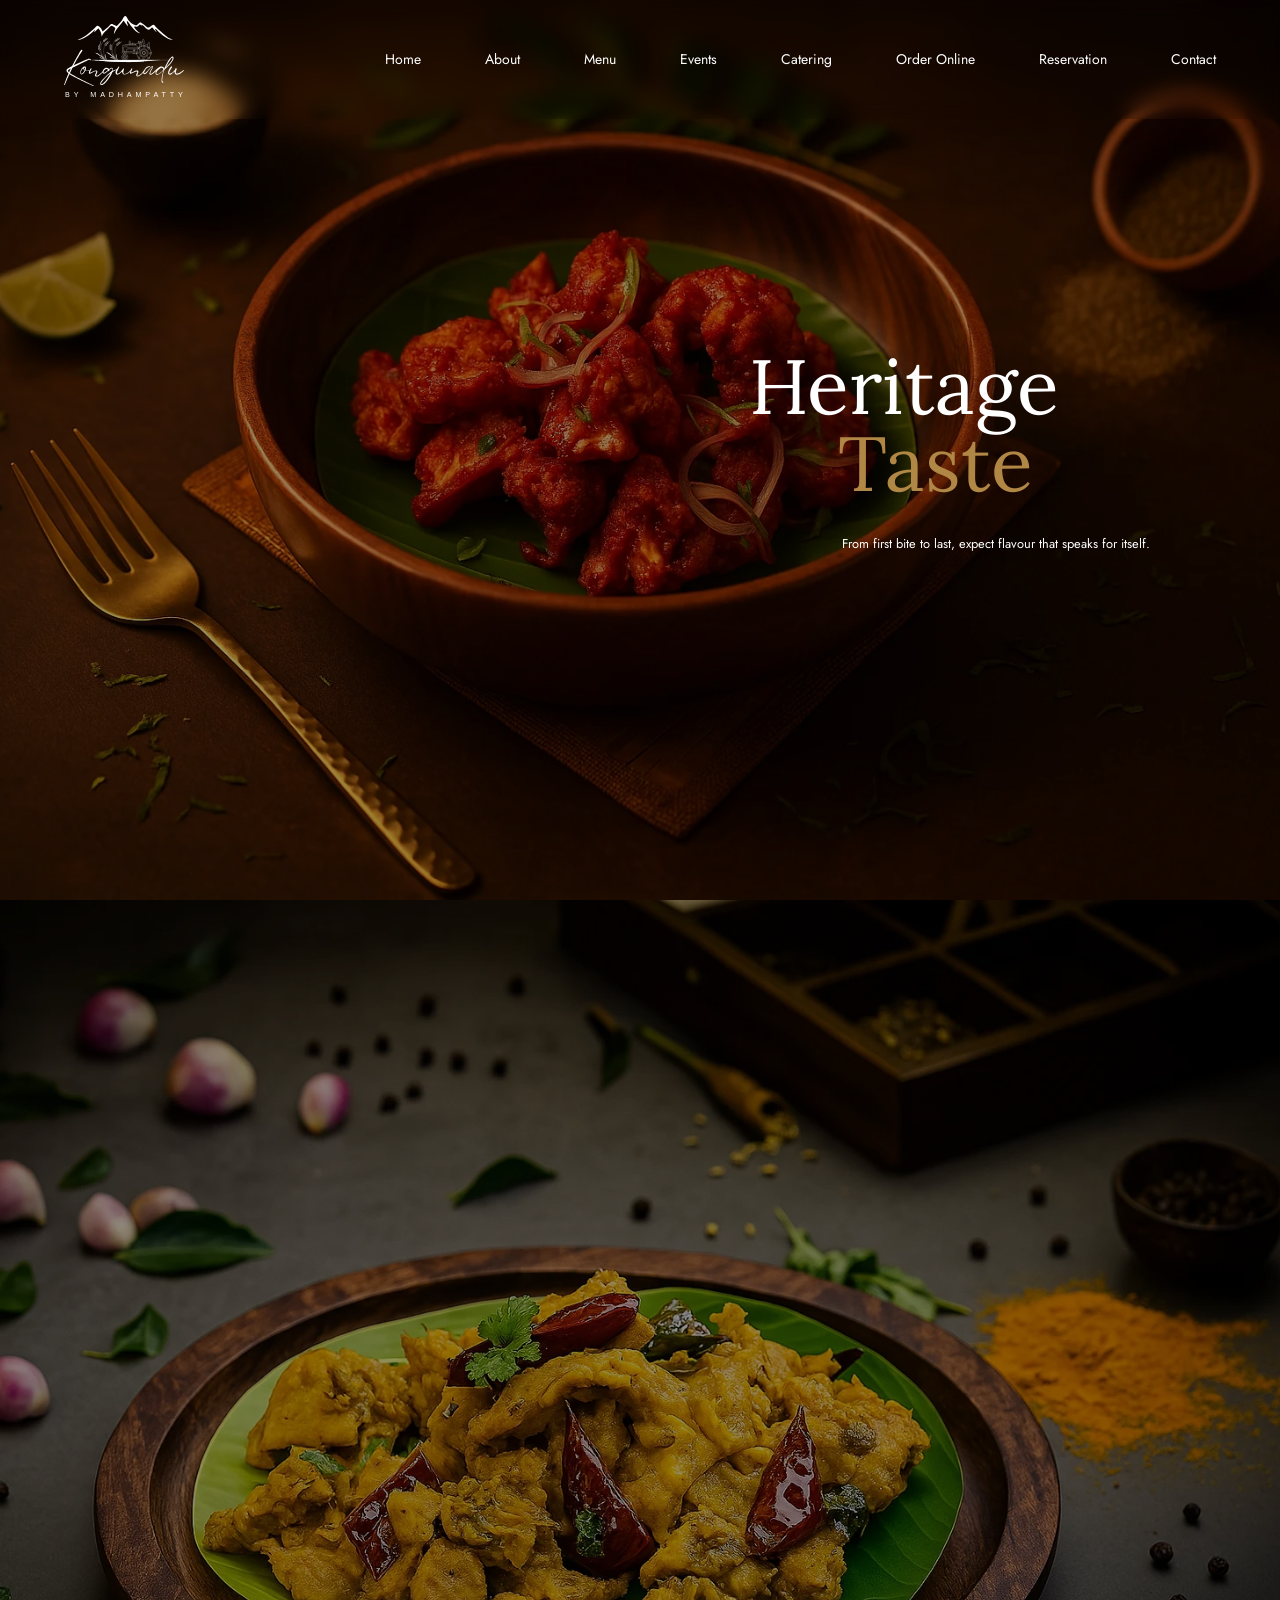
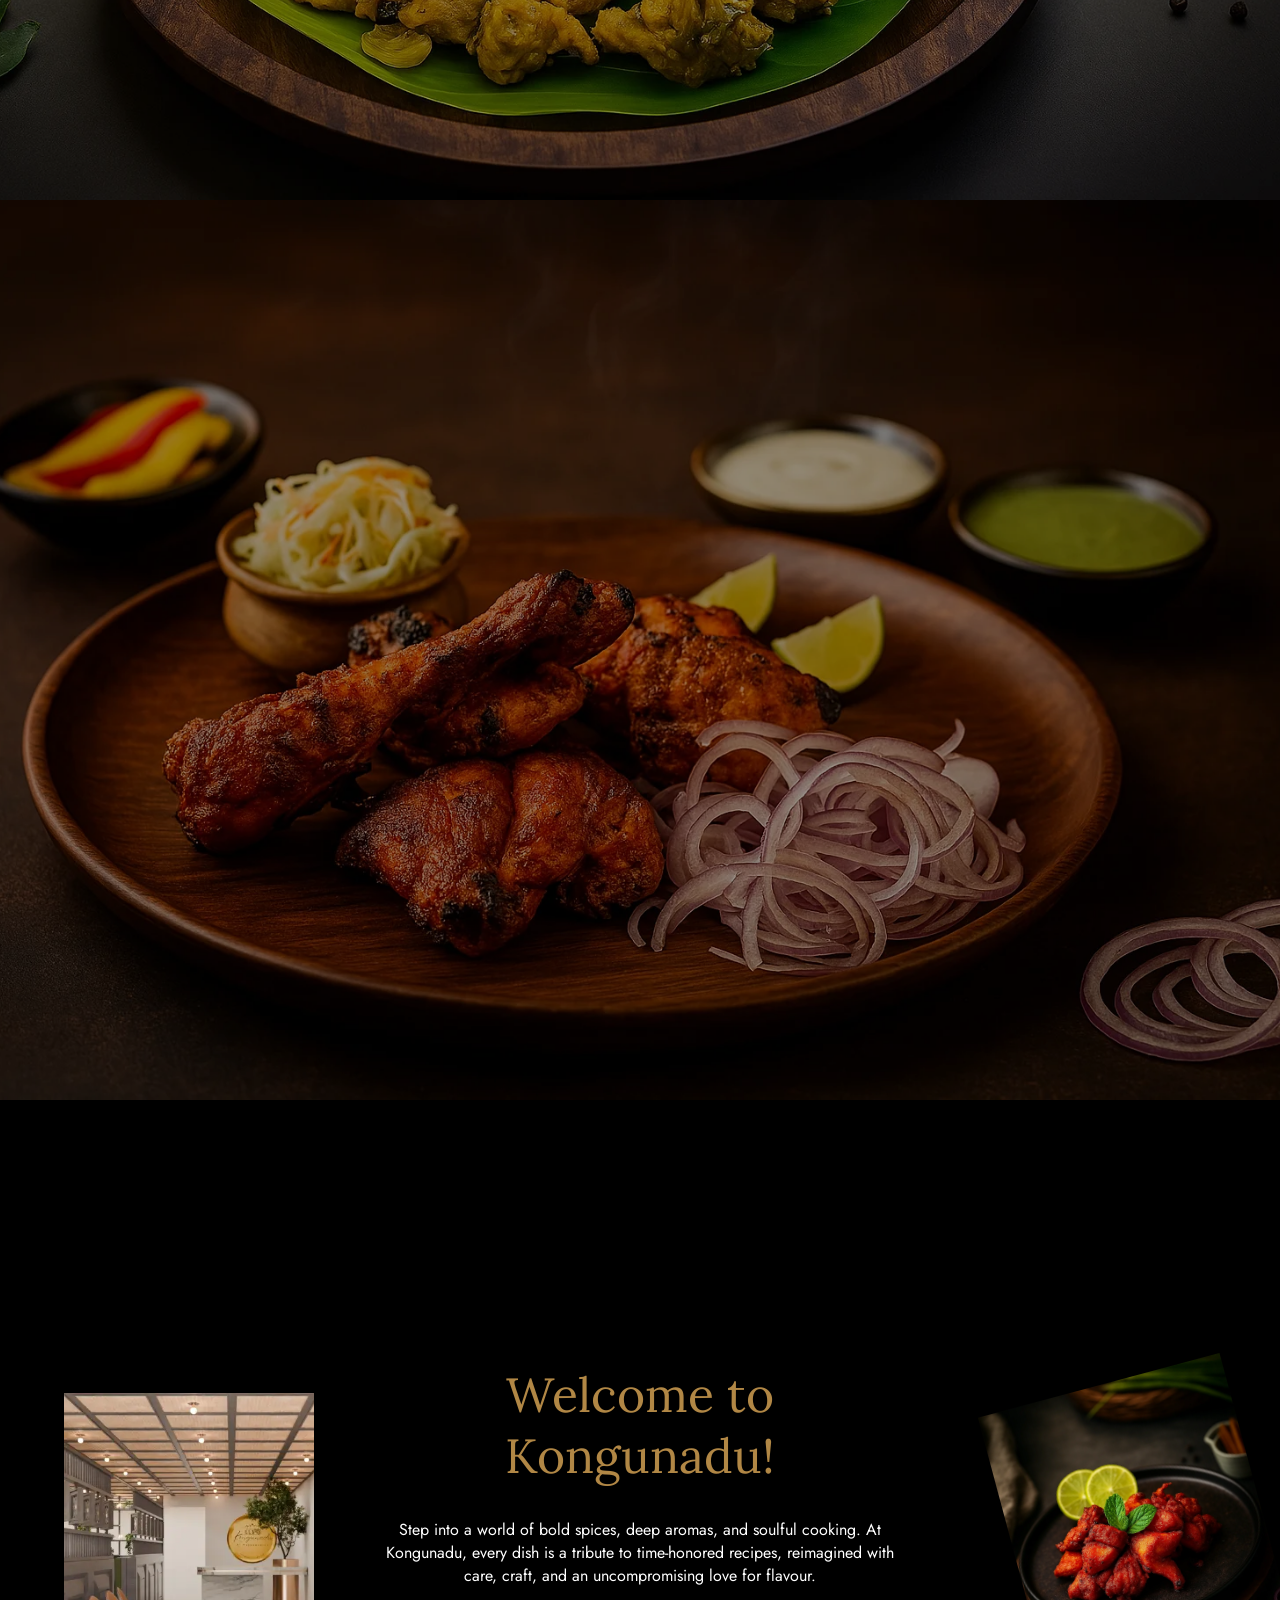
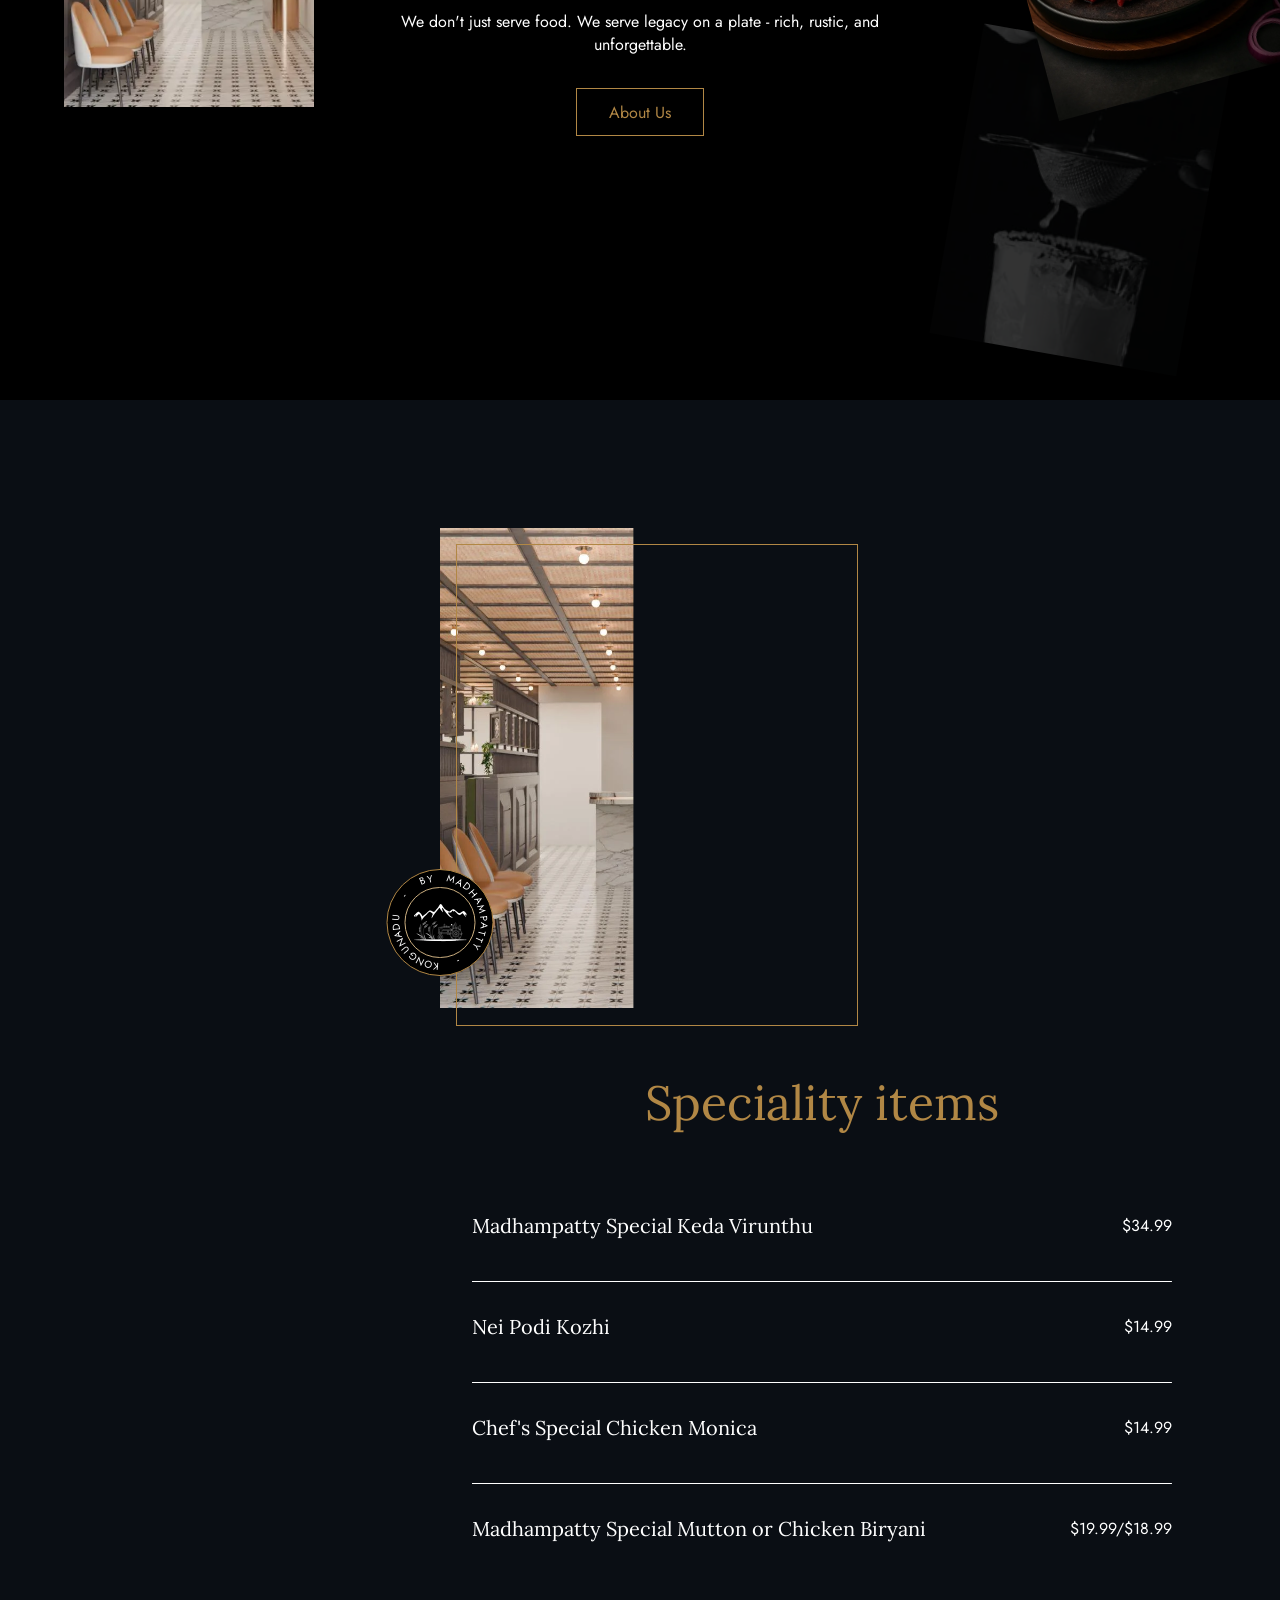
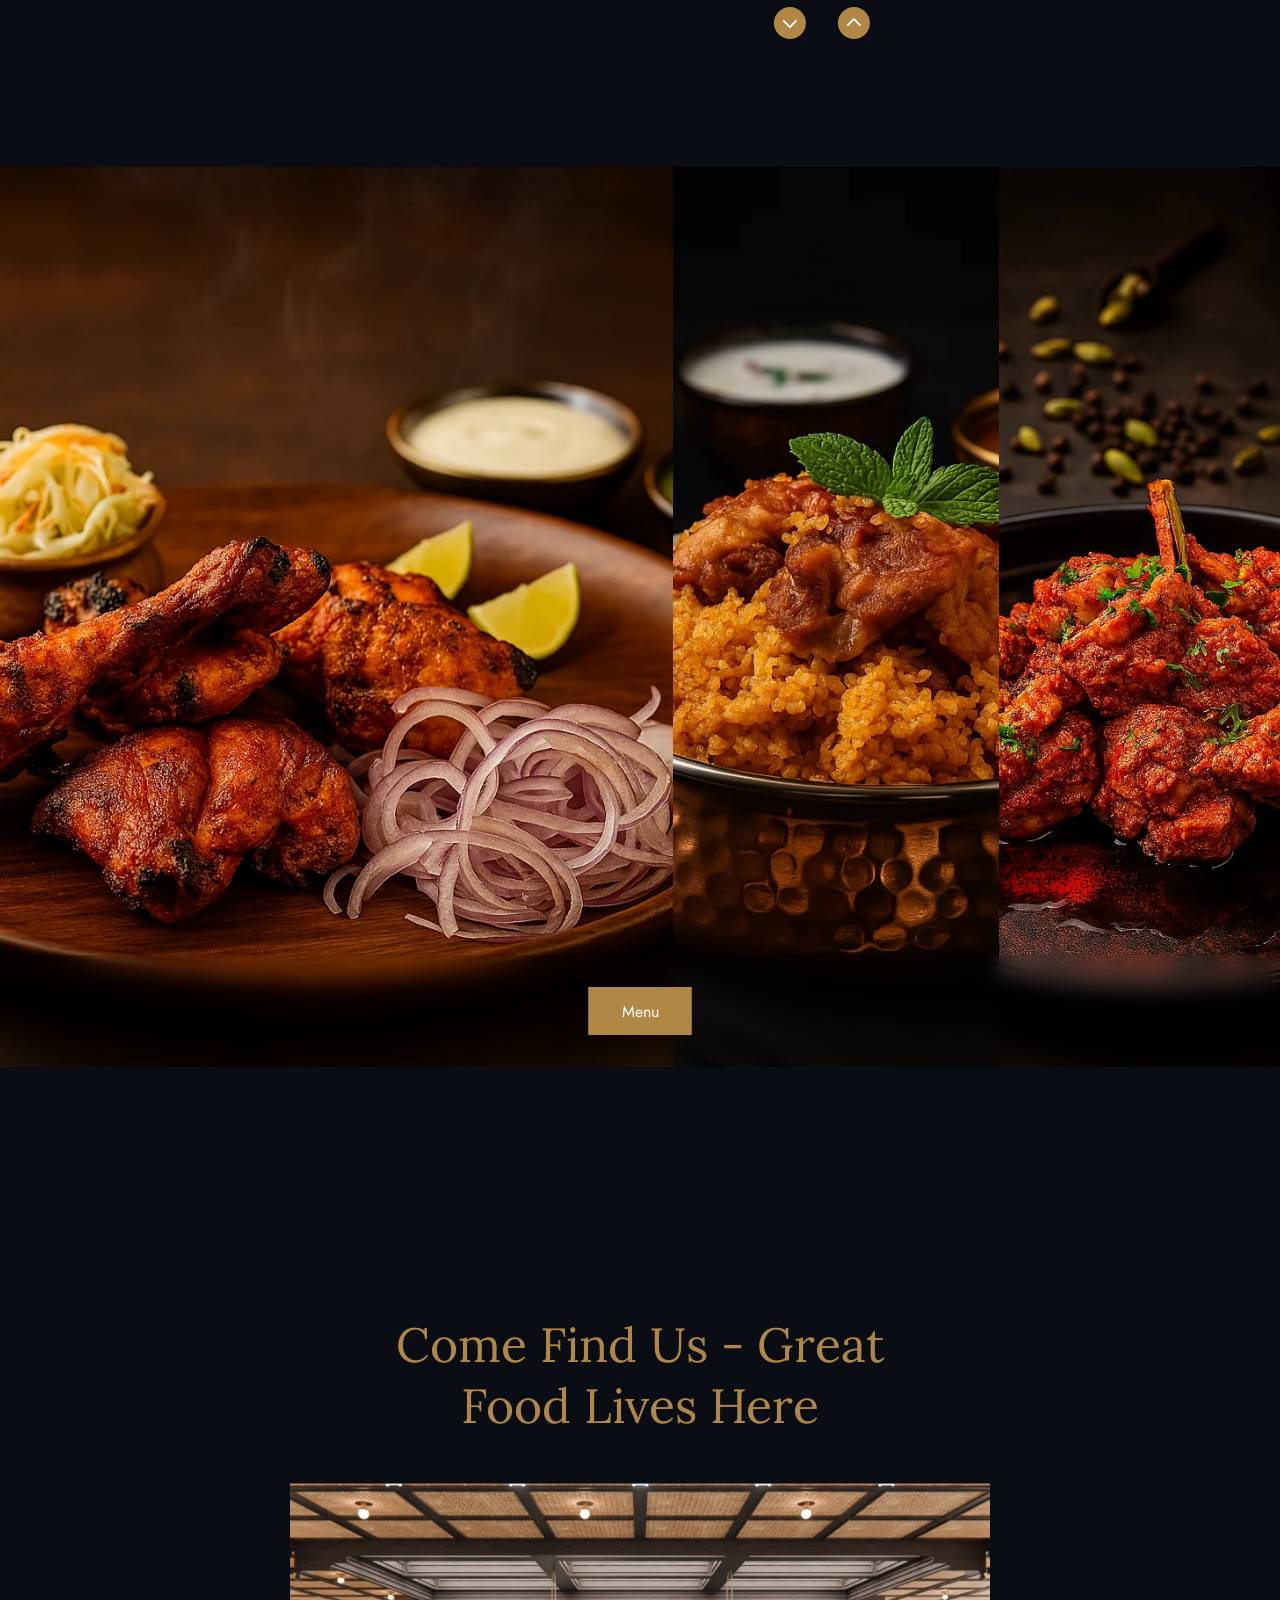
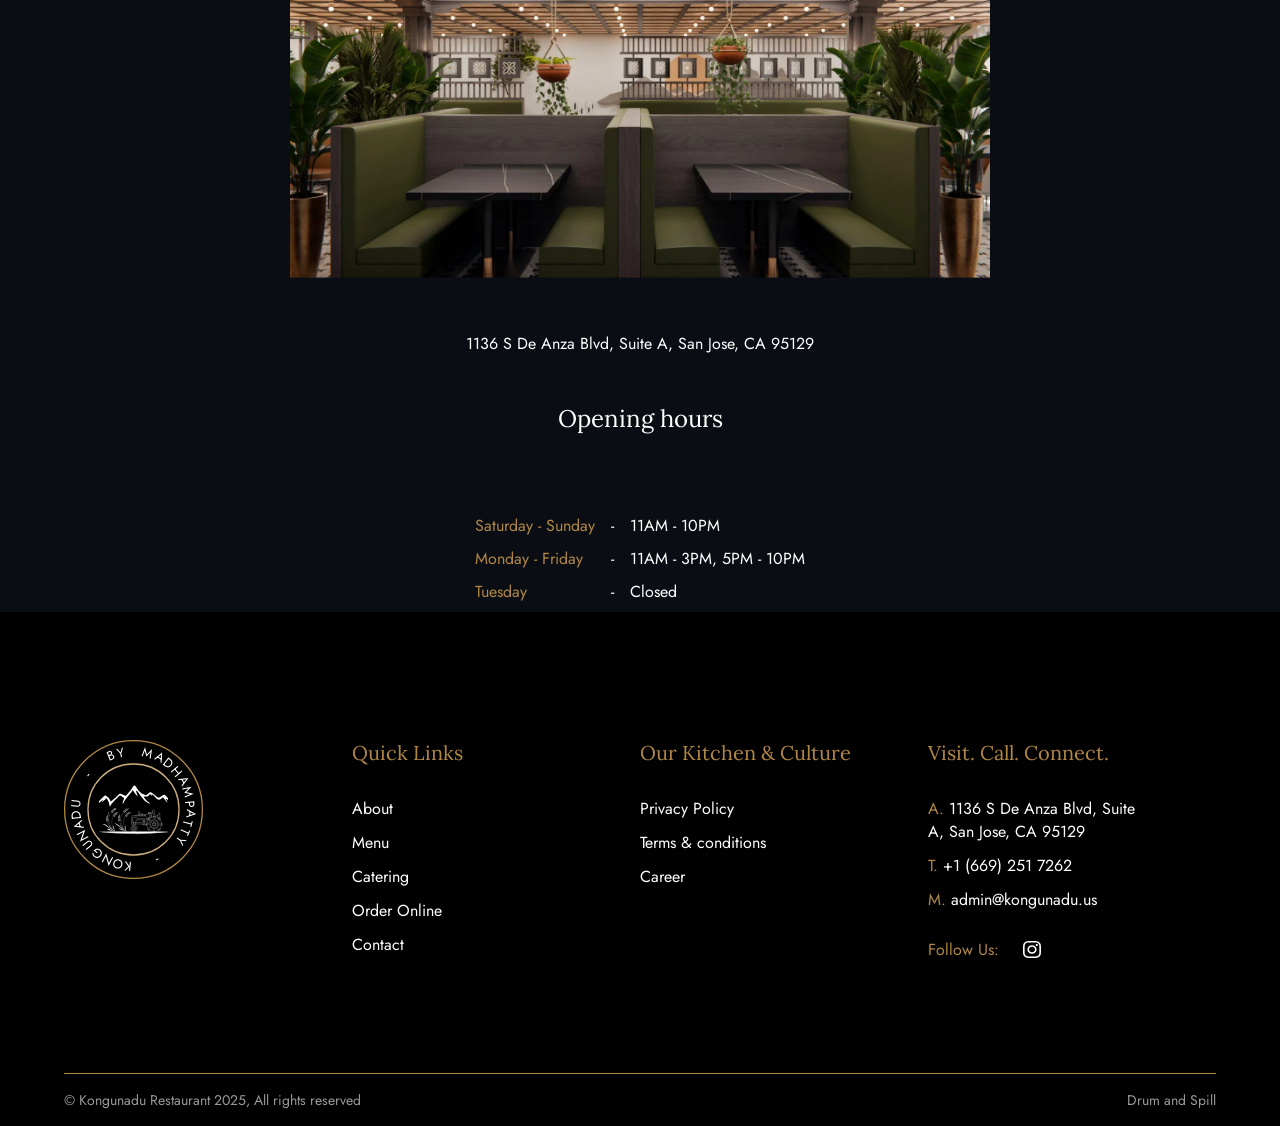
<file: index.html>
<!DOCTYPE html>
<html lang="en">
<head>
    <meta charset="UTF-8">
    <meta name="viewport" content="width=device-width, initial-scale=1.0">
    <title>Kongu Nadu Restaurant</title>
    <link rel="stylesheet" href="assets/css/lenis.css">
    <link rel="stylesheet" href="assets/css/swiper-bundle.min.css">
    <link rel="stylesheet" href="assets/css/styles.css">
    <link rel="stylesheet" href="assets/css/responsive.css">
    <meta property="og:title" content="Kongu Nadu Restaurant" />
    <meta property="og:description" content="Kongu Nadu by Mathampatty, Authentic Indian Restaurant" />
    <meta property="og:image" content="https://kongunadu.us/assets/images/logo/3.webp" />
    <meta property="og:url" content="https://kongunadu.us/" />
    <meta property="og:type" content="website" />

</head>
<body>
    <header>
        <div class="header">
            <div class="custom-container">
                <div class="header-two">
                    <a href="index.html">
                        <img src="assets/images/logo/logo.svg" width="120" alt="pic_home_page" loading="lazy">
                    </a>
                </div>
                <div class="header-three">
                    <a href="index.html">Home</a>
                    <a href="about.html">About</a>
                    <a href="menu.html">Menu</a>
                    <a href="events.html">Events</a>
                    <a href="catering.html">Catering</a>
                    <a href="order-online.html">Order Online</a>
                    <a href="reservation.html">Reservation</a>
                    <a href="contact.html">Contact</a>
                </div>
                <div class="hamburger-btn" onclick="hamburgerToggle()">
                    <span></span>
                    <span></span>
                    <span></span>
                </div>
                <div class="menu-shadow" onclick="hamburgerToggle()"></div>
            </div>
        </div>
    </header>

    <main>
        <section class="home-hero">
            <div class="home-hero-img">
                <img src="assets/images/new/12.webp" alt="pic_home_page" loading="lazy">
            </div>
            <div class="home-hero-content">
                <h2><span>Heritage</span><br><span>Taste</span></h2>
                <p>From first bite to last, expect flavour that speaks for itself.</p>
            </div>
        </section>
        <section class="home-hero">
            <div class="home-hero-img">
                <img src="assets/images/new/1.webp" alt="pic_home_page" loading="lazy">
            </div>
            <div class="home-hero-content">
                <h2><span>Authentic</span><br><span>Flavours</span></h2>
                <p>Fiery, fragrant, and full of soul, just how it's meant to be.</p>
            </div>
        </section>
        <section class="home-hero">
            <div class="home-hero-img">
                <img src="assets/images/new/13.webp" alt="pic_home_page" loading="lazy">
            </div>
            <div class="home-hero-content">
                <h2><span>Tradition</span><br><span>Served</span></h2>
                <p>Every plate brings you closer to the heart of Indian cooking.</p>
            </div>
        </section>
        <section class="home-about">
            <div class="custom-container">
                <div class="home-about-lft">
                    <img src="assets/images/new/19-mob.webp" alt="pic_home_page" loading="lazy">
                </div>
                <div class="home-about-cntr">
                    <h2>Welcome to Kongunadu!</h2>
                    <p>Step into a world of bold spices, deep aromas, and soulful cooking. At Kongunadu, every dish is a tribute to time-honored recipes, reimagined with care, craft, and an uncompromising love for flavour. <br><br> We don't just serve food. We serve legacy on a plate - rich, rustic, and unforgettable.</p>
                    <a class="link-tp-one" href="about.html">About Us</a>
                </div>
                <div class="home-about-ryt">
                    <img class="home-about-ryt-img1" src="assets/images/new/16.webp" alt="pic_home_page" loading="lazy">
                    <img class="home-about-ryt-img2" src="assets/images/home/about/ab-thumb-1-3.webp" alt="pic_home_page" loading="lazy">
                </div>
            </div>
        </section>
        <section class="home-menu">
            <div class="custom-container">
                <div class="home-menu-lft image-view">
                    <div class="home-menu-lft-img">
                        <img src="assets/images/new/19.webp" alt="pic_home_page" loading="lazy">
                    </div>
                    <div class="home-menu-seal">
                        <div class="home-menu-logo">
                            <img src="assets/images/icons/logo-symbol.svg" alt="pic_home_page" loading="lazy">
                        </div>
                        <div class="home-menu-symbol">
                            <span style="margin-left: -0.34375em; transform: rotate(-174.748deg);">K</span>
                            <span style="margin-left: -0.375em; transform: rotate(-163.767deg);">O</span>
                            <span style="margin-left: -0.390625em; transform: rotate(-152.069deg);">N</span>
                            <span style="margin-left: -0.359375em; transform: rotate(-140.61deg);">G</span>
                            <span style="margin-left: -0.375em; transform: rotate(-129.39deg);">U</span>
                            <span style="margin-left: -0.390625em; transform: rotate(-117.692deg);">N</span>
                            <span style="margin-left: -0.328125em; transform: rotate(-106.711deg);">A</span>
                            <span style="margin-left: -0.375em; transform: rotate(-95.9682deg);">D</span>
                            <span style="margin-left: -0.375em; transform: rotate(-84.5093deg);">U</span>
                            <span style="margin-left: -0.125em; transform: rotate(-76.87deg);">&nbsp;</span>
                            <span style="margin-left: -0.125em; transform: rotate(-73.0504deg);">&nbsp;</span>
                            <span style="margin-left: -0.125em; transform: rotate(-69.2308deg);">&nbsp;</span>
                            <span style="margin-left: -0.125em; transform: rotate(-65.4111deg);">&nbsp;</span>
                            <span style="margin-left: -0.125em; transform: rotate(-61.5915deg);">&nbsp;</span>
                            <span style="margin-left: -0.125em; transform: rotate(-57.7719deg);">&nbsp;</span>
                            <span style="margin-left: -0.1875em; transform: rotate(-52.9973deg);">-</span>
                            <span style="margin-left: -0.125em; transform: rotate(-48.2228deg);">&nbsp;</span>
                            <span style="margin-left: -0.125em; transform: rotate(-44.4032deg);">&nbsp;</span>
                            <span style="margin-left: -0.125em; transform: rotate(-40.5836deg);">&nbsp;</span>
                            <span style="margin-left: -0.125em; transform: rotate(-36.7639deg);">&nbsp;</span>
                            <span style="margin-left: -0.125em; transform: rotate(-32.9443deg);">&nbsp;</span>
                            <span style="margin-left: -0.125em; transform: rotate(-29.1247deg);">&nbsp;</span>
                            <span style="margin-left: -0.328125em; transform: rotate(-22.2016deg);">B</span>
                            <span style="margin-left: -0.3125em; transform: rotate(-12.4138deg);">Y</span>
                            <span style="margin-left: -0.125em; transform: rotate(-5.72944deg);">&nbsp;</span>
                            <span style="margin-left: -0.125em; transform: rotate(-1.90981deg);">&nbsp;</span>
                            <span style="margin-left: -0.125em; transform: rotate(1.90981deg);">&nbsp;</span>
                            <span style="margin-left: -0.125em; transform: rotate(5.72944deg);">&nbsp;</span>
                            <span style="margin-left: -0.46875em; transform: rotate(14.8011deg);">M</span>
                            <span style="margin-left: -0.328125em; transform: rotate(26.9761deg);">A</span>
                            <span style="margin-left: -0.375em; transform: rotate(37.7188deg);">D</span>
                            <span style="margin-left: -0.40625em; transform: rotate(49.6552deg);">H</span>
                            <span style="margin-left: -0.328125em; transform: rotate(60.8753deg);">A</span>
                            <span style="margin-left: -0.46875em; transform: rotate(73.0504deg);">M</span>
                            <span style="margin-left: -0.3125em; transform: rotate(84.9867deg);">P</span>
                            <span style="margin-left: -0.328125em; transform: rotate(94.7745deg);">A</span>
                            <span style="margin-left: -0.3125em; transform: rotate(104.562deg);">T</span>
                            <span style="margin-left: -0.3125em; transform: rotate(114.111deg);">T</span>
                            <span style="margin-left: -0.3125em; transform: rotate(123.66deg);">Y</span>
                            <span style="margin-left: -0.125em; transform: rotate(130.345deg);">&nbsp;</span>
                            <span style="margin-left: -0.125em; transform: rotate(134.164deg);">&nbsp;</span>
                            <span style="margin-left: -0.125em; transform: rotate(137.984deg);">&nbsp;</span>
                            <span style="margin-left: -0.125em; transform: rotate(141.804deg);">&nbsp;</span>
                            <span style="margin-left: -0.125em; transform: rotate(145.623deg);">&nbsp;</span>
                            <span style="margin-left: -0.125em; transform: rotate(149.443deg);">&nbsp;</span>
                            <span style="margin-left: -0.1875em; transform: rotate(154.218deg);">-</span>
                            <span style="margin-left: -0.125em; transform: rotate(158.992deg);">&nbsp;</span>
                            <span style="margin-left: -0.125em; transform: rotate(162.812deg);">&nbsp;</span>
                            <span style="margin-left: -0.125em; transform: rotate(166.631deg);">&nbsp;</span>
                            <span style="margin-left: -0.125em; transform: rotate(170.451deg);">&nbsp;</span>
                            <span style="margin-left: -0.125em; transform: rotate(174.271deg);">&nbsp;</span>
                            <span style="margin-left: -0.125em; transform: rotate(178.09deg);">&nbsp;</span>
                        </div>
                    </div>
                </div>
                <div class="home-menu-ryt">
                    <div class="home-menu-btn">
                        <button onclick="menuSwitch(0)" class="active">
                            <h2>Speciality items</h2>
                        </button>
                    </div>
                    <div class="home-menu-container">
                        <div class="home-menu-tab active fade">
                            <button onclick="menuSwitch(0)" class="home-menu-drop"><h2>Speciality items</h2><span><img src="assets/images/icons/down-arrow.svg" alt="pic_home_page" loading="lazy"></span></button>
                            <div class="home-menu-card">
                                <div class="home-menu-set">
                                    
                                    <div class="home-menu-detail">
                                        <div class="home-menu-title">
                                            <h3>Madhampatty Special Keda Virunthu</h3>
                                            <span></span>
                                            <p>$34.99</p>
                                        </div>
                                        <p></p>
                                    </div>
                                </div>
                                <div class="home-menu-set">
                                    
                                    <div class="home-menu-detail">
                                        <div class="home-menu-title">
                                            <h3>Nei Podi Kozhi</h3>
                                            <span></span>
                                            <p>$14.99</p>
                                        </div>
                                        <p></p>
                                    </div>
                                </div>
                                <div class="home-menu-set">
                                    
                                    <div class="home-menu-detail">
                                        <div class="home-menu-title">
                                            <h3>Chef's Special Chicken Monica</h3>
                                            <span></span>
                                            <p>$14.99</p>
                                        </div>
                                        <p></p>
                                    </div>
                                </div>
                                <div class="home-menu-set">
                                    
                                    <div class="home-menu-detail">
                                        <div class="home-menu-title">
                                            <h3>Madhampatty Special Mutton or Chicken Biryani</h3>
                                            <span></span>
                                            <p>$19.99/$18.99</p>
                                        </div>
                                        <p></p>
                                    </div>
                                </div>
                                <div class="home-menu-set">
                                    
                                    <div class="home-menu-detail">
                                        <div class="home-menu-title">
                                            <h3>Kongunadu Grill Chicken</h3>
                                            <span></span>
                                            <p>$16.99</p>
                                        </div>
                                        <p></p>
                                    </div>
                                </div>
                                <div class="home-menu-set">
                                    
                                    <div class="home-menu-detail">
                                        <div class="home-menu-title">
                                            <h3>Pollachi Kozhi Kulambu</h3>
                                            <span></span>
                                            <p>$14.99</p>
                                        </div>
                                        <p></p>
                                    </div>
                                </div>
                                <div class="home-menu-set">
                                    
                                    <div class="home-menu-detail">
                                        <div class="home-menu-title">
                                            <h3>Chef’s Special Mutton Kulambu</h3>
                                            <span></span>
                                            <p>$16.99</p>
                                        </div>
                                        <p></p>
                                    </div>
                                </div>
                            </div>
                            <div class="home-menu-control">
                                <div>
                                    <img onclick="scrollButtonDown()" src="assets/images/icons/down-arrow.svg" alt="pic_home_page" loading="lazy">
                                </div>
                                <div>
                                    <img onclick="scrollButtonUp()" src="assets/images/icons/down-arrow.svg" alt="pic_home_page" loading="lazy">
                                </div>
                            </div>
                        </div>
                    </div>
                </div>
            </div>
        </section>
<!--         <section class="home-video">
            <div class="custom-container">
                <h2>Kongunadu</h2>
                <div class="home-video-card">
                    <div class="home-video-thumb">
                        <video loop autoplay muted>
                            <source src="assets/videos/video.mp4" type="">
                        </video>
                    </div>
                    <button class="home-video-btn">
                        <img src="assets/images/home/video/v-icon-s-2.webp" alt="pic_home_page" loading="lazy">
                        <img src="assets/images/home/video/v-icon-s-1.webp" alt="pic_home_page" loading="lazy">
                        <img src="assets/images/icons/play.svg" alt="pic_home_page" loading="lazy">
                    </button>
                </div>
            </div>
        </section> -->
        <section class="home-gallery">
            <div class="home-gallery-img1"><img src="assets/images/new/13.webp" alt="pic_home_page" loading="lazy"></div>
            <div class="home-gallery-img2"><img src="assets/images/new/3.webp" alt="pic_home_page" loading="lazy"></div>
            <div class="home-gallery-img3"><img src="assets/images/new/5.webp" alt="pic_home_page" loading="lazy"></div>
            <a class="link-tp-two" href="menu.html">Menu</a>
        </section>
        <section class="home-direction">
            <div class="custom-container">
                <!-- <iframe class="home-direction-iframe" src="https://www.google.com/maps/embed?pb=!1m18!1m12!1m3!1d793.3929184520957!2d-122.03190070000001!3d37.3052841!2m3!1f0!2f0!3f0!3m2!1i1024!2i768!4f13.1!3m3!1m2!1s0x808fb51b44009e5d%3A0x5d2426560600d50f!2s1136%20A%20S%20De%20Anza%20Blvd%2C%20San%20Jose%2C%20CA%2095129%2C%20USA!5e0!3m2!1sen!2sin!4v1743595755864!5m2!1sen!2sin" allowfullscreen="" loading="lazy" referrerpolicy="no-referrer-when-downgrade"></iframe> -->
                <div class="home-direction-ryt">
                    <h2>Come Find Us - Great Food Lives Here</h2>
                    <div>
                        <img src="assets/images/new/17.webp" alt="pic_home_page" loading="lazy">
                    </div>
                    <a href="https://maps.app.goo.gl/1BDWSmDytiraem4V7" target="_blank">1136 S De Anza Blvd, Suite A, San Jose, CA 95129</a>
                    <div class="restaurant-timings">
                        <div class="timing-left">
                            <h3>Opening hours</h3>
                        </div>
                        <div class="timing-right">
                        <br> </br>
                              <div>
                                <p>Saturday - Sunday</p>
                                <p>-</p>
                                <p>11AM - 10PM</p>
                            </div>

                               <div>
                                <p>Monday - Friday</p>
                                <p>-</p>
                                <p>11AM - 3PM, 5PM - 10PM</p>
                            </div>

                            <div>
                                <p>Tuesday</p>
                                <p>-</p>
                                <p>Closed</p>
                            </div>
                        </div>
                    </div>
                </div>
            </div>
        </section>
    </main>

<!-- <div class="preloader">
        <img src="assets/images/logo/logo.svg" alt="pic_home_page" loading="lazy">
    </div> -->
    
    <div class="popup">
        <div class="popup-content">
            <img src="assets/images/icons/close.svg" onclick="popupToggle()">
            <h3>Join our community for Daily & Special Menu updates about Kongunadu</h3>
            <a class="link-tp-two" href="https://chat.whatsapp.com/J0sA9KQxXFgDqn6JVECDja" target="_blank">Join now!</a>
        </div>
        <div class="popup-shadow" onclick="popupToggle()"></div>
    </div>
    
    <footer>
        <section class="footer-one">
            <div class="footer-one-set">
                <div class="home-menu-seal">
                    <div class="home-menu-logo">
                        <img src="assets/images/icons/logo-symbol.svg" alt="pic_home_page" loading="lazy">
                    </div>
                    <div class="home-menu-symbol">
                        <span style="margin-left: -0.34375em; transform: rotate(-174.748deg);">K</span>
                        <span style="margin-left: -0.375em; transform: rotate(-163.767deg);">O</span>
                        <span style="margin-left: -0.390625em; transform: rotate(-152.069deg);">N</span>
                        <span style="margin-left: -0.359375em; transform: rotate(-140.61deg);">G</span>
                        <span style="margin-left: -0.375em; transform: rotate(-129.39deg);">U</span>
                        <span style="margin-left: -0.390625em; transform: rotate(-117.692deg);">N</span>
                        <span style="margin-left: -0.328125em; transform: rotate(-106.711deg);">A</span>
                        <span style="margin-left: -0.375em; transform: rotate(-95.9682deg);">D</span>
                        <span style="margin-left: -0.375em; transform: rotate(-84.5093deg);">U</span>
                        <span style="margin-left: -0.125em; transform: rotate(-76.87deg);">&nbsp;</span>
                        <span style="margin-left: -0.125em; transform: rotate(-73.0504deg);">&nbsp;</span>
                        <span style="margin-left: -0.125em; transform: rotate(-69.2308deg);">&nbsp;</span>
                        <span style="margin-left: -0.125em; transform: rotate(-65.4111deg);">&nbsp;</span>
                        <span style="margin-left: -0.125em; transform: rotate(-61.5915deg);">&nbsp;</span>
                        <span style="margin-left: -0.125em; transform: rotate(-57.7719deg);">&nbsp;</span>
                        <span style="margin-left: -0.1875em; transform: rotate(-52.9973deg);">-</span>
                        <span style="margin-left: -0.125em; transform: rotate(-48.2228deg);">&nbsp;</span>
                        <span style="margin-left: -0.125em; transform: rotate(-44.4032deg);">&nbsp;</span>
                        <span style="margin-left: -0.125em; transform: rotate(-40.5836deg);">&nbsp;</span>
                        <span style="margin-left: -0.125em; transform: rotate(-36.7639deg);">&nbsp;</span>
                        <span style="margin-left: -0.125em; transform: rotate(-32.9443deg);">&nbsp;</span>
                        <span style="margin-left: -0.125em; transform: rotate(-29.1247deg);">&nbsp;</span>
                        <span style="margin-left: -0.328125em; transform: rotate(-22.2016deg);">B</span>
                        <span style="margin-left: -0.3125em; transform: rotate(-12.4138deg);">Y</span>
                        <span style="margin-left: -0.125em; transform: rotate(-5.72944deg);">&nbsp;</span>
                        <span style="margin-left: -0.125em; transform: rotate(-1.90981deg);">&nbsp;</span>
                        <span style="margin-left: -0.125em; transform: rotate(1.90981deg);">&nbsp;</span>
                        <span style="margin-left: -0.125em; transform: rotate(5.72944deg);">&nbsp;</span>
                        <span style="margin-left: -0.46875em; transform: rotate(14.8011deg);">M</span>
                        <span style="margin-left: -0.328125em; transform: rotate(26.9761deg);">A</span>
                        <span style="margin-left: -0.375em; transform: rotate(37.7188deg);">D</span>
                        <span style="margin-left: -0.40625em; transform: rotate(49.6552deg);">H</span>
                        <span style="margin-left: -0.328125em; transform: rotate(60.8753deg);">A</span>
                        <span style="margin-left: -0.46875em; transform: rotate(73.0504deg);">M</span>
                        <span style="margin-left: -0.3125em; transform: rotate(84.9867deg);">P</span>
                        <span style="margin-left: -0.328125em; transform: rotate(94.7745deg);">A</span>
                        <span style="margin-left: -0.3125em; transform: rotate(104.562deg);">T</span>
                        <span style="margin-left: -0.3125em; transform: rotate(114.111deg);">T</span>
                        <span style="margin-left: -0.3125em; transform: rotate(123.66deg);">Y</span>
                        <span style="margin-left: -0.125em; transform: rotate(130.345deg);">&nbsp;</span>
                        <span style="margin-left: -0.125em; transform: rotate(134.164deg);">&nbsp;</span>
                        <span style="margin-left: -0.125em; transform: rotate(137.984deg);">&nbsp;</span>
                        <span style="margin-left: -0.125em; transform: rotate(141.804deg);">&nbsp;</span>
                        <span style="margin-left: -0.125em; transform: rotate(145.623deg);">&nbsp;</span>
                        <span style="margin-left: -0.125em; transform: rotate(149.443deg);">&nbsp;</span>
                        <span style="margin-left: -0.1875em; transform: rotate(154.218deg);">-</span>
                        <span style="margin-left: -0.125em; transform: rotate(158.992deg);">&nbsp;</span>
                        <span style="margin-left: -0.125em; transform: rotate(162.812deg);">&nbsp;</span>
                        <span style="margin-left: -0.125em; transform: rotate(166.631deg);">&nbsp;</span>
                        <span style="margin-left: -0.125em; transform: rotate(170.451deg);">&nbsp;</span>
                        <span style="margin-left: -0.125em; transform: rotate(174.271deg);">&nbsp;</span>
                        <span style="margin-left: -0.125em; transform: rotate(178.09deg);">&nbsp;</span>
                    </div>
                </div>
            </div>
            <div class="footer-one-set">
                <h2>Quick Links</h2>
                <div>
                    <a href="about.html">About</a>
                    <a href="menu.html">Menu</a>
                    <a href="catering.html">Catering</a>
                    <a href="order-online.html">Order Online</a>
                    <a href="contact.html">Contact</a>
                </div>
            </div>
            <div class="footer-one-set">
                <h2>Our Kitchen & Culture</h2>
                <div>
                    <a href="">Privacy Policy</a>
                    <a href="">Terms & conditions</a>
                    <a href="">Career</a>
                </div>
            </div>
            <div class="footer-one-set">
                <h2>Visit. Call. Connect.</h2>
                <div>
                    <p>A. <a href="https://maps.app.goo.gl/1BDWSmDytiraem4V7" target="_blank">1136 S De Anza Blvd, Suite A, San Jose, CA 95129</a></p>
                    <p>T. <a href="tel:+16692517262">+1 (669) 251 7262</a></p>
                    <p>M. <a href="mailto:admin@kongunadu.us">admin@kongunadu.us</a></p>
                    <div class="footer-one-set-soc">
                        <p>Follow Us:</p>
                        <a href="https://www.instagram.com/kongunadu_restaurant?igsh=YWNxODhyZWo4djg1" target="_blank"><img src="assets/images/icons/instagram.svg" alt="pic_home_page" loading="lazy"></a>
                    </div>
                </div>
            </div>
        </section>
        <section class="footer-two">
            <p>© Kongunadu Restaurant 2025, All rights reserved</p>
            <p>Drum and Spill</p>
        </section>
    </footer>
    <script src="assets/js/gsap.min.js"></script>
    <script src="assets/js/lenis.min.js"></script>
    <script src="assets/js/ScrollTrigger.min.js"></script>
    <script src="assets/js/swiper-bundle.min.js"></script>
    <script src="assets/js/app.js"></script>
    <script src="assets/js/home.js"></script>
</body>
</html>
</file>
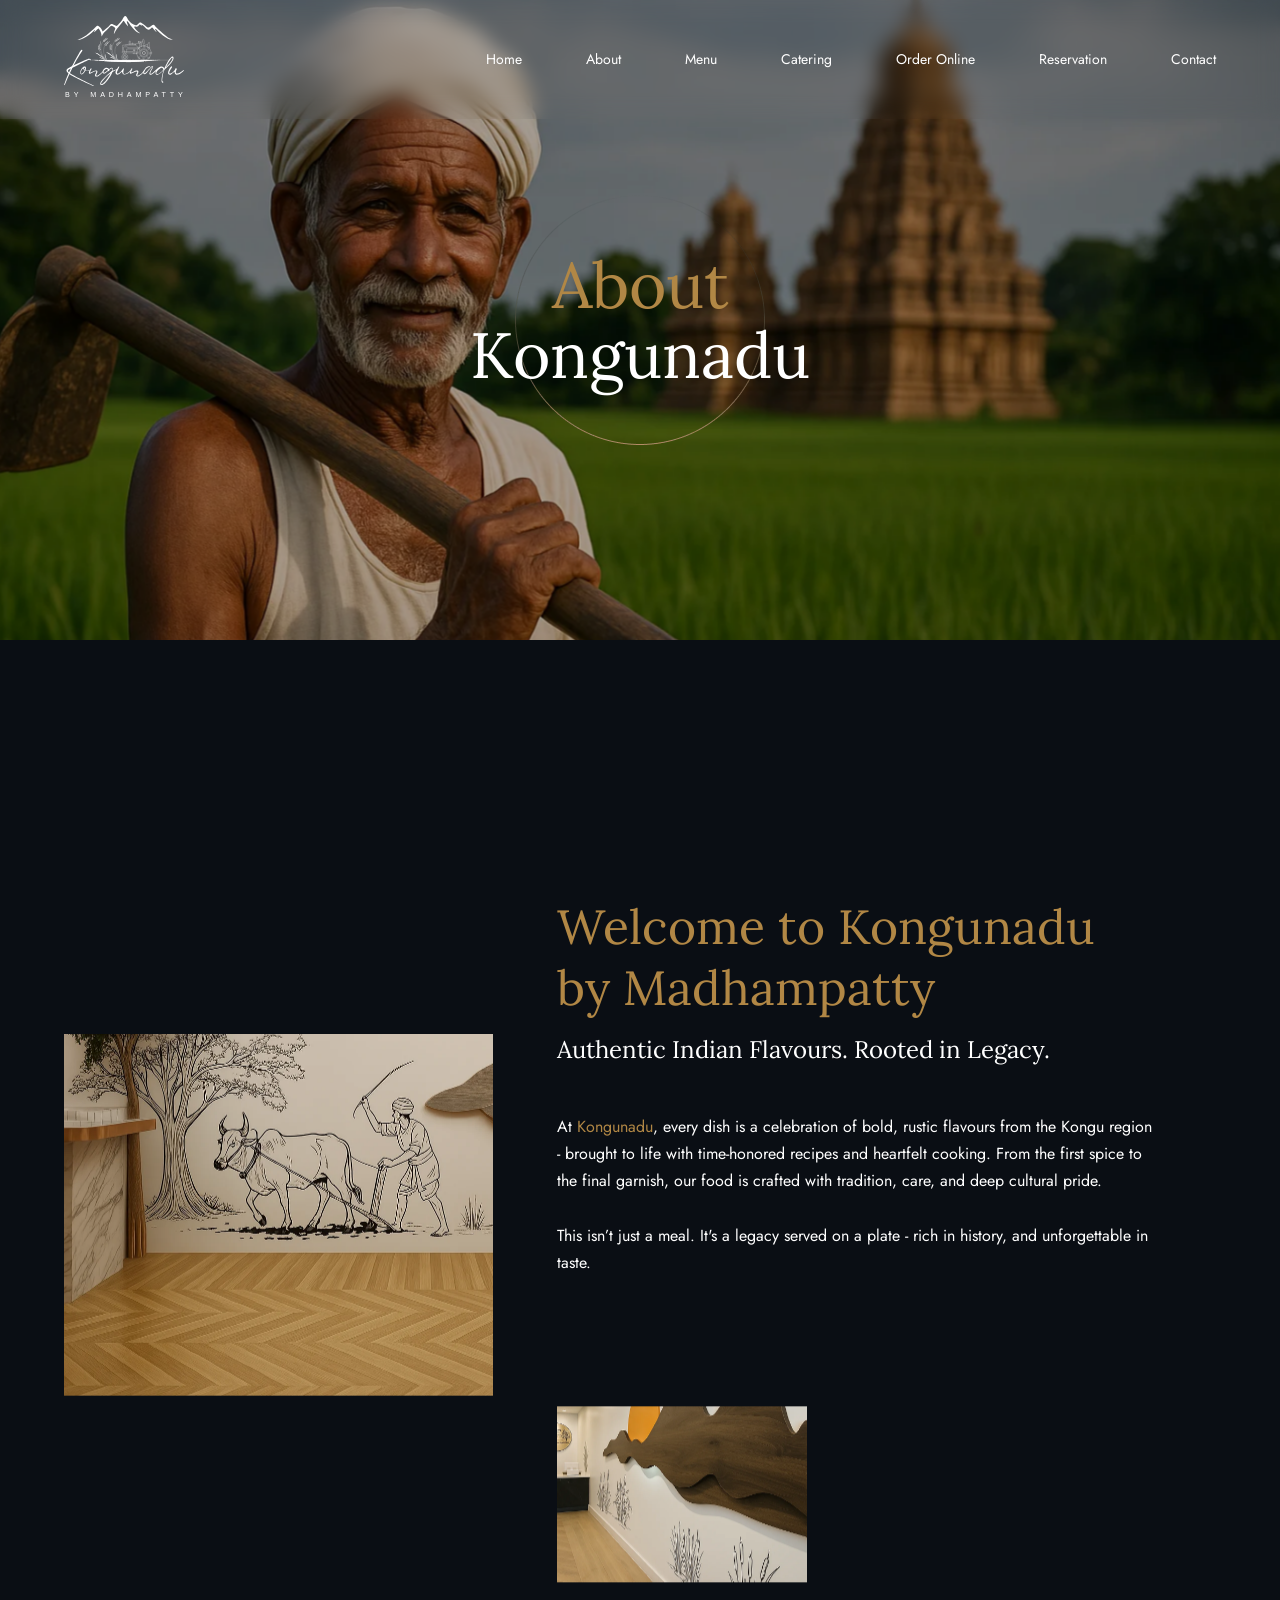
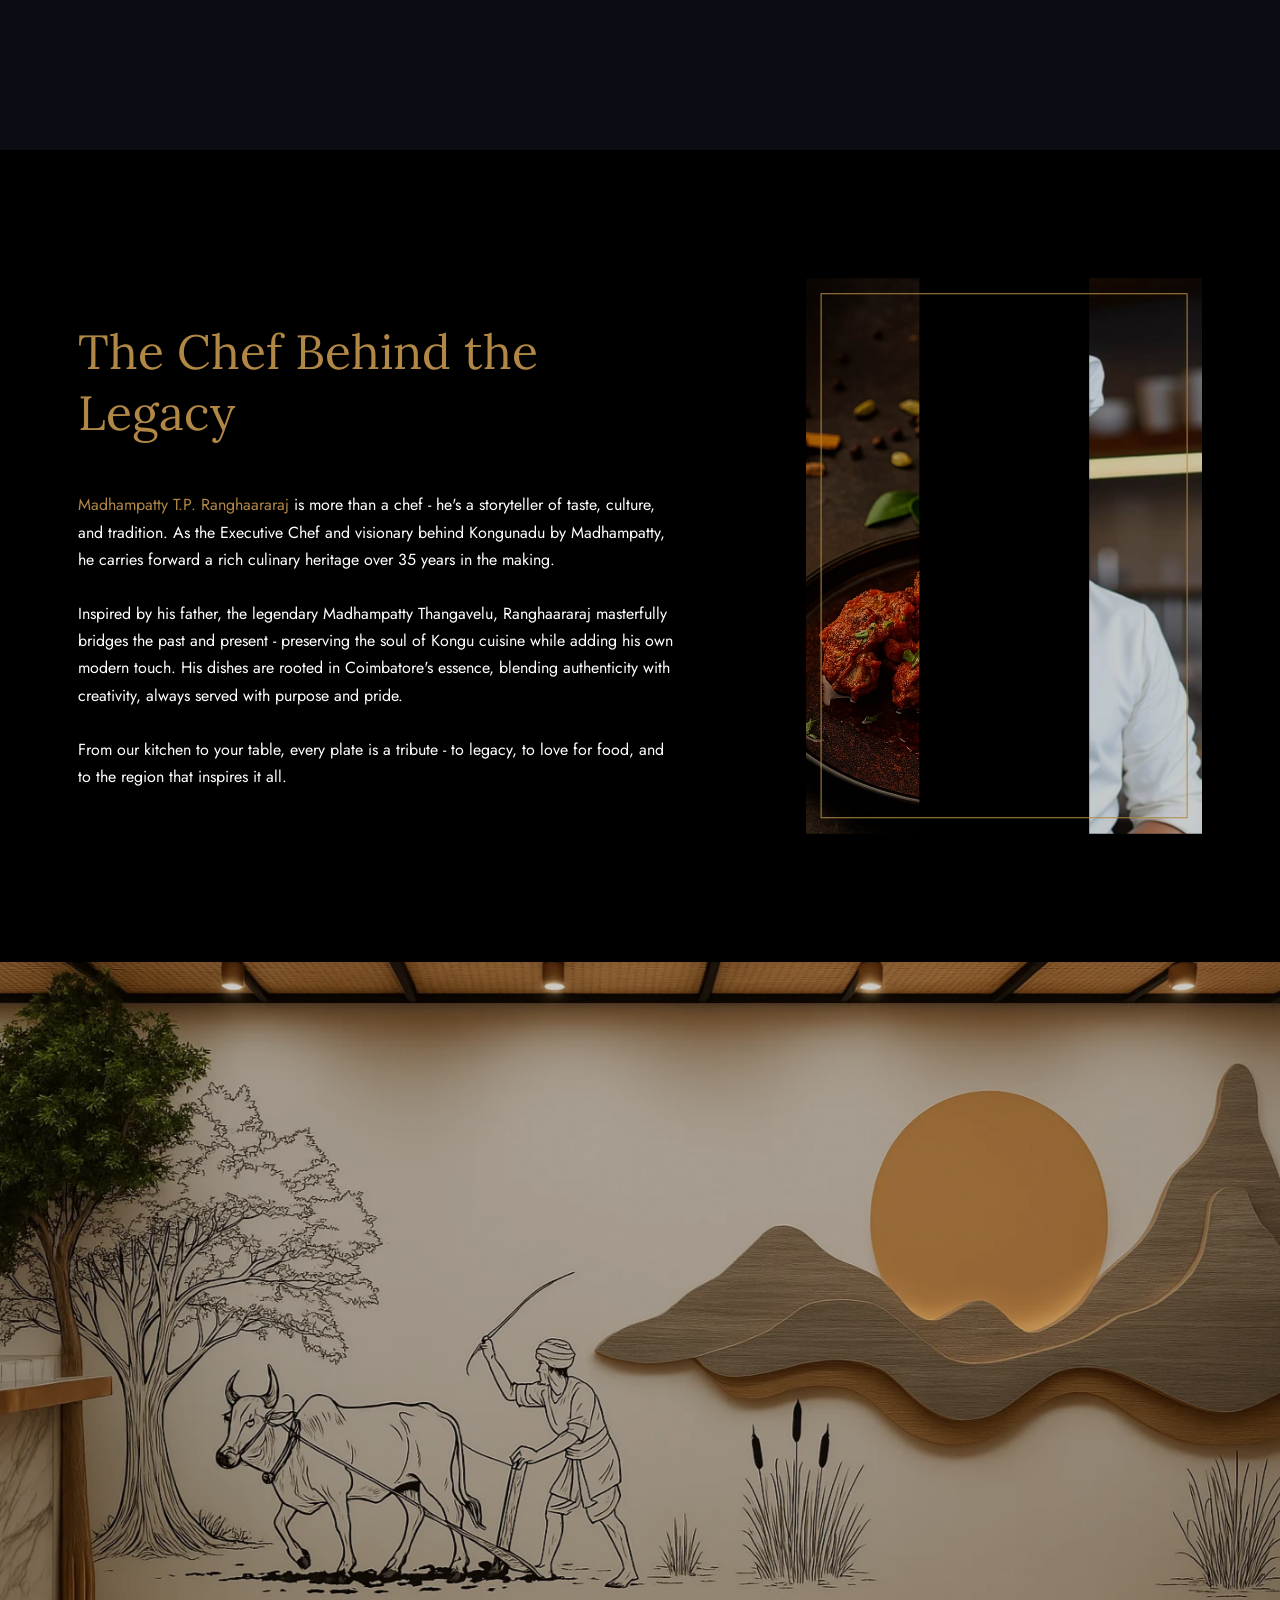
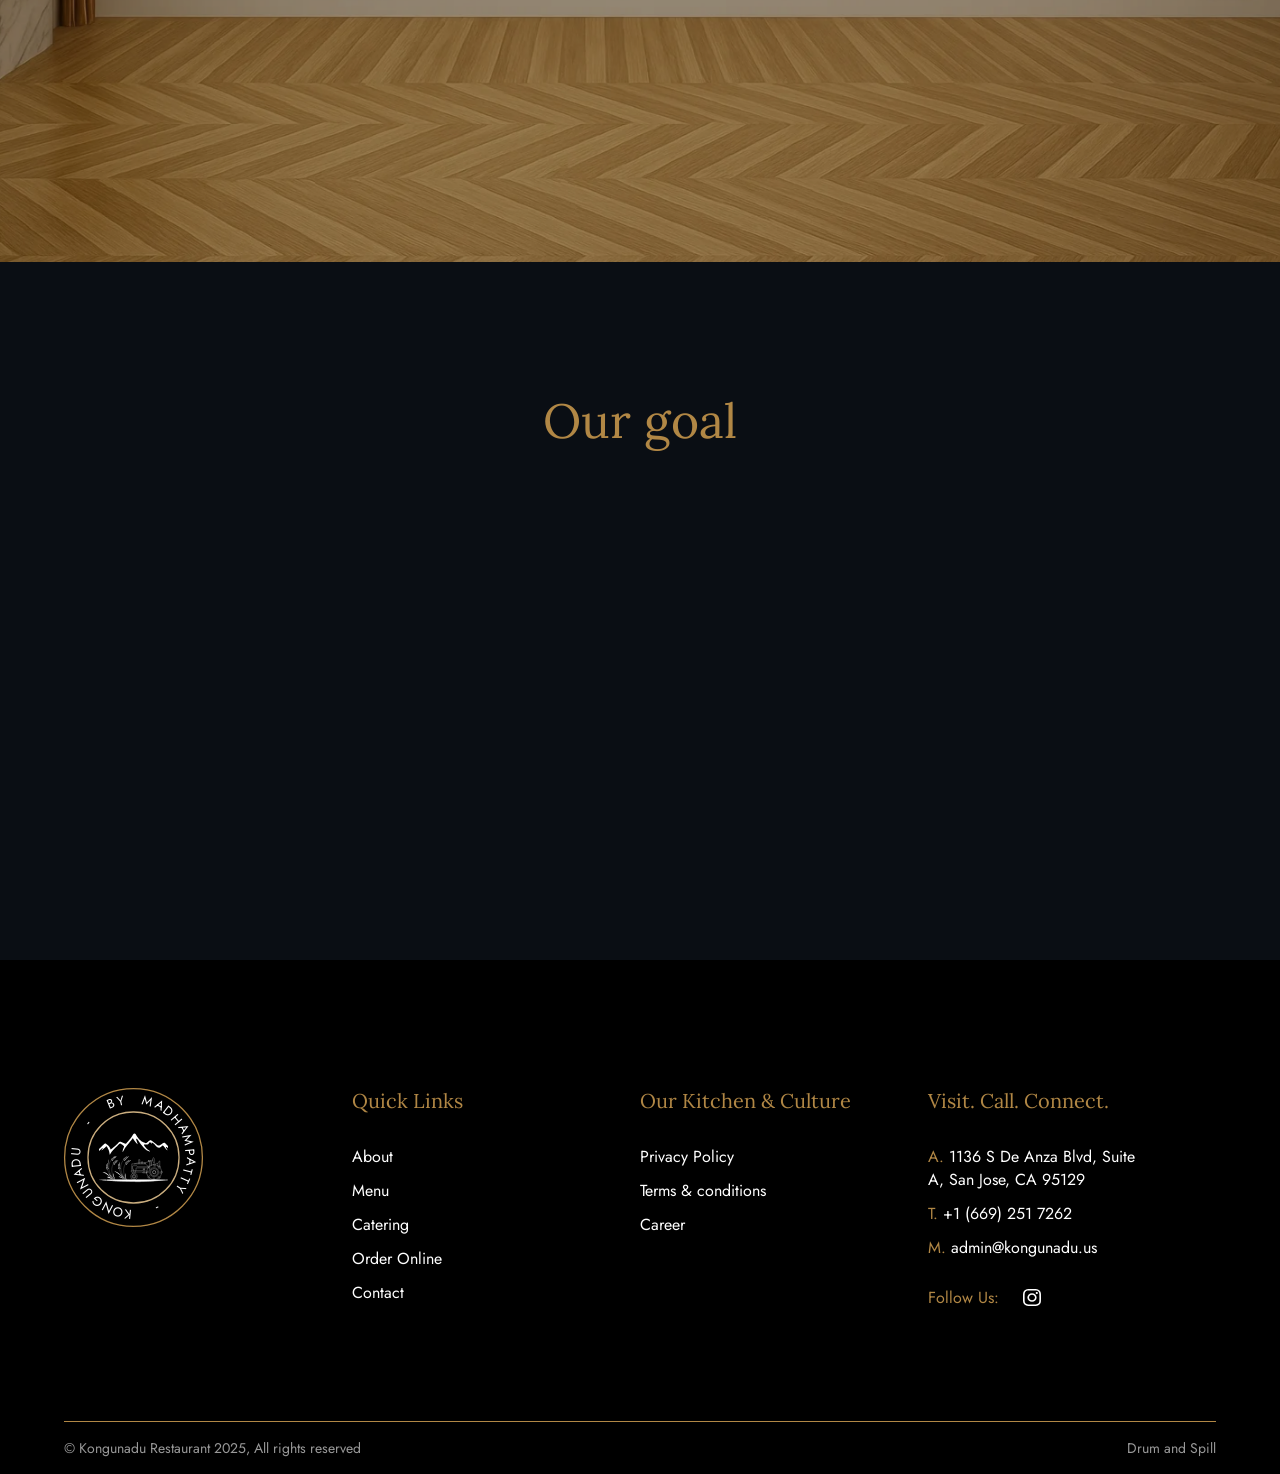
<file: about.html>
<!DOCTYPE html>
<html lang="en">
<head>
    <meta charset="UTF-8">
    <meta name="viewport" content="width=device-width, initial-scale=1.0">
    <title>Kongu Nadu Restaurant</title>
    <link rel="stylesheet" href="assets/css/lenis.css">
    <link rel="stylesheet" href="assets/css/swiper-bundle.min.css">
    <link rel="stylesheet" href="assets/css/styles.css">
    <link rel="stylesheet" href="assets/css/responsive.css">
</head>
<body>
    <header>
        <div class="header">
            <div class="custom-container">
                <div class="header-two">
                    <a href="index.html">
                        <img src="assets/images/logo/logo.svg" width="120" alt="pic_abt_page" loading="lazy">
                    </a>
                </div>
                <div class="header-three">
                    <a href="index.html">Home</a>
                    <a href="about.html">About</a>
                    <a href="menu.html">Menu</a>
                    <a href="catering.html">Catering</a>
                    <a href="order-online.html">Order Online</a>
                    <a href="reservation.html">Reservation</a>
                    <a href="contact.html">Contact</a>
                </div>
                <div class="hamburger-btn" onclick="hamburgerToggle()">
                    <span></span>
                    <span></span>
                    <span></span>
                </div>
                <div class="menu-shadow" onclick="hamburgerToggle()"></div>
            </div>
        </div>
    </header>

    <main>

        <section class="inner-banner">
            <h1><span>About</span><br><span>Kongunadu</span></h1>
            <img src="assets/images/icons/breadcrumb-shape.webp" alt="pic_abt_page" loading="lazy">
            <img src="assets/images/new/about.webp" alt="pic_abt_page" loading="lazy">
        </section>

        <section class="about-res">
            <div class="custom-container">
                <div class="about-res-lft">
                    <img src="assets/images/new/21.webp" alt="pic_abt_page" loading="lazy">
                </div>
                <div class="about-res-ryt">
                    <div class="about-res-content">
                        <h2>Welcome to Kongunadu by Madhampatty</h2>
                        <h3>Authentic Indian Flavours. Rooted in Legacy.</h3>
                        <p>At <span>Kongunadu</span>, every dish is a celebration of bold, rustic flavours from the Kongu region - brought to life with time-honored recipes and heartfelt cooking. From the first spice to the final garnish, our food is crafted with tradition, care, and deep cultural pride. <br> <br> This isn’t just a meal. It's a legacy served on a plate - rich in history, and unforgettable in taste.</p>
                    </div>
                    <div class="about-res-thumb">
                        <img src="assets/images/new/22.webp" alt="pic_abt_page" loading="lazy">
                    </div>
                </div>
            </div>
        </section>

        <section class="about-part">
            <div class="custom-container">
                <div class="about-part-lft">
                    <h2>The Chef Behind the Legacy</h2>
                    <p><span>Madhampatty T.P. Ranghaararaj</span> is more than a chef - he's a storyteller of taste, culture, and tradition. As the Executive Chef and visionary behind Kongunadu by Madhampatty, he carries forward a rich culinary heritage over 35 years in the making. <br><br> Inspired by his father, the legendary Madhampatty Thangavelu, Ranghaararaj masterfully bridges the past and present - preserving the soul of Kongu cuisine while adding his own modern touch. His dishes are rooted in Coimbatore's essence, blending authenticity with creativity, always served with purpose and pride. <br><br> From our kitchen to your table, every plate is a tribute - to legacy, to love for food, and to the region that inspires it all.</p>
                </div>
                <div class="about-part-ryt image-view">
                    <div class="about-part-ryt-img">
                        <img src="assets/images/new/10.webp" alt="pic_abt_page" loading="lazy">
                    </div>
                    <div class="about-part-ryt-img">
                        <img src="assets/images/new/rangaraja.webp" alt="pic_abt_page" loading="lazy">
                    </div>
                </div>
            </div>
        </section>

        <section class="about-reg">
            <div>
                <img src="assets/images/new/21.webp" alt="pic_abt_page" loading="lazy">
            </div>
        </section>

        <section class="about-goal">
            <div class="custom-container">
                <h2>Our goal</h2>
                <div class="about-goal-content">
                    <div class="about-goal-card">
                        <img src="assets/images/icons/mission.svg" alt="pic_abt_page" loading="lazy">
                        <h3>Mission</h3>
                        <p>To celebrate the bold, authentic flavors of Kongu Nadu by bringing its rich culinary heritage to every dish we serve. We're committed to delivering high-quality, nutritious, and hygienic South Indian cuisine - all year round. With a focus on tradition, taste, and balance, we strive to offer a dining experience that's truly one-of-a-kind.</p>
                    </div>
                    <div class="about-goal-card">
                        <img src="assets/images/icons/vision.svg" alt="pic_abt_page" loading="lazy">
                        <h3>Vision</h3>
                        <p>To lead a culinary movement that redefines South Indian cuisine for a global audience - blending timeless traditions with fresh, modern innovation. By honoring the distinct essence of Kovai and the broader Kongu region, we aim to craft experiences that delight the senses, exceed expectations, and position us as pioneers in the evolving world of Indian dining.</p>
                    </div>
                </div>
            </div>
        </section>

    </main>

<!--     <div class="preloader">
        <img src="assets/images/logo/logo.svg" alt="pic_abt_page" loading="lazy">
    </div> -->
    
    <footer>
        <section class="footer-one">
            <div class="footer-one-set">
                <div class="home-menu-seal">
                    <div class="home-menu-logo">
                        <img src="assets/images/icons/logo-symbol.svg" alt="pic_abt_page" loading="lazy">
                    </div>
                    <div class="home-menu-symbol">
                        <span style="margin-left: -0.34375em; transform: rotate(-174.748deg);">K</span>
                        <span style="margin-left: -0.375em; transform: rotate(-163.767deg);">O</span>
                        <span style="margin-left: -0.390625em; transform: rotate(-152.069deg);">N</span>
                        <span style="margin-left: -0.359375em; transform: rotate(-140.61deg);">G</span>
                        <span style="margin-left: -0.375em; transform: rotate(-129.39deg);">U</span>
                        <span style="margin-left: -0.390625em; transform: rotate(-117.692deg);">N</span>
                        <span style="margin-left: -0.328125em; transform: rotate(-106.711deg);">A</span>
                        <span style="margin-left: -0.375em; transform: rotate(-95.9682deg);">D</span>
                        <span style="margin-left: -0.375em; transform: rotate(-84.5093deg);">U</span>
                        <span style="margin-left: -0.125em; transform: rotate(-76.87deg);">&nbsp;</span>
                        <span style="margin-left: -0.125em; transform: rotate(-73.0504deg);">&nbsp;</span>
                        <span style="margin-left: -0.125em; transform: rotate(-69.2308deg);">&nbsp;</span>
                        <span style="margin-left: -0.125em; transform: rotate(-65.4111deg);">&nbsp;</span>
                        <span style="margin-left: -0.125em; transform: rotate(-61.5915deg);">&nbsp;</span>
                        <span style="margin-left: -0.125em; transform: rotate(-57.7719deg);">&nbsp;</span>
                        <span style="margin-left: -0.1875em; transform: rotate(-52.9973deg);">-</span>
                        <span style="margin-left: -0.125em; transform: rotate(-48.2228deg);">&nbsp;</span>
                        <span style="margin-left: -0.125em; transform: rotate(-44.4032deg);">&nbsp;</span>
                        <span style="margin-left: -0.125em; transform: rotate(-40.5836deg);">&nbsp;</span>
                        <span style="margin-left: -0.125em; transform: rotate(-36.7639deg);">&nbsp;</span>
                        <span style="margin-left: -0.125em; transform: rotate(-32.9443deg);">&nbsp;</span>
                        <span style="margin-left: -0.125em; transform: rotate(-29.1247deg);">&nbsp;</span>
                        <span style="margin-left: -0.328125em; transform: rotate(-22.2016deg);">B</span>
                        <span style="margin-left: -0.3125em; transform: rotate(-12.4138deg);">Y</span>
                        <span style="margin-left: -0.125em; transform: rotate(-5.72944deg);">&nbsp;</span>
                        <span style="margin-left: -0.125em; transform: rotate(-1.90981deg);">&nbsp;</span>
                        <span style="margin-left: -0.125em; transform: rotate(1.90981deg);">&nbsp;</span>
                        <span style="margin-left: -0.125em; transform: rotate(5.72944deg);">&nbsp;</span>
                        <span style="margin-left: -0.46875em; transform: rotate(14.8011deg);">M</span>
                        <span style="margin-left: -0.328125em; transform: rotate(26.9761deg);">A</span>
                        <span style="margin-left: -0.375em; transform: rotate(37.7188deg);">D</span>
                        <span style="margin-left: -0.40625em; transform: rotate(49.6552deg);">H</span>
                        <span style="margin-left: -0.328125em; transform: rotate(60.8753deg);">A</span>
                        <span style="margin-left: -0.46875em; transform: rotate(73.0504deg);">M</span>
                        <span style="margin-left: -0.3125em; transform: rotate(84.9867deg);">P</span>
                        <span style="margin-left: -0.328125em; transform: rotate(94.7745deg);">A</span>
                        <span style="margin-left: -0.3125em; transform: rotate(104.562deg);">T</span>
                        <span style="margin-left: -0.3125em; transform: rotate(114.111deg);">T</span>
                        <span style="margin-left: -0.3125em; transform: rotate(123.66deg);">Y</span>
                        <span style="margin-left: -0.125em; transform: rotate(130.345deg);">&nbsp;</span>
                        <span style="margin-left: -0.125em; transform: rotate(134.164deg);">&nbsp;</span>
                        <span style="margin-left: -0.125em; transform: rotate(137.984deg);">&nbsp;</span>
                        <span style="margin-left: -0.125em; transform: rotate(141.804deg);">&nbsp;</span>
                        <span style="margin-left: -0.125em; transform: rotate(145.623deg);">&nbsp;</span>
                        <span style="margin-left: -0.125em; transform: rotate(149.443deg);">&nbsp;</span>
                        <span style="margin-left: -0.1875em; transform: rotate(154.218deg);">-</span>
                        <span style="margin-left: -0.125em; transform: rotate(158.992deg);">&nbsp;</span>
                        <span style="margin-left: -0.125em; transform: rotate(162.812deg);">&nbsp;</span>
                        <span style="margin-left: -0.125em; transform: rotate(166.631deg);">&nbsp;</span>
                        <span style="margin-left: -0.125em; transform: rotate(170.451deg);">&nbsp;</span>
                        <span style="margin-left: -0.125em; transform: rotate(174.271deg);">&nbsp;</span>
                        <span style="margin-left: -0.125em; transform: rotate(178.09deg);">&nbsp;</span>
                    </div>
                </div>
            </div>
            <div class="footer-one-set">
                <h2>Quick Links</h2>
                <div>
                    <a href="about.html">About</a>
                    <a href="menu.html">Menu</a>
                    <a href="catering.html">Catering</a>
                    <a href="order-online.html">Order Online</a>
                    <a href="contact.html">Contact</a>
                </div>
            </div>
            <div class="footer-one-set">
                <h2>Our Kitchen & Culture</h2>
                <div>
                    <a href="">Privacy Policy</a>
                    <a href="">Terms & conditions</a>
                    <a href="">Career</a>
                </div>
            </div>
            <div class="footer-one-set">
                <h2>Visit. Call. Connect.</h2>
                <div>
                    <p>A. <a href="https://maps.app.goo.gl/1BDWSmDytiraem4V7" target="_blank">1136 S De Anza Blvd, Suite A, San Jose, CA 95129</a></p>
                    <p>T. <a href="tel:+16692517262">+1 (669) 251 7262</a></p>
                    <p>M. <a href="mailto:admin@kongunadu.us">admin@kongunadu.us</a></p>
                    <div class="footer-one-set-soc">
                        <p>Follow Us:</p>
                        <a href="https://www.instagram.com/kongunadu_restaurant?igsh=YWNxODhyZWo4djg1" target="_blank"><img src="assets/images/icons/instagram.svg" alt="pic_abt_page" loading="lazy"></a>
                    </div>
                </div>
            </div>
        </section>
        <section class="footer-two">
            <p>© Kongunadu Restaurant 2025, All rights reserved</p>
            <p>Drum and Spill</p>
        </section>
    </footer>
    <script src="assets/js/gsap.min.js"></script>
    <script src="assets/js/lenis.min.js"></script>
    <script src="assets/js/ScrollTrigger.min.js"></script>
    <script src="assets/js/swiper-bundle.min.js"></script>
    <script src="assets/js/app.js"></script>
    <script src="assets/js/home.js"></script>
</body>
</html>
</file>
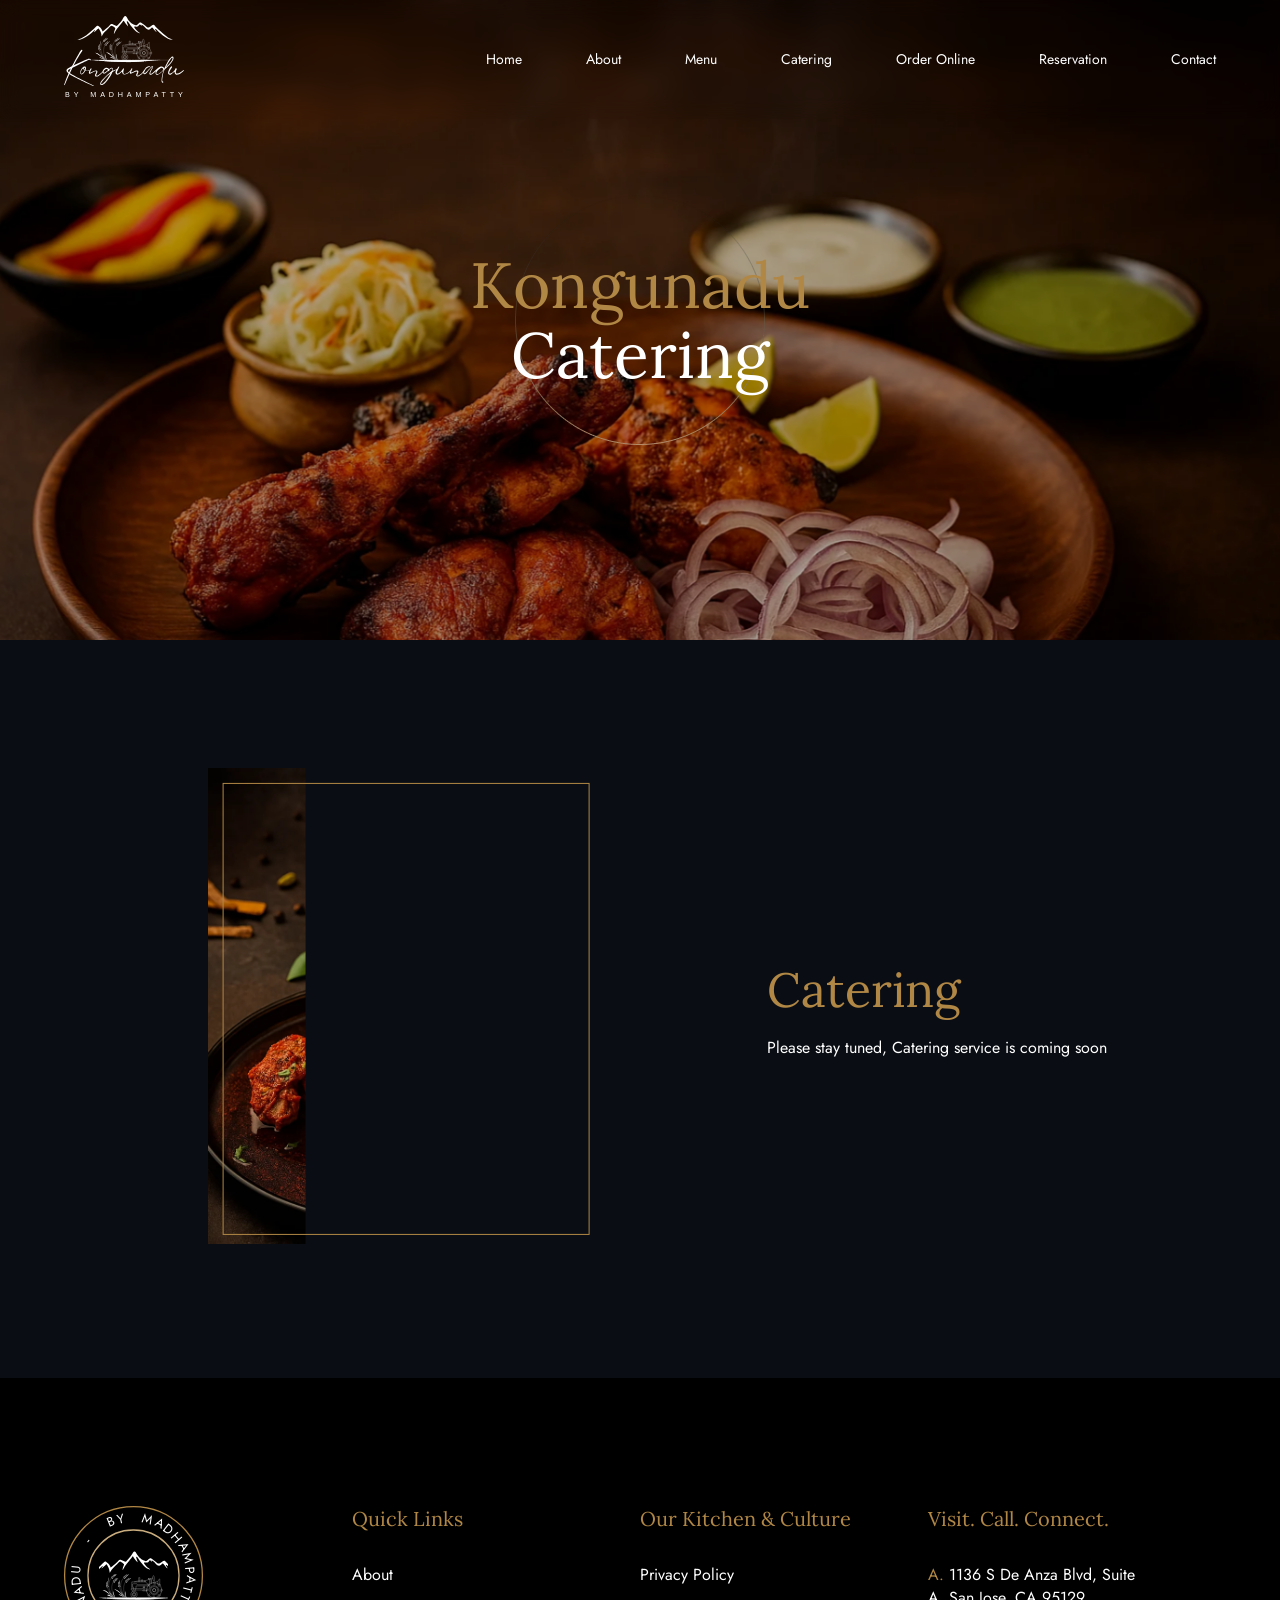
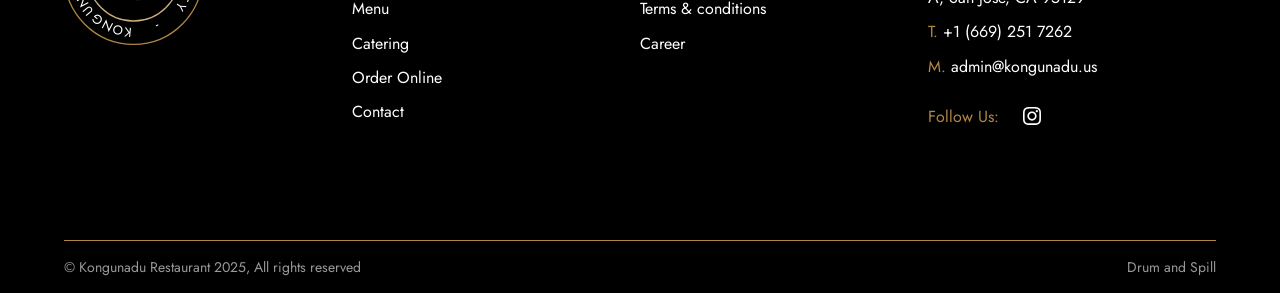
<file: catering.html>
<!DOCTYPE html>
<html lang="en">
<head>
    <meta charset="UTF-8">
    <meta name="viewport" content="width=device-width, initial-scale=1.0">
    <title>Kongu Nadu Restaurant</title>
    <link rel="stylesheet" href="assets/css/lenis.css">
    <link rel="stylesheet" href="assets/css/swiper-bundle.min.css">
    <link rel="stylesheet" href="assets/css/styles.css">
    <link rel="stylesheet" href="assets/css/responsive.css">
</head>
<body>
    <header>
        <div class="header">
            <div class="custom-container">
                <div class="header-two">
                    <a href="index.html">
                        <img src="assets/images/logo/logo.svg" width="120" alt="pic_catering_page" loading="lazy">
                    </a>
                </div>
                <div class="header-three">
                    <a href="index.html">Home</a>
                    <a href="about.html">About</a>
                    <a href="menu.html">Menu</a>
                    <a href="catering.html">Catering</a>
                    <a href="order-online.html">Order Online</a>
                    <a href="reservation.html">Reservation</a>
                    <a href="contact.html">Contact</a>
                </div>
                <div class="hamburger-btn" onclick="hamburgerToggle()">
                    <span></span>
                    <span></span>
                    <span></span>
                </div>
                <div class="menu-shadow" onclick="hamburgerToggle()"></div>
            </div>
        </div>
    </header>

    <main>

        <section class="inner-banner">
            <h1><span>Kongunadu</span><br><span>Catering</span></h1>
            <img src="assets/images/icons/breadcrumb-shape.webp" alt="pic_catering_page" loading="lazy">
            <img src="assets/images/new/13.webp" alt="pic_catering_page" loading="lazy">
        </section>

        <section class="order-online">
            <div class="custom-container">
                <div class="order-online-lft image-view">
                    <img src="assets/images/new/10.webp" alt="pic_catering_page" loading="lazy">
                </div>
                <div class="order-online-ryt">
                    <div class="order-online-set">
                        <h2>Catering</h2>
                        <p>Please stay tuned, Catering service is coming soon</p>
                    </div>
                </div>
            </div>
        </section>

    </main>

    <div class="preloader">
        <img src="assets/images/logo/logo.svg" alt="pic_catering_page" loading="lazy">
    </div>
    
    <footer>
        <section class="footer-one">
            <div class="footer-one-set">
                <div class="home-menu-seal">
                    <div class="home-menu-logo">
                        <img src="assets/images/icons/logo-symbol.svg" alt="pic_catering_page" loading="lazy">
                    </div>
                    <div class="home-menu-symbol">
                        <span style="margin-left: -0.34375em; transform: rotate(-174.748deg);">K</span>
                        <span style="margin-left: -0.375em; transform: rotate(-163.767deg);">O</span>
                        <span style="margin-left: -0.390625em; transform: rotate(-152.069deg);">N</span>
                        <span style="margin-left: -0.359375em; transform: rotate(-140.61deg);">G</span>
                        <span style="margin-left: -0.375em; transform: rotate(-129.39deg);">U</span>
                        <span style="margin-left: -0.390625em; transform: rotate(-117.692deg);">N</span>
                        <span style="margin-left: -0.328125em; transform: rotate(-106.711deg);">A</span>
                        <span style="margin-left: -0.375em; transform: rotate(-95.9682deg);">D</span>
                        <span style="margin-left: -0.375em; transform: rotate(-84.5093deg);">U</span>
                        <span style="margin-left: -0.125em; transform: rotate(-76.87deg);">&nbsp;</span>
                        <span style="margin-left: -0.125em; transform: rotate(-73.0504deg);">&nbsp;</span>
                        <span style="margin-left: -0.125em; transform: rotate(-69.2308deg);">&nbsp;</span>
                        <span style="margin-left: -0.125em; transform: rotate(-65.4111deg);">&nbsp;</span>
                        <span style="margin-left: -0.125em; transform: rotate(-61.5915deg);">&nbsp;</span>
                        <span style="margin-left: -0.125em; transform: rotate(-57.7719deg);">&nbsp;</span>
                        <span style="margin-left: -0.1875em; transform: rotate(-52.9973deg);">-</span>
                        <span style="margin-left: -0.125em; transform: rotate(-48.2228deg);">&nbsp;</span>
                        <span style="margin-left: -0.125em; transform: rotate(-44.4032deg);">&nbsp;</span>
                        <span style="margin-left: -0.125em; transform: rotate(-40.5836deg);">&nbsp;</span>
                        <span style="margin-left: -0.125em; transform: rotate(-36.7639deg);">&nbsp;</span>
                        <span style="margin-left: -0.125em; transform: rotate(-32.9443deg);">&nbsp;</span>
                        <span style="margin-left: -0.125em; transform: rotate(-29.1247deg);">&nbsp;</span>
                        <span style="margin-left: -0.328125em; transform: rotate(-22.2016deg);">B</span>
                        <span style="margin-left: -0.3125em; transform: rotate(-12.4138deg);">Y</span>
                        <span style="margin-left: -0.125em; transform: rotate(-5.72944deg);">&nbsp;</span>
                        <span style="margin-left: -0.125em; transform: rotate(-1.90981deg);">&nbsp;</span>
                        <span style="margin-left: -0.125em; transform: rotate(1.90981deg);">&nbsp;</span>
                        <span style="margin-left: -0.125em; transform: rotate(5.72944deg);">&nbsp;</span>
                        <span style="margin-left: -0.46875em; transform: rotate(14.8011deg);">M</span>
                        <span style="margin-left: -0.328125em; transform: rotate(26.9761deg);">A</span>
                        <span style="margin-left: -0.375em; transform: rotate(37.7188deg);">D</span>
                        <span style="margin-left: -0.40625em; transform: rotate(49.6552deg);">H</span>
                        <span style="margin-left: -0.328125em; transform: rotate(60.8753deg);">A</span>
                        <span style="margin-left: -0.46875em; transform: rotate(73.0504deg);">M</span>
                        <span style="margin-left: -0.3125em; transform: rotate(84.9867deg);">P</span>
                        <span style="margin-left: -0.328125em; transform: rotate(94.7745deg);">A</span>
                        <span style="margin-left: -0.3125em; transform: rotate(104.562deg);">T</span>
                        <span style="margin-left: -0.3125em; transform: rotate(114.111deg);">T</span>
                        <span style="margin-left: -0.3125em; transform: rotate(123.66deg);">Y</span>
                        <span style="margin-left: -0.125em; transform: rotate(130.345deg);">&nbsp;</span>
                        <span style="margin-left: -0.125em; transform: rotate(134.164deg);">&nbsp;</span>
                        <span style="margin-left: -0.125em; transform: rotate(137.984deg);">&nbsp;</span>
                        <span style="margin-left: -0.125em; transform: rotate(141.804deg);">&nbsp;</span>
                        <span style="margin-left: -0.125em; transform: rotate(145.623deg);">&nbsp;</span>
                        <span style="margin-left: -0.125em; transform: rotate(149.443deg);">&nbsp;</span>
                        <span style="margin-left: -0.1875em; transform: rotate(154.218deg);">-</span>
                        <span style="margin-left: -0.125em; transform: rotate(158.992deg);">&nbsp;</span>
                        <span style="margin-left: -0.125em; transform: rotate(162.812deg);">&nbsp;</span>
                        <span style="margin-left: -0.125em; transform: rotate(166.631deg);">&nbsp;</span>
                        <span style="margin-left: -0.125em; transform: rotate(170.451deg);">&nbsp;</span>
                        <span style="margin-left: -0.125em; transform: rotate(174.271deg);">&nbsp;</span>
                        <span style="margin-left: -0.125em; transform: rotate(178.09deg);">&nbsp;</span>
                    </div>
                </div>
            </div>
            <div class="footer-one-set">
                <h2>Quick Links</h2>
                <div>
                    <a href="about.html">About</a>
                    <a href="menu.html">Menu</a>
                    <a href="catering.html">Catering</a>
                    <a href="order-online.html">Order Online</a>
                    <a href="contact.html">Contact</a>
                </div>
            </div>
            <div class="footer-one-set">
                <h2>Our Kitchen & Culture</h2>
                <div>
                    <a href="">Privacy Policy</a>
                    <a href="">Terms & conditions</a>
                    <a href="">Career</a>
                </div>
            </div>
            <div class="footer-one-set">
                <h2>Visit. Call. Connect.</h2>
                <div>
                    <p>A. <a href="https://maps.app.goo.gl/1BDWSmDytiraem4V7" target="_blank">1136 S De Anza Blvd, Suite A, San Jose, CA 95129</a></p>
                    <p>T. <a href="tel:+16692517262">+1 (669) 251 7262</a></p>
                    <p>M. <a href="mailto:admin@kongunadu.us">admin@kongunadu.us</a></p>
                    <div class="footer-one-set-soc">
                        <p>Follow Us:</p>
                        <a href="https://www.instagram.com/kongunadu_restaurant?igsh=YWNxODhyZWo4djg1" target="_blank"><img src="assets/images/icons/instagram.svg" alt="pic_catering_page" loading="lazy"></a>
                    </div>
                </div>
            </div>
        </section>
        <section class="footer-two">
            <p>© Kongunadu Restaurant 2025, All rights reserved</p>
            <p>Drum and Spill</p>
        </section>
    </footer>
    <script src="assets/js/gsap.min.js"></script>
    <script src="assets/js/lenis.min.js"></script>
    <script src="assets/js/ScrollTrigger.min.js"></script>
    <script src="assets/js/swiper-bundle.min.js"></script>
    <script src="assets/js/app.js"></script>
</body>

</html>
</file>
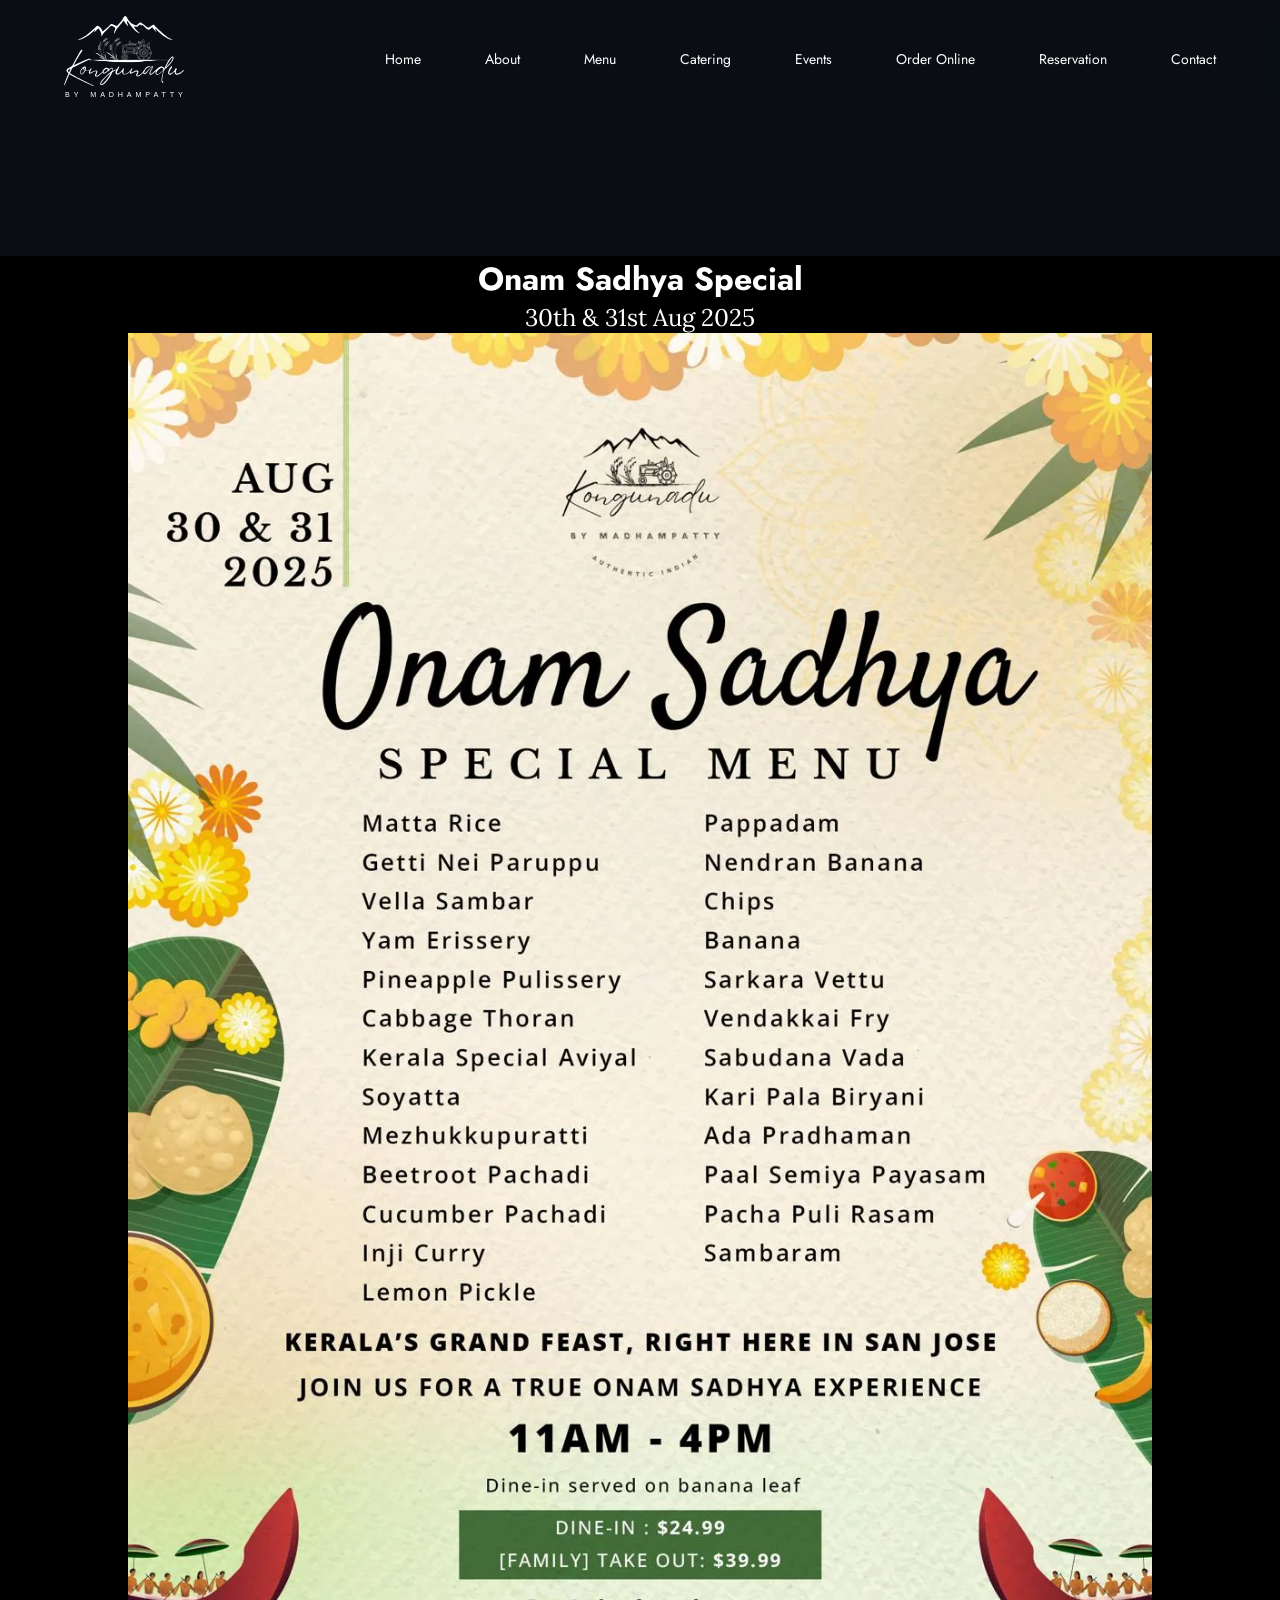
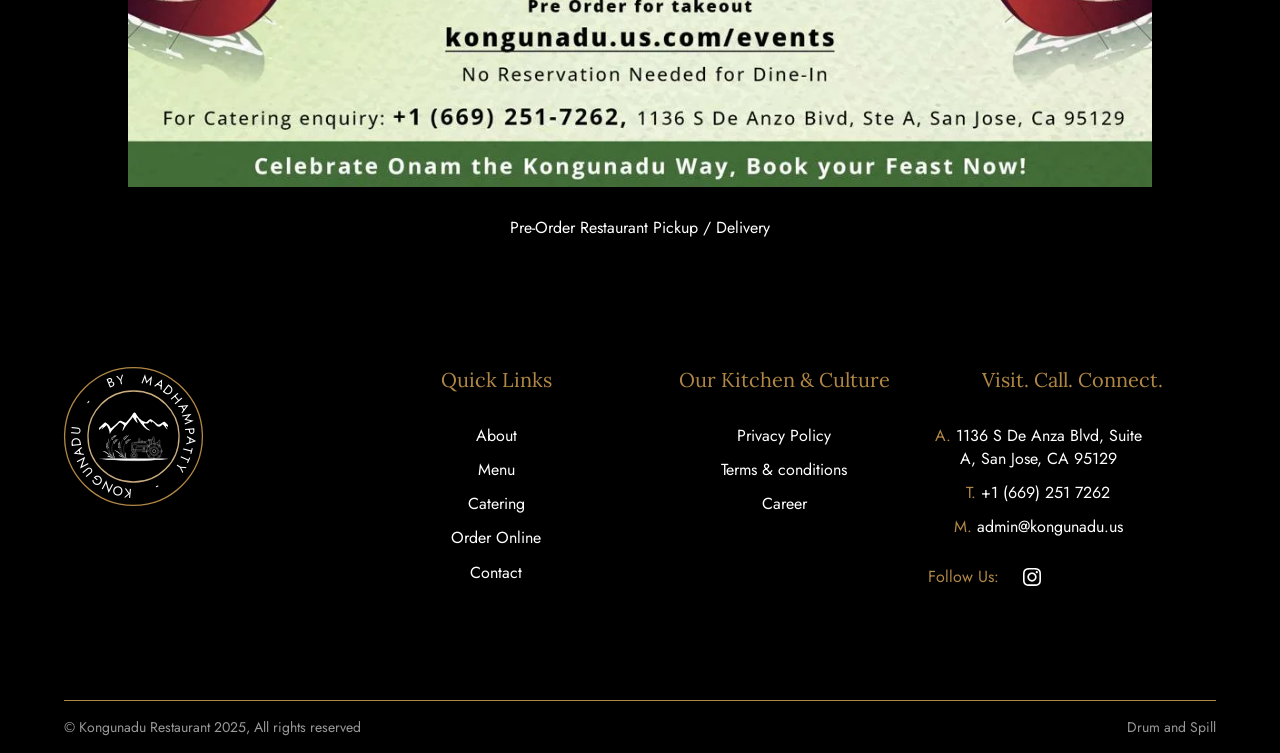
<file: events.html>
<!DOCTYPE html>
<html lang="en">
<head>
    <meta charset="UTF-8">
    <meta name="viewport" content="width=device-width, initial-scale=1.0">
    <title>Kongu Nadu Restaurant</title>
    <link rel="stylesheet" href="assets/css/lenis.css">
    <link rel="stylesheet" href="assets/css/swiper-bundle.min.css">
    <link rel="stylesheet" href="assets/css/styles.css">
    <link rel="stylesheet" href="assets/css/responsive.css">
</head>
<body>
    <header>
        <div class="header">
            <div class="custom-container">
                <div class="header-two">
                    <a href="index.html">
                        <img src="assets/images/logo/logo.svg" width="120" alt="event_page_pic" loading="lazy">
                    </a>
                </div>
                <div class="header-three">
                    <a href="index.html">Home</a>
                    <a href="about.html">About</a>
                    <a href="menu.html">Menu</a>
                    <a href="catering.html">Catering</a>
                    <a href="events.html">Events</a>
                    <a href="order-online.html">Order Online</a>
                    <a href="reservation.html">Reservation</a>
                    <a href="contact.html">Contact</a>
                </div>
                <div class="hamburger-btn" onclick="hamburgerToggle()">
                    <span></span>
                    <span></span>
                    <span></span>
                </div>
                <div class="menu-shadow" onclick="hamburgerToggle()"></div>
            </div>
        </div>
    </header>

    <main>

        <section class="order-online">
            <div class="custom-container">

                <div class="order-online-ryt">

                </div>
            </div>
        </section>
<center>

<h1  class="alt-font text-white text-uppercase ls-minus-1px mb-0" style="">Onam Sadhya Special   </h1> 
<h3 class="m-auto fw-600 text-uppercase mb-0" style="color:white;"><span class="h-2px w-5px  d-inline-block align-middle me-5px" style="background-color: #f79633;"></span>30th & 31st Aug 2025<span class="h-2px w-5px   d-inline-block align-middle ms-5px" style="background-color: #f79633;"></span></h3>
<a href="https://kovai-restaurants.square.site/s/order?location=11efd041ba6f57a7a4dd3cecef6d615a#items">
  <center><img style="width: 80%;" src="assets/images/new/kn_onam.webp">
</a>

    <br><br>
     <a href="https://kovai-restaurants.square.site/s/order?location=11efd041ba6f57a7a4dd3cecef6d615a#items">
        <span>
          <span class="btn-double-text" data-text="Pre-Order Now">Pre-Order Restaurant Pickup / Delivery </span>
        </span>
      </a>
  </center>

    <div class="preloader">
        <img src="assets/images/logo/logo.svg" alt="event_page_pic" loading="lazy">
    </div>
    
    <footer>
        <section class="footer-one">
            <div class="footer-one-set">
                <div class="home-menu-seal">
                    <div class="home-menu-logo">
                        <img src="assets/images/icons/logo-symbol.svg" alt="event_page_pic" loading="lazy">
                    </div>
                    <div class="home-menu-symbol">
                        <span style="margin-left: -0.34375em; transform: rotate(-174.748deg);">K</span>
                        <span style="margin-left: -0.375em; transform: rotate(-163.767deg);">O</span>
                        <span style="margin-left: -0.390625em; transform: rotate(-152.069deg);">N</span>
                        <span style="margin-left: -0.359375em; transform: rotate(-140.61deg);">G</span>
                        <span style="margin-left: -0.375em; transform: rotate(-129.39deg);">U</span>
                        <span style="margin-left: -0.390625em; transform: rotate(-117.692deg);">N</span>
                        <span style="margin-left: -0.328125em; transform: rotate(-106.711deg);">A</span>
                        <span style="margin-left: -0.375em; transform: rotate(-95.9682deg);">D</span>
                        <span style="margin-left: -0.375em; transform: rotate(-84.5093deg);">U</span>
                        <span style="margin-left: -0.125em; transform: rotate(-76.87deg);">&nbsp;</span>
                        <span style="margin-left: -0.125em; transform: rotate(-73.0504deg);">&nbsp;</span>
                        <span style="margin-left: -0.125em; transform: rotate(-69.2308deg);">&nbsp;</span>
                        <span style="margin-left: -0.125em; transform: rotate(-65.4111deg);">&nbsp;</span>
                        <span style="margin-left: -0.125em; transform: rotate(-61.5915deg);">&nbsp;</span>
                        <span style="margin-left: -0.125em; transform: rotate(-57.7719deg);">&nbsp;</span>
                        <span style="margin-left: -0.1875em; transform: rotate(-52.9973deg);">-</span>
                        <span style="margin-left: -0.125em; transform: rotate(-48.2228deg);">&nbsp;</span>
                        <span style="margin-left: -0.125em; transform: rotate(-44.4032deg);">&nbsp;</span>
                        <span style="margin-left: -0.125em; transform: rotate(-40.5836deg);">&nbsp;</span>
                        <span style="margin-left: -0.125em; transform: rotate(-36.7639deg);">&nbsp;</span>
                        <span style="margin-left: -0.125em; transform: rotate(-32.9443deg);">&nbsp;</span>
                        <span style="margin-left: -0.125em; transform: rotate(-29.1247deg);">&nbsp;</span>
                        <span style="margin-left: -0.328125em; transform: rotate(-22.2016deg);">B</span>
                        <span style="margin-left: -0.3125em; transform: rotate(-12.4138deg);">Y</span>
                        <span style="margin-left: -0.125em; transform: rotate(-5.72944deg);">&nbsp;</span>
                        <span style="margin-left: -0.125em; transform: rotate(-1.90981deg);">&nbsp;</span>
                        <span style="margin-left: -0.125em; transform: rotate(1.90981deg);">&nbsp;</span>
                        <span style="margin-left: -0.125em; transform: rotate(5.72944deg);">&nbsp;</span>
                        <span style="margin-left: -0.46875em; transform: rotate(14.8011deg);">M</span>
                        <span style="margin-left: -0.328125em; transform: rotate(26.9761deg);">A</span>
                        <span style="margin-left: -0.375em; transform: rotate(37.7188deg);">D</span>
                        <span style="margin-left: -0.40625em; transform: rotate(49.6552deg);">H</span>
                        <span style="margin-left: -0.328125em; transform: rotate(60.8753deg);">A</span>
                        <span style="margin-left: -0.46875em; transform: rotate(73.0504deg);">M</span>
                        <span style="margin-left: -0.3125em; transform: rotate(84.9867deg);">P</span>
                        <span style="margin-left: -0.328125em; transform: rotate(94.7745deg);">A</span>
                        <span style="margin-left: -0.3125em; transform: rotate(104.562deg);">T</span>
                        <span style="margin-left: -0.3125em; transform: rotate(114.111deg);">T</span>
                        <span style="margin-left: -0.3125em; transform: rotate(123.66deg);">Y</span>
                        <span style="margin-left: -0.125em; transform: rotate(130.345deg);">&nbsp;</span>
                        <span style="margin-left: -0.125em; transform: rotate(134.164deg);">&nbsp;</span>
                        <span style="margin-left: -0.125em; transform: rotate(137.984deg);">&nbsp;</span>
                        <span style="margin-left: -0.125em; transform: rotate(141.804deg);">&nbsp;</span>
                        <span style="margin-left: -0.125em; transform: rotate(145.623deg);">&nbsp;</span>
                        <span style="margin-left: -0.125em; transform: rotate(149.443deg);">&nbsp;</span>
                        <span style="margin-left: -0.1875em; transform: rotate(154.218deg);">-</span>
                        <span style="margin-left: -0.125em; transform: rotate(158.992deg);">&nbsp;</span>
                        <span style="margin-left: -0.125em; transform: rotate(162.812deg);">&nbsp;</span>
                        <span style="margin-left: -0.125em; transform: rotate(166.631deg);">&nbsp;</span>
                        <span style="margin-left: -0.125em; transform: rotate(170.451deg);">&nbsp;</span>
                        <span style="margin-left: -0.125em; transform: rotate(174.271deg);">&nbsp;</span>
                        <span style="margin-left: -0.125em; transform: rotate(178.09deg);">&nbsp;</span>
                    </div>
                </div>
            </div>
            <div class="footer-one-set">
                <h2>Quick Links</h2>
                <div>
                    <a href="about.html">About</a>
                    <a href="menu.html">Menu</a>
                    <a href="catering.html">Catering</a>
                    <a href="order-online.html">Order Online</a>
                    <a href="contact.html">Contact</a>
                </div>
            </div>
            <div class="footer-one-set">
                <h2>Our Kitchen & Culture</h2>
                <div>
                    <a href="">Privacy Policy</a>
                    <a href="">Terms & conditions</a>
                    <a href="">Career</a>
                </div>
            </div>
            <div class="footer-one-set">
                <h2>Visit. Call. Connect.</h2>
                <div>
                    <p>A. <a href="https://maps.app.goo.gl/1BDWSmDytiraem4V7" target="_blank">1136 S De Anza Blvd, Suite A, San Jose, CA 95129</a></p>
                    <p>T. <a href="tel:+16692517262">+1 (669) 251 7262</a></p>
                    <p>M. <a href="mailto:admin@kongunadu.us">admin@kongunadu.us</a></p>
                    <div class="footer-one-set-soc">
                        <p>Follow Us:</p>
                        <a href="https://www.instagram.com/kongunadu_restaurant?igsh=YWNxODhyZWo4djg1" target="_blank"><img src="assets/images/icons/instagram.svg" alt="event_page_pic" loading="lazy"></a>
                    </div>
                </div>
            </div>
        </section>
        <section class="footer-two">
            <p>© Kongunadu Restaurant 2025, All rights reserved</p>
            <p>Drum and Spill</p>
        </section>
    </footer>
    <script src="assets/js/gsap.min.js"></script>
    <script src="assets/js/lenis.min.js"></script>
    <script src="assets/js/ScrollTrigger.min.js"></script>
    <script src="assets/js/swiper-bundle.min.js"></script>
    <script src="assets/js/app.js"></script>
</body>

</html>
</file>
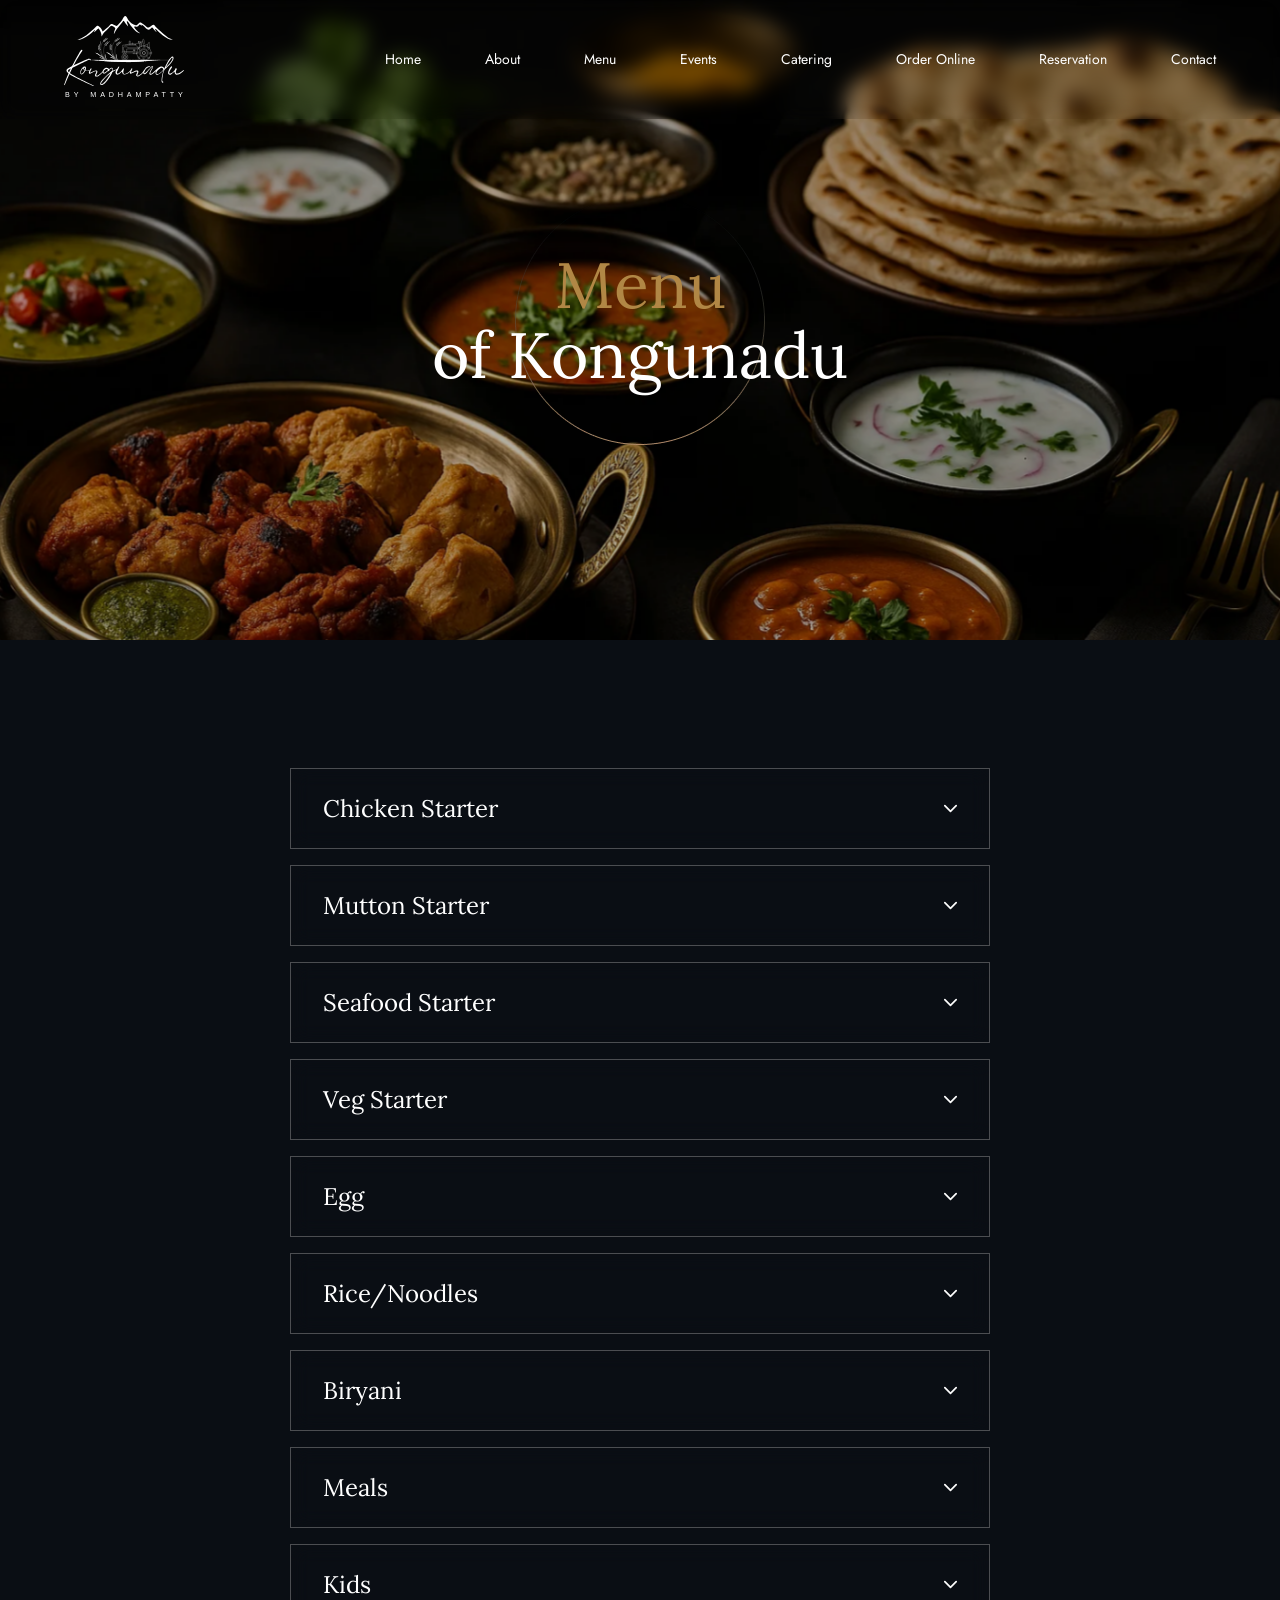
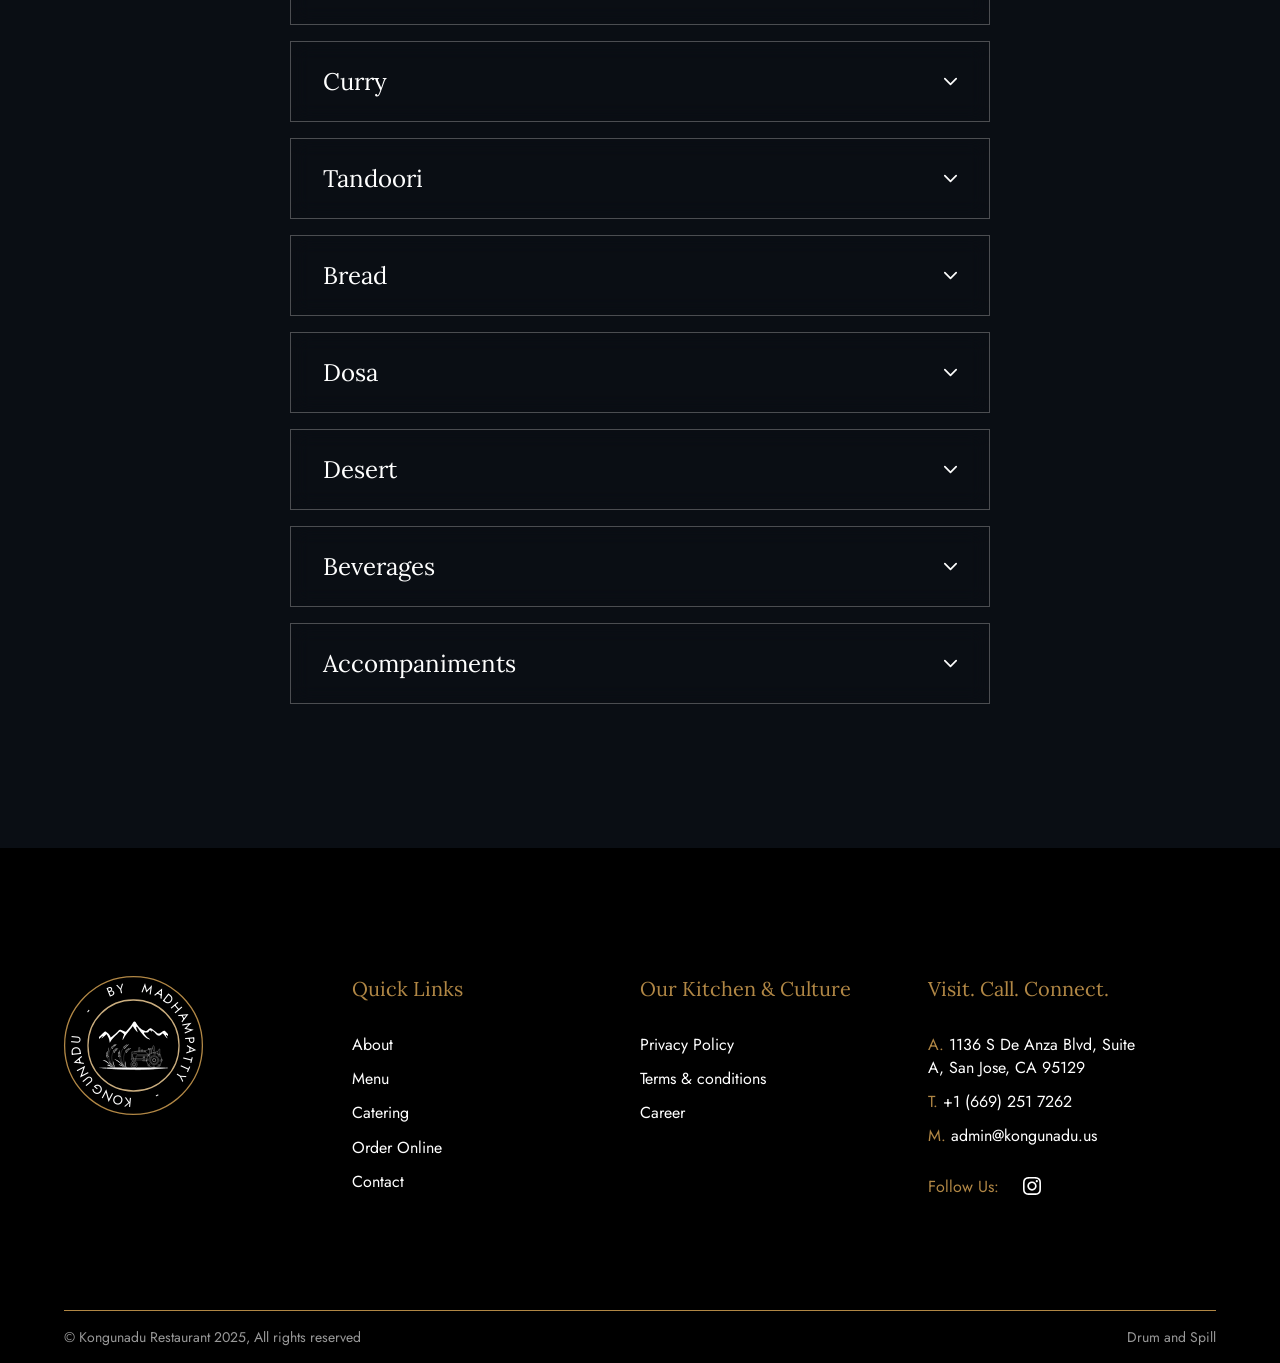
<file: menu.html>
<!DOCTYPE html>
<html lang="en">

<head>
    <meta charset="UTF-8">
    <meta name="viewport" content="width=device-width, initial-scale=1.0">
    <title>Kongu Nadu Restaurant</title>
    <link rel="stylesheet" href="assets/css/lenis.css">
    <link rel="stylesheet" href="assets/css/swiper-bundle.min.css">
    <link rel="stylesheet" href="assets/css/styles.css">
    <link rel="stylesheet" href="assets/css/responsive.css">
</head>

<body>
    <header>
        <div class="header">
            <div class="custom-container">
                <div class="header-two">
                    <a href="index.html">
                        <img src="assets/images/logo/logo.svg" width="120" alt="menu_page" loading="lazy">
                    </a>
                </div>
                <div class="header-three">
                    <a href="index.html">Home</a>
                    <a href="about.html">About</a>
                    <a href="menu.html">Menu</a>
                    <a href="events.html">Events</a>
                    <a href="catering.html">Catering</a>
                    <a href="order-online.html">Order Online</a>
                    <a href="reservation.html">Reservation</a>
                    <a href="contact.html">Contact</a>
                </div>
                <div class="hamburger-btn" onclick="hamburgerToggle()">
                    <span></span>
                    <span></span>
                    <span></span>
                </div>
                <div class="menu-shadow" onclick="hamburgerToggle()"></div>
            </div>
        </div>
    </header>

    <main>

        <section class="inner-banner">
            <h1><span>Menu</span><br><span>of Kongunadu</span></h1>
            <img src="assets/images/icons/breadcrumb-shape.webp" alt="menu_page" loading="lazy">
            <img src="assets/images/new/menu.webp" alt="menu_page" loading="lazy">
        </section>

        <section class="menu-list">
            <div class="custom-container">
                <div class="menu-list-set">
                    <h2 onclick="menuDrop(0)">Chicken Starter <span><img src="assets/images/icons/down-arrow.svg" width="13" alt="menu_page" loading="lazy"></span></h2>
                    <div class="home-menu-card">
                        <div class="home-menu-set">
                            
                            <div class="home-menu-detail">
                                <div class="home-menu-title">
                                    <h3>Chicken 65</h3>
                                    <span></span>
                                    <p>$13.99</p>
                                </div>
                                <p></p>
                            </div>
                        </div>
                        <div class="home-menu-set">
                            
                            <div class="home-menu-detail">
                                <div class="home-menu-title">
                                    <h3>Chicken Lollipop</h3>
                                    <span></span>
                                    <p>$13.99</p>
                                </div>
                                <p></p>
                            </div>
                        </div>
                        <div class="home-menu-set">
                            
                            <div class="home-menu-detail">
                                <div class="home-menu-title">
                                    <h3>Pallipalayam Kozhi Varuval</h3>
                                    <span></span>
                                    <p>$14.99</p>
                                </div>
                                <p></p>
                            </div>
                        </div>
                        <div class="home-menu-set">
                            
                            <div class="home-menu-detail">
                                <div class="home-menu-title">
                                    <h3>Nei Podi Kozhi</h3>
                                    <span></span>
                                    <p>$14.99</p>
                                </div>
                                <p></p>
                            </div>
                        </div>
                        <div class="home-menu-set">
                            
                            <div class="home-menu-detail">
                                <div class="home-menu-title">
                                    <h3>Chef's Special Chicken Monica</h3>
                                    <span></span>
                                    <p>$15.99</p>
                                </div>
                                <p></p>
                            </div>
                        </div>
                        <div class="home-menu-set">
                            
                            <div class="home-menu-detail">
                                <div class="home-menu-title">
                                    <h3>Chicken Chinthamani</h3>
                                    <span></span>
                                    <p>$16.99</p>
                                </div>
                                <p></p>
                            </div>
                        </div>
                    </div>
                </div>
                <div class="menu-list-set">
                    <h2 onclick="menuDrop(1)">Mutton Starter <span><img src="assets/images/icons/down-arrow.svg" width="13" alt="menu_page" loading="lazy"></span></h2>
                    <div class="home-menu-card">
                        <div class="home-menu-set">
                            
                            <div class="home-menu-detail">
                                <div class="home-menu-title">
                                    <h3>Mutton Kola Urandai</h3>
                                    <span></span>
                                    <p>$16.99</p>
                                </div>
                                <p></p>
                            </div>
                        </div>
                        <div class="home-menu-set">
                            
                            <div class="home-menu-detail">
                                <div class="home-menu-title">
                                    <h3>Mutton Nei Chukka</h3>
                                    <span></span>
                                    <p>$16.99</p>
                                </div>
                                <p></p>
                            </div>
                        </div>
                    </div>
                </div>
                <div class="menu-list-set">
                    <h2 onclick="menuDrop(2)">Seafood Starter <span><img src="assets/images/icons/down-arrow.svg" width="13" alt="menu_page" loading="lazy"></span></h2>
                    <div class="home-menu-card">
                        <div class="home-menu-set">
                            
                            <div class="home-menu-detail">
                                <div class="home-menu-title">
                                    <h3>Fish 65</h3>
                                    <span></span>
                                    <p>$14.99</p>
                                </div>
                                <p></p>
                            </div>
                        </div>
                        <div class="home-menu-set">
                            
                            <div class="home-menu-detail">
                                <div class="home-menu-title">
                                    <h3>Fish Fingers</h3>
                                    <span></span>
                                    <p>$14.99</p>
                                </div>
                                <p></p>
                            </div>
                        </div>
                        <div class="home-menu-set">
                            
                            <div class="home-menu-detail">
                                <div class="home-menu-title">
                                    <h3>Prawn 65</h3>
                                    <span></span>
                                    <p>$16.99</p>
                                </div>
                                <p></p>
                            </div>
                        </div>
                        <div class="home-menu-set">
                            
                            <div class="home-menu-detail">
                                <div class="home-menu-title">
                                    <h3>Vanjaram Tawa Fish Fry</h3>
                                    <span></span>
                                    <p>$17.99</p>
                                </div>
                                <p></p>
                            </div>
                        </div>
                    </div>
                </div>
                <div class="menu-list-set">
                    <h2 onclick="menuDrop(3)">Veg Starter <span><img src="assets/images/icons/down-arrow.svg" width="13" alt="menu_page" loading="lazy"></span></h2>
                    <div class="home-menu-card">
                        <div class="home-menu-set">
                            
                            <div class="home-menu-detail">
                                <div class="home-menu-title">
                                    <h3>Gobi 65</h3>
                                    <span></span>
                                    <p>$12.99</p>
                                </div>
                                <p></p>
                            </div>
                        </div>
                        <div class="home-menu-set">
                            
                            <div class="home-menu-detail">
                                <div class="home-menu-title">
                                    <h3>Gobi Manchurian</h3>
                                    <span></span>
                                    <p>$12.99</p>
                                </div>
                                <p></p>
                            </div>
                        </div>
                        <div class="home-menu-set">
                            
                            <div class="home-menu-detail">
                                <div class="home-menu-title">
                                    <h3>Paneer Fingers</h3>
                                    <span></span>
                                    <p>$13.99</p>
                                </div>
                                <p></p>
                            </div>
                        </div>
                        <div class="home-menu-set">
                            
                            <div class="home-menu-detail">
                                <div class="home-menu-title">
                                    <h3>Paneer Monica</h3>
                                    <span></span>
                                    <p>$13.99</p>
                                </div>
                                <p></p>
                            </div>
                        </div>
                    </div>
                </div>
                <div class="menu-list-set">
                    <h2 onclick="menuDrop(4)">Egg <span><img src="assets/images/icons/down-arrow.svg" width="13" alt="menu_page" loading="lazy"></span></h2>
                    <div class="home-menu-card">
                        <div class="home-menu-set">
                            
                            <div class="home-menu-detail">
                                <div class="home-menu-title">
                                    <h3>Kalakki</h3>
                                    <span></span>
                                    <p>$6.99</p>
                                </div>
                                <p></p>
                            </div>
                        </div>
                        <div class="home-menu-set">
                            
                            <div class="home-menu-detail">
                                <div class="home-menu-title">
                                    <h3>Omelet</h3>
                                    <span></span>
                                    <p>$7.99</p>
                                </div>
                                <p></p>
                            </div>
                        </div>
                    </div>
                </div>
                <div class="menu-list-set">
                    <h2 onclick="menuDrop(5)">Rice/Noodles <span><img src="assets/images/icons/down-arrow.svg" width="13" alt="menu_page" loading="lazy"></span></h2>
                    <div class="home-menu-card">
                        <div class="home-menu-set">
                            
                            <div class="home-menu-detail">
                                <div class="home-menu-title">
                                    <h3>Fried Rice (Veg/Egg/Chicken)</h3>
                                    <span></span>
                                    <p>$15.99/$16.99/$17.99</p>
                                </div>
                                <p></p>
                            </div>
                        </div>
                        <div class="home-menu-set">
                            
                            <div class="home-menu-detail">
                                <div class="home-menu-title">
                                    <h3>Noodles (Veg/Egg/Chicken)</h3>
                                    <span></span>
                                    <p>$15.99/$16.99/$17.99</p>
                                </div>
                                <p></p>
                            </div>
                        </div>
                        <div class="home-menu-set">
                            
                            <div class="home-menu-detail">
                                <div class="home-menu-title">
                                    <h3>Curd Rice</h3>
                                    <span></span>
                                    <p>$11.99</p>
                                </div>
                                <p></p>
                            </div>
                        </div>
                    </div>
                </div>
                <div class="menu-list-set">
                    <h2 onclick="menuDrop(6)">Biryani <span><img src="assets/images/icons/down-arrow.svg" width="13" alt="menu_page" loading="lazy"></span></h2>
                    <div class="home-menu-card">
                        <div class="home-menu-set">
                            
                            <div class="home-menu-detail">
                                <div class="home-menu-title">
                                    <h3>Madhampatty Special Mutton Biryani</h3>
                                    <span></span>
                                    <p>$19.99</p>
                                </div>
                                <p></p>
                            </div>
                        </div>
                        <div class="home-menu-set">
                            
                            <div class="home-menu-detail">
                                <div class="home-menu-title">
                                    <h3>Madhampatty Special Chicken Biryani</h3>
                                    <span></span>
                                    <p>$18.99</p>
                                </div>
                                <p></p>
                            </div>
                        </div>
                        <div class="home-menu-set">
                            
                            <div class="home-menu-detail">
                                <div class="home-menu-title">
                                    <h3>Chicken 65 Biryani</h3>
                                    <span></span>
                                    <p>$18.99</p>
                                </div>
                                <p></p>
                            </div>
                        </div>
                        <div class="home-menu-set">
                            
                            <div class="home-menu-detail">
                                <div class="home-menu-title">
                                    <h3>Kushka Biryani</h3>
                                    <span></span>
                                    <p>$14.99</p>
                                </div>
                                <p></p>
                            </div>
                        </div>
                        <div class="home-menu-set">
                            
                            <div class="home-menu-detail">
                                <div class="home-menu-title">
                                    <h3>Veg Biryani</h3>
                                    <span></span>
                                    <p>$14.99</p>
                                </div>
                                <p></p>
                            </div>
                        </div>
                    </div>
                </div>
                <div class="menu-list-set">
                    <h2 onclick="menuDrop(7)">Meals <span><img src="assets/images/icons/down-arrow.svg" width="13" alt="menu_page" loading="lazy"></span></h2>
                    <div class="home-menu-card">
                        <div class="home-menu-set">
                            
                            <div class="home-menu-detail">
                                <div class="home-menu-title">
                                    <h3>Madhampatty Special Keda Virunthu</h3>
                                    <span></span>
                                    <p>$34.99</p>
                                </div>
                                <p></p>
                            </div>
                        </div>
                    </div>
                </div>
                <div class="menu-list-set">
                    <h2 onclick="menuDrop(8)">Kids <span><img src="assets/images/icons/down-arrow.svg" width="13" alt="menu_page" loading="lazy"></span></h2>
                    <div class="home-menu-card">
                        <div class="home-menu-set">
                            
                            <div class="home-menu-detail">
                                <div class="home-menu-title">
                                    <h3>Popcorn Chicken</h3>
                                    <span></span>
                                    <p>$11.99</p>
                                </div>
                                <p></p>
                            </div>
                        </div>
                        <div class="home-menu-set">
                            
                            <div class="home-menu-detail">
                                <div class="home-menu-title">
                                    <h3>Button Parotta with Kurma</h3>
                                    <span></span>
                                    <p>$11.99</p>
                                </div>
                                <p></p>
                            </div>
                        </div>
                    </div>
                </div>
                <div class="menu-list-set">
                    <h2 onclick="menuDrop(9)">Curry <span><img src="assets/images/icons/down-arrow.svg" width="13" alt="menu_page" loading="lazy"></span></h2>
                    <div class="home-menu-card">
                        <div class="home-menu-set">
                            
                            <div class="home-menu-detail">
                                <div class="home-menu-title">
                                    <h3>Pollachi Kozhi Kulambu</h3>
                                    <span></span>
                                    <p>$14.99</p>
                                </div>
                                <p></p>
                            </div>
                        </div>
                        <div class="home-menu-set">
                            
                            <div class="home-menu-detail">
                                <div class="home-menu-title">
                                    <h3>Butter Chicken Masala</h3>
                                    <span></span>
                                    <p>$14.99</p>
                                </div>
                                <p></p>
                            </div>
                        </div>
                        <div class="home-menu-set">
                            
                            <div class="home-menu-detail">
                                <div class="home-menu-title">
                                    <h3>Chicken Tikka Masala</h3>
                                    <span></span>
                                    <p>$14.99</p>
                                </div>
                                <p></p>
                            </div>
                        </div>
                        <div class="home-menu-set">
                            
                            <div class="home-menu-detail">
                                <div class="home-menu-title">
                                    <h3>Chef’s Special Mutton Kulambu</h3>
                                    <span></span>
                                    <p>$16.99</p>
                                </div>
                                <p></p>
                            </div>
                        </div>
                        <div class="home-menu-set">
                            
                            <div class="home-menu-detail">
                                <div class="home-menu-title">
                                    <h3>Kongunadu Fish Kulambu</h3>
                                    <span></span>
                                    <p>$15.99</p>
                                </div>
                                <p></p>
                            </div>
                        </div>
                        <div class="home-menu-set">
                            
                            <div class="home-menu-detail">
                                <div class="home-menu-title">
                                    <h3>Paneer Butter Masala</h3>
                                    <span></span>
                                    <p>$14.99</p>
                                </div>
                                <p></p>
                            </div>
                        </div>
                        <div class="home-menu-set">
                            
                            <div class="home-menu-detail">
                                <div class="home-menu-title">
                                    <h3>Mixed Veg Sabzi</h3>
                                    <span></span>
                                    <p>$13.99</p>
                                </div>
                                <p></p>
                            </div>
                        </div>
                    </div>
                </div>
                <div class="menu-list-set">
                    <h2 onclick="menuDrop(10)">Tandoori <span><img src="assets/images/icons/down-arrow.svg" width="13" alt="menu_page" loading="lazy"></span></h2>
                    <div class="home-menu-card">
                        <div class="home-menu-set">
                            
                            <div class="home-menu-detail">
                                <div class="home-menu-title">
                                    <h3>Tandoori Chicken</h3>
                                    <span></span>
                                    <p>$14.99</p>
                                </div>
                                <p></p>
                            </div>
                        </div>
                        <div class="home-menu-set">
                            
                            <div class="home-menu-detail">
                                <div class="home-menu-title">
                                    <h3>Kongunadu Grill Chicken</h3>
                                    <span></span>
                                    <p>$16.99</p>
                                </div>
                                <p></p>
                            </div>
                        </div>
                        <div class="home-menu-set">
                            
                            <div class="home-menu-detail">
                                <div class="home-menu-title">
                                    <h3>Chicken Tikka</h3>
                                    <span></span>
                                    <p>$14.99</p>
                                </div>
                                <p></p>
                            </div>
                        </div>
                        <div class="home-menu-set">
                            
                            <div class="home-menu-detail">
                                <div class="home-menu-title">
                                    <h3>Chicken Malai Tikka</h3>
                                    <span></span>
                                    <p>$14.99</p>
                                </div>
                                <p></p>
                            </div>
                        </div>
                        <div class="home-menu-set">
                            
                            <div class="home-menu-detail">
                                <div class="home-menu-title">
                                    <h3>Tandoori Paneer</h3>
                                    <span></span>
                                    <p>$14.99</p>
                                </div>
                                <p></p>
                            </div>
                        </div>
                    </div>
                </div>
                <div class="menu-list-set">
                    <h2 onclick="menuDrop(11)">Bread <span><img src="assets/images/icons/down-arrow.svg" width="13" alt="menu_page" loading="lazy"></span></h2>
                    <div class="home-menu-card">
                        <div class="home-menu-set">
                            
                            <div class="home-menu-detail">
                                <div class="home-menu-title">
                                    <h3>Parotta</h3>
                                    <span></span>
                                    <p>$4.99</p>
                                </div>
                                <p></p>
                            </div>
                        </div>
                        <div class="home-menu-set">
                            
                            <div class="home-menu-detail">
                                <div class="home-menu-title">
                                    <h3>Kothu Parotta (Veg/Egg/Chicken)</h3>
                                    <span></span>
                                    <p>$13.99/$14.99/$15.99</p>
                                </div>
                                <p></p>
                            </div>
                        </div>
                        <div class="home-menu-set">
                            
                            <div class="home-menu-detail">
                                <div class="home-menu-title">
                                    <h3>Butter Naan</h3>
                                    <span></span>
                                    <p>$3.99</p>
                                </div>
                                <p></p>
                            </div>
                        </div>
                        <div class="home-menu-set">
                            
                            <div class="home-menu-detail">
                                <div class="home-menu-title">
                                    <h3>Butter Roti</h3>
                                    <span></span>
                                    <p>$3.49</p>
                                </div>
                                <p></p>
                            </div>
                        </div>
                        <div class="home-menu-set">
                            
                            <div class="home-menu-detail">
                                <div class="home-menu-title">
                                    <h3>Butter Chapathi</h3>
                                    <span></span>
                                    <p>$3.99</p>
                                </div>
                                <p></p>
                            </div>
                        </div>
                    </div>
                </div>
                <div class="menu-list-set">
                    <h2 onclick="menuDrop(12)">Dosa <span><img src="assets/images/icons/down-arrow.svg" width="13" alt="menu_page" loading="lazy"></span></h2>
                    <div class="home-menu-card">
                        <div class="home-menu-set">
                            
                            <div class="home-menu-detail">
                                <div class="home-menu-title">
                                    <h3>Chicken Kari Dosa</h3>
                                    <span></span>
                                    <p>$14.99</p>
                                </div>
                                <p></p>
                            </div>
                        </div>
                        <div class="home-menu-set">
                            
                            <div class="home-menu-detail">
                                <div class="home-menu-title">
                                    <h3>Mutton Kari Dosa</h3>
                                    <span></span>
                                    <p>$15.99</p>
                                </div>
                                <p></p>
                            </div>
                        </div>
                        <div class="home-menu-set">
                            
                            <div class="home-menu-detail">
                                <div class="home-menu-title">
                                    <h3>Kal Dosa</h3>
                                    <span></span>
                                    <p>$9.99</p>
                                </div>
                                <p></p>
                            </div>
                        </div>
                        <div class="home-menu-set">
                            
                            <div class="home-menu-detail">
                                <div class="home-menu-title">
                                    <h3>Ghee Dosa</h3>
                                    <span></span>
                                    <p>$9.99</p>
                                </div>
                                <p></p>
                            </div>
                        </div>
                    </div>
                </div>
                <div class="menu-list-set">
                    <h2 onclick="menuDrop(13)">Desert <span><img src="assets/images/icons/down-arrow.svg" width="13" alt="menu_page" loading="lazy"></span></h2>
                    <div class="home-menu-card">
                        <!--<div class="home-menu-set">-->
                            
                        <!--    <div class="home-menu-detail">-->
                        <!--        <div class="home-menu-title">-->
                        <!--            <h3>Lychee Sandesh (Weekend only)</h3>-->
                        <!--            <span></span>-->
                        <!--            <p>$6.99</p>-->
                        <!--        </div>-->
                        <!--        <p></p>-->
                        <!--    </div>-->
                        <!--</div>-->
                        <!--<div class="home-menu-set">-->
                            
                        <!--    <div class="home-menu-detail">-->
                        <!--        <div class="home-menu-title">-->
                        <!--            <h3>Bread Malpua</h3>-->
                        <!--            <span></span>-->
                        <!--            <p>$6.99</p>-->
                        <!--        </div>-->
                        <!--        <p></p>-->
                        <!--    </div>-->
                        <!--</div>-->
                        <!--<div class="home-menu-set">-->
                            
                        <!--    <div class="home-menu-detail">-->
                        <!--        <div class="home-menu-title">-->
                        <!--            <h3>Ice Cream</h3>-->
                        <!--            <span></span>-->
                        <!--            <p>$4.99</p>-->
                        <!--        </div>-->
                        <!--        <p></p>-->
                        <!--    </div>-->
                        <!--</div>-->
                        <!--<div class="home-menu-set">-->
                            
                        <!--    <div class="home-menu-detail">-->
                        <!--        <div class="home-menu-title">-->
                        <!--            <h3>Coconut Ice Cream Karupatti Halwa Sizzler</h3>-->
                        <!--            <span></span>-->
                        <!--            <p>$9.99</p>-->
                        <!--        </div>-->
                        <!--        <p></p>-->
                        <!--    </div>-->
                        <!--</div>-->
                        <div class="home-menu-set">
                            
                            <div class="home-menu-detail">
                                <div class="home-menu-title">
                                    <h3>Jigarthanda Shot</h3>
                                    <span></span>
                                    <p>$7.99</p>
                                </div>
                                <p></p>
                            </div>
                        </div>
                        <div class="home-menu-set">
                            
                            <div class="home-menu-detail">
                                <div class="home-menu-title">
                                    <h3>Mini Falooda</h3>
                                    <span></span>
                                    <p>$7.99</p>
                                </div>
                                <p></p>
                            </div>
                        </div>
                        <div class="home-menu-set">
                            
                            <div class="home-menu-detail">
                                <div class="home-menu-title">
                                    <h3>Elaneer Karupatti Halwa</h3>
                                    <span></span>
                                    <p>$5.99</p>
                                </div>
                                <p></p>
                            </div>
                        </div>
                        <div class="home-menu-set">
                            
                            <div class="home-menu-detail">
                                <div class="home-menu-title">
                                    <h3>Vetrilai Payasam</h3>
                                    <span></span>
                                    <p>$5.99</p>
                                </div>
                                <p></p>
                            </div>
                        </div>
                    </div>
                </div>
                <div class="menu-list-set">
                    <h2 onclick="menuDrop(14)">Beverages <span><img src="assets/images/icons/down-arrow.svg" width="13" alt="menu_page" loading="lazy"></span></h2>
                    <div class="home-menu-card">
                        <div class="home-menu-set">
                            
                            <div class="home-menu-detail">
                                <div class="home-menu-title">
                                    <h3>Lime Soda</h3>
                                    <span></span>
                                    <p>$4.99</p>
                                </div>
                                <p></p>
                            </div>
                        </div>
                        <div class="home-menu-set">
                            
                            <div class="home-menu-detail">
                                <div class="home-menu-title">
                                    <h3>Kuluki Sarbath</h3>
                                    <span></span>
                                    <p>$5.99</p>
                                </div>
                                <p></p>
                            </div>
                        </div>
                        <div class="home-menu-set">
                            
                            <div class="home-menu-detail">
                                <div class="home-menu-title">
                                    <h3>Rose Milk</h3>
                                    <span></span>
                                    <p>$4.99</p>
                                </div>
                                <p></p>
                            </div>
                        </div>
                        <div class="home-menu-set">
                            
                            <div class="home-menu-detail">
                                <div class="home-menu-title">
                                    <h3>Mango Lassi</h3>
                                    <span></span>
                                    <p>$4.99</p>
                                </div>
                                <p></p>
                            </div>
                        </div>
                        <!--<div class="home-menu-set">-->
                            
                        <!--    <div class="home-menu-detail">-->
                        <!--        <div class="home-menu-title">-->
                        <!--            <h3>Badam Milk</h3>-->
                        <!--            <span></span>-->
                        <!--            <p>$4.99</p>-->
                        <!--        </div>-->
                        <!--        <p></p>-->
                        <!--    </div>-->
                        <!--</div>-->
                        <div class="home-menu-set">
                            
                            <div class="home-menu-detail">
                                <div class="home-menu-title">
                                    <h3>Butter Milk</h3>
                                    <span></span>
                                    <p>$4.99</p>
                                </div>
                                <p></p>
                            </div>
                        </div>
                        <div class="home-menu-set">
                            
                            <div class="home-menu-detail">
                                <div class="home-menu-title">
                                    <h3>Soda</h3>
                                    <span></span>
                                    <p>$2.49</p>
                                </div>
                                <p></p>
                            </div>
                        </div>
                        <div class="home-menu-set">
                            
                            <div class="home-menu-detail">
                                <div class="home-menu-title">
                                    <h3>Water Bottle</h3>
                                    <span></span>
                                    <p>$2.99</p>
                                </div>
                                <p></p>
                            </div>
                        </div>
                        <div class="home-menu-set">
                            
                            <div class="home-menu-detail">
                                <div class="home-menu-title">
                                    <h3>Masala Chai</h3>
                                    <span></span>
                                    <p>$3.99</p>
                                </div>
                                <p></p>
                            </div>
                        </div>
                        <div class="home-menu-set">
                            
                            <div class="home-menu-detail">
                                <div class="home-menu-title">
                                    <h3>Coffee</h3>
                                    <span></span>
                                    <p>$3.99</p>
                                </div>
                                <p></p>
                            </div>
                        </div>
                    </div>
                </div>
                
                <div class="menu-list-set">
                    <h2 onclick="menuDrop(15)">Accompaniments<span><img src="assets/images/icons/down-arrow.svg" width="13" alt="menu_page" loading="lazy"></span></h2>
                    <div class="home-menu-card">
                        <div class="home-menu-set">
                            
                            <div class="home-menu-detail">
                                <div class="home-menu-title">
                                    <h3>Makkai Beeda</h3>
                                    <span></span>
                                    <p>$2.99</p>
                                </div>
                                <p></p>
                            </div>
                        </div>
                        <div class="home-menu-set">
                            
                            <div class="home-menu-detail">
                                <div class="home-menu-title">
                                    <h3>Special Dry Fruit Beeda</h3>
                                    <span></span>
                                    <p>$4.99</p>
                                </div>
                                <p></p>
                            </div>
                        </div>
                    </div>
                </div>
                <!--<div class="menu-list-set">-->
                <!--    <h2 onclick="menuDrop(17)">Madhampatty Special Keda Virunthu <span><img src="assets/images/icons/down-arrow.svg" width="13" alt="menu_page" loading="lazy"></span></h2>-->
                <!--    <div class="home-menu-card">-->
                <!--        <div class="home-menu-set">-->
                            
                <!--            <div class="home-menu-detail">-->
                <!--                <div class="home-menu-title">-->
                <!--                    <h3>Elaneer Karupatti Halwa</h3>-->
                <!--                    <span></span>-->
                <!--                    <p>$34.99</p>-->
                <!--                </div>-->
                <!--                <p></p>-->
                <!--            </div>-->
                <!--        </div>-->
                <!--        <div class="home-menu-set">-->
                            
                <!--            <div class="home-menu-detail">-->
                <!--                <div class="home-menu-title">-->
                <!--                    <h3>Kozhi Chaaru</h3>-->
                <!--                    <span></span>-->
                <!--                    <p></p>-->
                <!--                </div>-->
                <!--                <p></p>-->
                <!--            </div>-->
                <!--        </div>-->
                <!--        <div class="home-menu-set">-->
                            
                <!--            <div class="home-menu-detail">-->
                <!--                <div class="home-menu-title">-->
                <!--                    <h3>Chefs Special Mutton or Chicken Biryani</h3>-->
                <!--                    <span></span>-->
                <!--                    <p></p>-->
                <!--                </div>-->
                <!--                <p></p>-->
                <!--            </div>-->
                <!--        </div>-->
                <!--        <div class="home-menu-set">-->
                            
                <!--            <div class="home-menu-detail">-->
                <!--                <div class="home-menu-title">-->
                <!--                    <h3>Curd Pachidi</h3>-->
                <!--                    <span></span>-->
                <!--                    <p></p>-->
                <!--                </div>-->
                <!--                <p></p>-->
                <!--            </div>-->
                <!--        </div>-->
                <!--        <div class="home-menu-set">-->
                            
                <!--            <div class="home-menu-detail">-->
                <!--                <div class="home-menu-title">-->
                <!--                    <h3>White rice</h3>-->
                <!--                    <span></span>-->
                <!--                    <p></p>-->
                <!--                </div>-->
                <!--                <p></p>-->
                <!--            </div>-->
                <!--        </div>-->
                <!--        <div class="home-menu-set">-->
                            
                <!--            <div class="home-menu-detail">-->
                <!--                <div class="home-menu-title">-->
                <!--                    <h3>Chefs Special Mutton kulambu</h3>-->
                <!--                    <span></span>-->
                <!--                    <p></p>-->
                <!--                </div>-->
                <!--                <p></p>-->
                <!--            </div>-->
                <!--        </div>-->
                <!--        <div class="home-menu-set">-->
                            
                <!--            <div class="home-menu-detail">-->
                <!--                <div class="home-menu-title">-->
                <!--                    <h3>Kongunadu Chicken Kulambu</h3>-->
                <!--                    <span></span>-->
                <!--                    <p></p>-->
                <!--                </div>-->
                <!--                <p></p>-->
                <!--            </div>-->
                <!--        </div>-->
                <!--        <div class="home-menu-set">-->
                            
                <!--            <div class="home-menu-detail">-->
                <!--                <div class="home-menu-title">-->
                <!--                    <h3>Kongunadu Fish Kulambu</h3>-->
                <!--                    <span></span>-->
                <!--                    <p></p>-->
                <!--                </div>-->
                <!--                <p></p>-->
                <!--            </div>-->
                <!--        </div>-->
                <!--        <div class="home-menu-set">-->
                            
                <!--            <div class="home-menu-detail">-->
                <!--                <div class="home-menu-title">-->
                <!--                    <h3>Pacha Puli Rasam</h3>-->
                <!--                    <span></span>-->
                <!--                    <p></p>-->
                <!--                </div>-->
                <!--                <p></p>-->
                <!--            </div>-->
                <!--        </div>-->
                <!--        <div class="home-menu-set">-->
                            
                <!--            <div class="home-menu-detail">-->
                <!--                <div class="home-menu-title">-->
                <!--                    <h3>Mutton Kola Urundai / Mutton Nei Chukka</h3>-->
                <!--                    <span></span>-->
                <!--                    <p></p>-->
                <!--                </div>-->
                <!--                <p></p>-->
                <!--            </div>-->
                <!--        </div>-->
                <!--        <div class="home-menu-set">-->
                            
                <!--            <div class="home-menu-detail">-->
                <!--                <div class="home-menu-title">-->
                <!--                    <h3>Chicken Chinthamani</h3>-->
                <!--                    <span></span>-->
                <!--                    <p></p>-->
                <!--                </div>-->
                <!--                <p></p>-->
                <!--            </div>-->
                <!--        </div>-->
                <!--        <div class="home-menu-set">-->
                            
                <!--            <div class="home-menu-detail">-->
                <!--                <div class="home-menu-title">-->
                <!--                    <h3>Vanjaram Meen Varuval</h3>-->
                <!--                    <span></span>-->
                <!--                    <p></p>-->
                <!--                </div>-->
                <!--                <p></p>-->
                <!--            </div>-->
                <!--        </div>-->
                <!--        <div class="home-menu-set">-->
                            
                <!--            <div class="home-menu-detail">-->
                <!--                <div class="home-menu-title">-->
                <!--                    <h3>Kulgand</h3>-->
                <!--                    <span></span>-->
                <!--                    <p></p>-->
                <!--                </div>-->
                <!--                <p></p>-->
                <!--            </div>-->
                <!--        </div>-->
                <!--        <div class="home-menu-set">-->
                            
                <!--            <div class="home-menu-detail">-->
                <!--                <div class="home-menu-title">-->
                <!--                    <h3>Vettrilai payasam</h3>-->
                <!--                    <span></span>-->
                <!--                    <p></p>-->
                <!--                </div>-->
                <!--                <p></p>-->
                <!--            </div>-->
                <!--        </div>-->
                <!--    </div>-->
                <!--</div>-->
            </div>
        </section>

    </main>

    <div class="preloader">
        <img src="assets/images/logo/logo.svg" alt="menu_page" loading="lazy">
    </div>
    
    <footer>
        <section class="footer-one">
            <div class="footer-one-set">
                <div class="home-menu-seal">
                    <div class="home-menu-logo">
                        <img src="assets/images/icons/logo-symbol.svg" alt="menu_page" loading="lazy">
                    </div>
                    <div class="home-menu-symbol">
                        <span style="margin-left: -0.34375em; transform: rotate(-174.748deg);">K</span>
                        <span style="margin-left: -0.375em; transform: rotate(-163.767deg);">O</span>
                        <span style="margin-left: -0.390625em; transform: rotate(-152.069deg);">N</span>
                        <span style="margin-left: -0.359375em; transform: rotate(-140.61deg);">G</span>
                        <span style="margin-left: -0.375em; transform: rotate(-129.39deg);">U</span>
                        <span style="margin-left: -0.390625em; transform: rotate(-117.692deg);">N</span>
                        <span style="margin-left: -0.328125em; transform: rotate(-106.711deg);">A</span>
                        <span style="margin-left: -0.375em; transform: rotate(-95.9682deg);">D</span>
                        <span style="margin-left: -0.375em; transform: rotate(-84.5093deg);">U</span>
                        <span style="margin-left: -0.125em; transform: rotate(-76.87deg);">&nbsp;</span>
                        <span style="margin-left: -0.125em; transform: rotate(-73.0504deg);">&nbsp;</span>
                        <span style="margin-left: -0.125em; transform: rotate(-69.2308deg);">&nbsp;</span>
                        <span style="margin-left: -0.125em; transform: rotate(-65.4111deg);">&nbsp;</span>
                        <span style="margin-left: -0.125em; transform: rotate(-61.5915deg);">&nbsp;</span>
                        <span style="margin-left: -0.125em; transform: rotate(-57.7719deg);">&nbsp;</span>
                        <span style="margin-left: -0.1875em; transform: rotate(-52.9973deg);">-</span>
                        <span style="margin-left: -0.125em; transform: rotate(-48.2228deg);">&nbsp;</span>
                        <span style="margin-left: -0.125em; transform: rotate(-44.4032deg);">&nbsp;</span>
                        <span style="margin-left: -0.125em; transform: rotate(-40.5836deg);">&nbsp;</span>
                        <span style="margin-left: -0.125em; transform: rotate(-36.7639deg);">&nbsp;</span>
                        <span style="margin-left: -0.125em; transform: rotate(-32.9443deg);">&nbsp;</span>
                        <span style="margin-left: -0.125em; transform: rotate(-29.1247deg);">&nbsp;</span>
                        <span style="margin-left: -0.328125em; transform: rotate(-22.2016deg);">B</span>
                        <span style="margin-left: -0.3125em; transform: rotate(-12.4138deg);">Y</span>
                        <span style="margin-left: -0.125em; transform: rotate(-5.72944deg);">&nbsp;</span>
                        <span style="margin-left: -0.125em; transform: rotate(-1.90981deg);">&nbsp;</span>
                        <span style="margin-left: -0.125em; transform: rotate(1.90981deg);">&nbsp;</span>
                        <span style="margin-left: -0.125em; transform: rotate(5.72944deg);">&nbsp;</span>
                        <span style="margin-left: -0.46875em; transform: rotate(14.8011deg);">M</span>
                        <span style="margin-left: -0.328125em; transform: rotate(26.9761deg);">A</span>
                        <span style="margin-left: -0.375em; transform: rotate(37.7188deg);">D</span>
                        <span style="margin-left: -0.40625em; transform: rotate(49.6552deg);">H</span>
                        <span style="margin-left: -0.328125em; transform: rotate(60.8753deg);">A</span>
                        <span style="margin-left: -0.46875em; transform: rotate(73.0504deg);">M</span>
                        <span style="margin-left: -0.3125em; transform: rotate(84.9867deg);">P</span>
                        <span style="margin-left: -0.328125em; transform: rotate(94.7745deg);">A</span>
                        <span style="margin-left: -0.3125em; transform: rotate(104.562deg);">T</span>
                        <span style="margin-left: -0.3125em; transform: rotate(114.111deg);">T</span>
                        <span style="margin-left: -0.3125em; transform: rotate(123.66deg);">Y</span>
                        <span style="margin-left: -0.125em; transform: rotate(130.345deg);">&nbsp;</span>
                        <span style="margin-left: -0.125em; transform: rotate(134.164deg);">&nbsp;</span>
                        <span style="margin-left: -0.125em; transform: rotate(137.984deg);">&nbsp;</span>
                        <span style="margin-left: -0.125em; transform: rotate(141.804deg);">&nbsp;</span>
                        <span style="margin-left: -0.125em; transform: rotate(145.623deg);">&nbsp;</span>
                        <span style="margin-left: -0.125em; transform: rotate(149.443deg);">&nbsp;</span>
                        <span style="margin-left: -0.1875em; transform: rotate(154.218deg);">-</span>
                        <span style="margin-left: -0.125em; transform: rotate(158.992deg);">&nbsp;</span>
                        <span style="margin-left: -0.125em; transform: rotate(162.812deg);">&nbsp;</span>
                        <span style="margin-left: -0.125em; transform: rotate(166.631deg);">&nbsp;</span>
                        <span style="margin-left: -0.125em; transform: rotate(170.451deg);">&nbsp;</span>
                        <span style="margin-left: -0.125em; transform: rotate(174.271deg);">&nbsp;</span>
                        <span style="margin-left: -0.125em; transform: rotate(178.09deg);">&nbsp;</span>
                    </div>
                </div>
            </div>
            <div class="footer-one-set">
                <h2>Quick Links</h2>
                <div>
                    <a href="about.html">About</a>
                    <a href="menu.html">Menu</a>
                    <a href="catering.html">Catering</a>
                    <a href="order-online.html">Order Online</a>
                    <a href="contact.html">Contact</a>
                </div>
            </div>
            <div class="footer-one-set">
                <h2>Our Kitchen & Culture</h2>
                <div>
                    <a href="">Privacy Policy</a>
                    <a href="">Terms & conditions</a>
                    <a href="">Career</a>
                </div>
            </div>
            <div class="footer-one-set">
                <h2>Visit. Call. Connect.</h2>
                <div>
                    <p>A. <a href="https://maps.app.goo.gl/1BDWSmDytiraem4V7" target="_blank">1136 S De Anza Blvd, Suite A, San Jose, CA 95129</a></p>
                    <p>T. <a href="tel:+16692517262">+1 (669) 251 7262</a></p>
                    <p>M. <a href="mailto:admin@kongunadu.us">admin@kongunadu.us</a></p>
                    <div class="footer-one-set-soc">
                        <p>Follow Us:</p>
                        <a href="https://www.instagram.com/kongunadu_restaurant?igsh=YWNxODhyZWo4djg1" target="_blank"><img src="assets/images/icons/instagram.svg" alt="menu_page" loading="lazy"></a>
                    </div>
                </div>
            </div>
        </section>
        <section class="footer-two">
            <p>© Kongunadu Restaurant 2025, All rights reserved</p>
            <p>Drum and Spill</p>
        </section>
    </footer>
    <script src="assets/js/gsap.min.js"></script>
    <script src="assets/js/lenis.min.js"></script>
    <script src="assets/js/ScrollTrigger.min.js"></script>
    <script src="assets/js/swiper-bundle.min.js"></script>
    <script src="assets/js/app.js"></script>
</body>

</html>
</file>
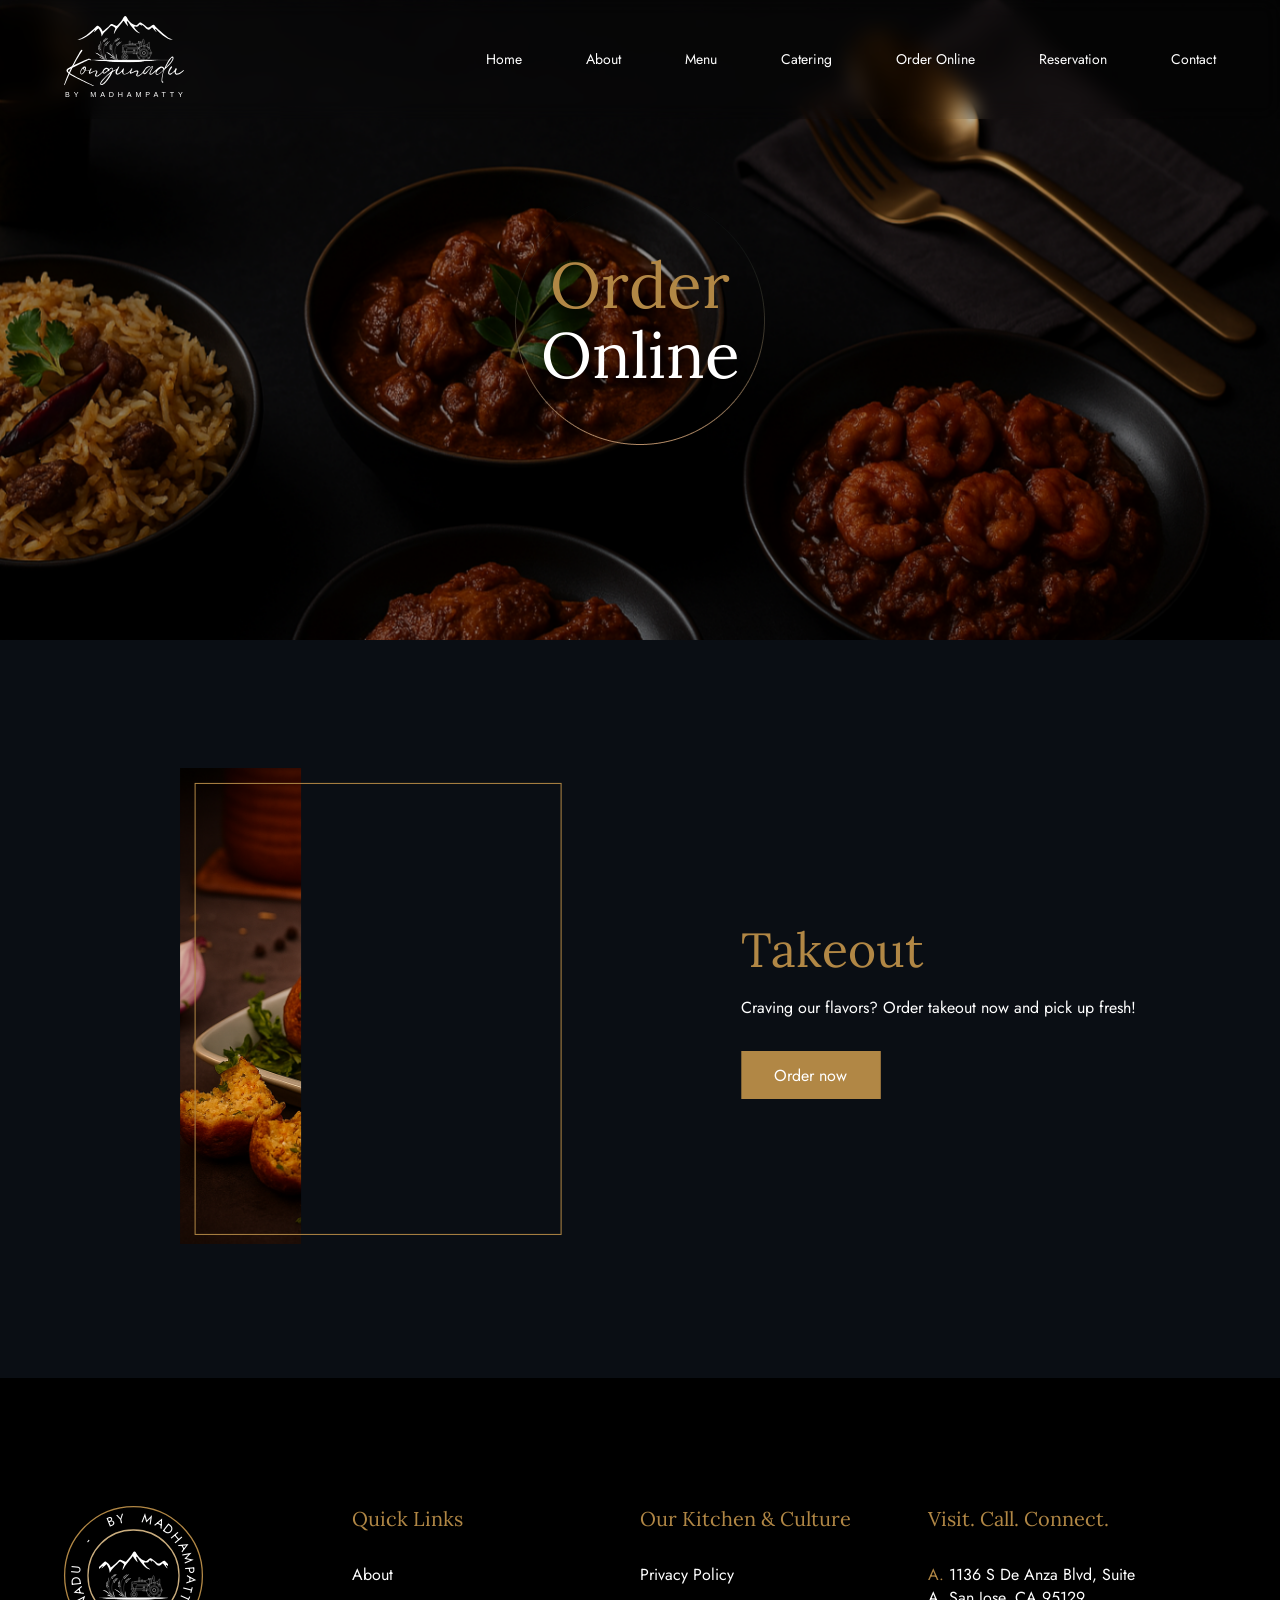
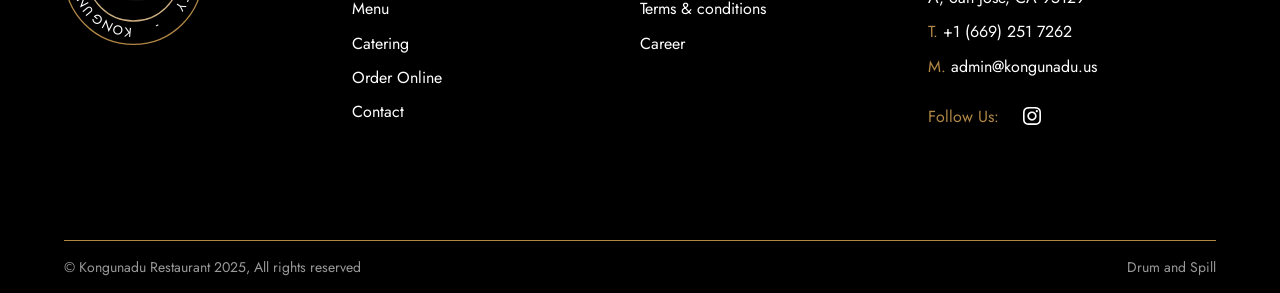
<file: order-online.html>
<!DOCTYPE html>
<html lang="en">
<head>
    <meta charset="UTF-8">
    <meta name="viewport" content="width=device-width, initial-scale=1.0">
    <title>Kongu Nadu Restaurant</title>
    <link rel="stylesheet" href="assets/css/lenis.css">
    <link rel="stylesheet" href="assets/css/swiper-bundle.min.css">
    <link rel="stylesheet" href="assets/css/styles.css">
    <link rel="stylesheet" href="assets/css/responsive.css">
</head>
<body>
    <header>
        <div class="header">
            <div class="custom-container">
                <div class="header-two">
                    <a href="index.html">
                        <img src="assets/images/logo/logo.svg" width="120" alt="">
                    </a>
                </div>
                <div class="header-three">
                    <a href="index.html">Home</a>
                    <a href="about.html">About</a>
                    <a href="menu.html">Menu</a>
                    <a href="catering.html">Catering</a>
                    <a href="order-online.html">Order Online</a>
                    <a href="reservation.html">Reservation</a>
                    <a href="contact.html">Contact</a>
                </div>
                <div class="hamburger-btn" onclick="hamburgerToggle()">
                    <span></span>
                    <span></span>
                    <span></span>
                </div>
                <div class="menu-shadow" onclick="hamburgerToggle()"></div>
            </div>
        </div>
    </header>

    <main>

        <section class="inner-banner">
            <h1><span>Order</span><br><span>Online</span></h1>
            <img src="assets/images/icons/breadcrumb-shape.png" alt="">
            <img src="assets/images/new/online.png" alt="">
        </section>

        <section class="order-online">
            <div class="custom-container">
                <div class="order-online-lft image-view">
                    <img src="assets/images/new/7.png" alt="">
                </div>
                <div class="order-online-ryt">
                    <div class="order-online-set">
                        <h2>Takeout</h2>
                        <p>Craving our flavors? Order takeout now and pick up fresh!</p>
                        <a href="https://www.clover.com/online-ordering/kongu-nadu-san-jose" target="_blank" class="link-tp-two">Order now</a>
                    </div>
                    <!-- <div class="order-online-set">
                        <h2>Delivery</h2>
                        <p>Get your favorites delivered! Order on Uber Eats today.</p>
                        <a href="" class="link-tp-two">Uber eats</a>
                    </div> -->
                    <!--<div class="order-online-set">-->
                    <!--    <h2>Order Online</h2>-->
                    <!--    <p>Please stay tuned, Online orders will start soon</p>-->
                    <!--</div>-->
                </div>
            </div>
        </section>
        
    </main>

    <div class="preloader">
        <img src="assets/images/logo/logo.svg" alt="">
    </div>
    
    <footer>
        <section class="footer-one">
            <div class="footer-one-set">
                <div class="home-menu-seal">
                    <div class="home-menu-logo">
                        <img src="assets/images/icons/logo-symbol.svg" alt="">
                    </div>
                    <div class="home-menu-symbol">
                        <span style="margin-left: -0.34375em; transform: rotate(-174.748deg);">K</span>
                        <span style="margin-left: -0.375em; transform: rotate(-163.767deg);">O</span>
                        <span style="margin-left: -0.390625em; transform: rotate(-152.069deg);">N</span>
                        <span style="margin-left: -0.359375em; transform: rotate(-140.61deg);">G</span>
                        <span style="margin-left: -0.375em; transform: rotate(-129.39deg);">U</span>
                        <span style="margin-left: -0.390625em; transform: rotate(-117.692deg);">N</span>
                        <span style="margin-left: -0.328125em; transform: rotate(-106.711deg);">A</span>
                        <span style="margin-left: -0.375em; transform: rotate(-95.9682deg);">D</span>
                        <span style="margin-left: -0.375em; transform: rotate(-84.5093deg);">U</span>
                        <span style="margin-left: -0.125em; transform: rotate(-76.87deg);">&nbsp;</span>
                        <span style="margin-left: -0.125em; transform: rotate(-73.0504deg);">&nbsp;</span>
                        <span style="margin-left: -0.125em; transform: rotate(-69.2308deg);">&nbsp;</span>
                        <span style="margin-left: -0.125em; transform: rotate(-65.4111deg);">&nbsp;</span>
                        <span style="margin-left: -0.125em; transform: rotate(-61.5915deg);">&nbsp;</span>
                        <span style="margin-left: -0.125em; transform: rotate(-57.7719deg);">&nbsp;</span>
                        <span style="margin-left: -0.1875em; transform: rotate(-52.9973deg);">-</span>
                        <span style="margin-left: -0.125em; transform: rotate(-48.2228deg);">&nbsp;</span>
                        <span style="margin-left: -0.125em; transform: rotate(-44.4032deg);">&nbsp;</span>
                        <span style="margin-left: -0.125em; transform: rotate(-40.5836deg);">&nbsp;</span>
                        <span style="margin-left: -0.125em; transform: rotate(-36.7639deg);">&nbsp;</span>
                        <span style="margin-left: -0.125em; transform: rotate(-32.9443deg);">&nbsp;</span>
                        <span style="margin-left: -0.125em; transform: rotate(-29.1247deg);">&nbsp;</span>
                        <span style="margin-left: -0.328125em; transform: rotate(-22.2016deg);">B</span>
                        <span style="margin-left: -0.3125em; transform: rotate(-12.4138deg);">Y</span>
                        <span style="margin-left: -0.125em; transform: rotate(-5.72944deg);">&nbsp;</span>
                        <span style="margin-left: -0.125em; transform: rotate(-1.90981deg);">&nbsp;</span>
                        <span style="margin-left: -0.125em; transform: rotate(1.90981deg);">&nbsp;</span>
                        <span style="margin-left: -0.125em; transform: rotate(5.72944deg);">&nbsp;</span>
                        <span style="margin-left: -0.46875em; transform: rotate(14.8011deg);">M</span>
                        <span style="margin-left: -0.328125em; transform: rotate(26.9761deg);">A</span>
                        <span style="margin-left: -0.375em; transform: rotate(37.7188deg);">D</span>
                        <span style="margin-left: -0.40625em; transform: rotate(49.6552deg);">H</span>
                        <span style="margin-left: -0.328125em; transform: rotate(60.8753deg);">A</span>
                        <span style="margin-left: -0.46875em; transform: rotate(73.0504deg);">M</span>
                        <span style="margin-left: -0.3125em; transform: rotate(84.9867deg);">P</span>
                        <span style="margin-left: -0.328125em; transform: rotate(94.7745deg);">A</span>
                        <span style="margin-left: -0.3125em; transform: rotate(104.562deg);">T</span>
                        <span style="margin-left: -0.3125em; transform: rotate(114.111deg);">T</span>
                        <span style="margin-left: -0.3125em; transform: rotate(123.66deg);">Y</span>
                        <span style="margin-left: -0.125em; transform: rotate(130.345deg);">&nbsp;</span>
                        <span style="margin-left: -0.125em; transform: rotate(134.164deg);">&nbsp;</span>
                        <span style="margin-left: -0.125em; transform: rotate(137.984deg);">&nbsp;</span>
                        <span style="margin-left: -0.125em; transform: rotate(141.804deg);">&nbsp;</span>
                        <span style="margin-left: -0.125em; transform: rotate(145.623deg);">&nbsp;</span>
                        <span style="margin-left: -0.125em; transform: rotate(149.443deg);">&nbsp;</span>
                        <span style="margin-left: -0.1875em; transform: rotate(154.218deg);">-</span>
                        <span style="margin-left: -0.125em; transform: rotate(158.992deg);">&nbsp;</span>
                        <span style="margin-left: -0.125em; transform: rotate(162.812deg);">&nbsp;</span>
                        <span style="margin-left: -0.125em; transform: rotate(166.631deg);">&nbsp;</span>
                        <span style="margin-left: -0.125em; transform: rotate(170.451deg);">&nbsp;</span>
                        <span style="margin-left: -0.125em; transform: rotate(174.271deg);">&nbsp;</span>
                        <span style="margin-left: -0.125em; transform: rotate(178.09deg);">&nbsp;</span>
                    </div>
                </div>
            </div>
            <div class="footer-one-set">
                <h2>Quick Links</h2>
                <div>
                    <a href="about.html">About</a>
                    <a href="menu.html">Menu</a>
                    <a href="catering.html">Catering</a>
                    <a href="order-online.html">Order Online</a>
                    <a href="contact.html">Contact</a>
                </div>
            </div>
            <div class="footer-one-set">
                <h2>Our Kitchen & Culture</h2>
                <div>
                    <a href="">Privacy Policy</a>
                    <a href="">Terms & conditions</a>
                    <a href="">Career</a>
                </div>
            </div>
            <div class="footer-one-set">
                <h2>Visit. Call. Connect.</h2>
                <div>
                    <p>A. <a href="https://maps.app.goo.gl/1BDWSmDytiraem4V7" target="_blank">1136 S De Anza Blvd, Suite A, San Jose, CA 95129</a></p>
                    <p>T. <a href="tel:+16692517262">+1 (669) 251 7262</a></p>
                    <p>M. <a href="mailto:admin@kongunadu.us">admin@kongunadu.us</a></p>
                    <div class="footer-one-set-soc">
                        <p>Follow Us:</p>
                        <a href="https://www.instagram.com/kongunadu_restaurant?igsh=YWNxODhyZWo4djg1" target="_blank"><img src="assets/images/icons/instagram.svg" alt=""></a>
                    </div>
                </div>
            </div>
        </section>
        <section class="footer-two">
            <p>© Kongunadu Restaurant 2025, All rights reserved</p>
            <p>Drum and Spill</p>
        </section>
    </footer>
    <script src="assets/js/gsap.min.js"></script>
    <script src="assets/js/lenis.min.js"></script>
    <script src="assets/js/ScrollTrigger.min.js"></script>
    <script src="assets/js/swiper-bundle.min.js"></script>
    <script src="assets/js/app.js"></script>
    <script src="assets/js/home.js"></script>
</body>

</html>
</file>
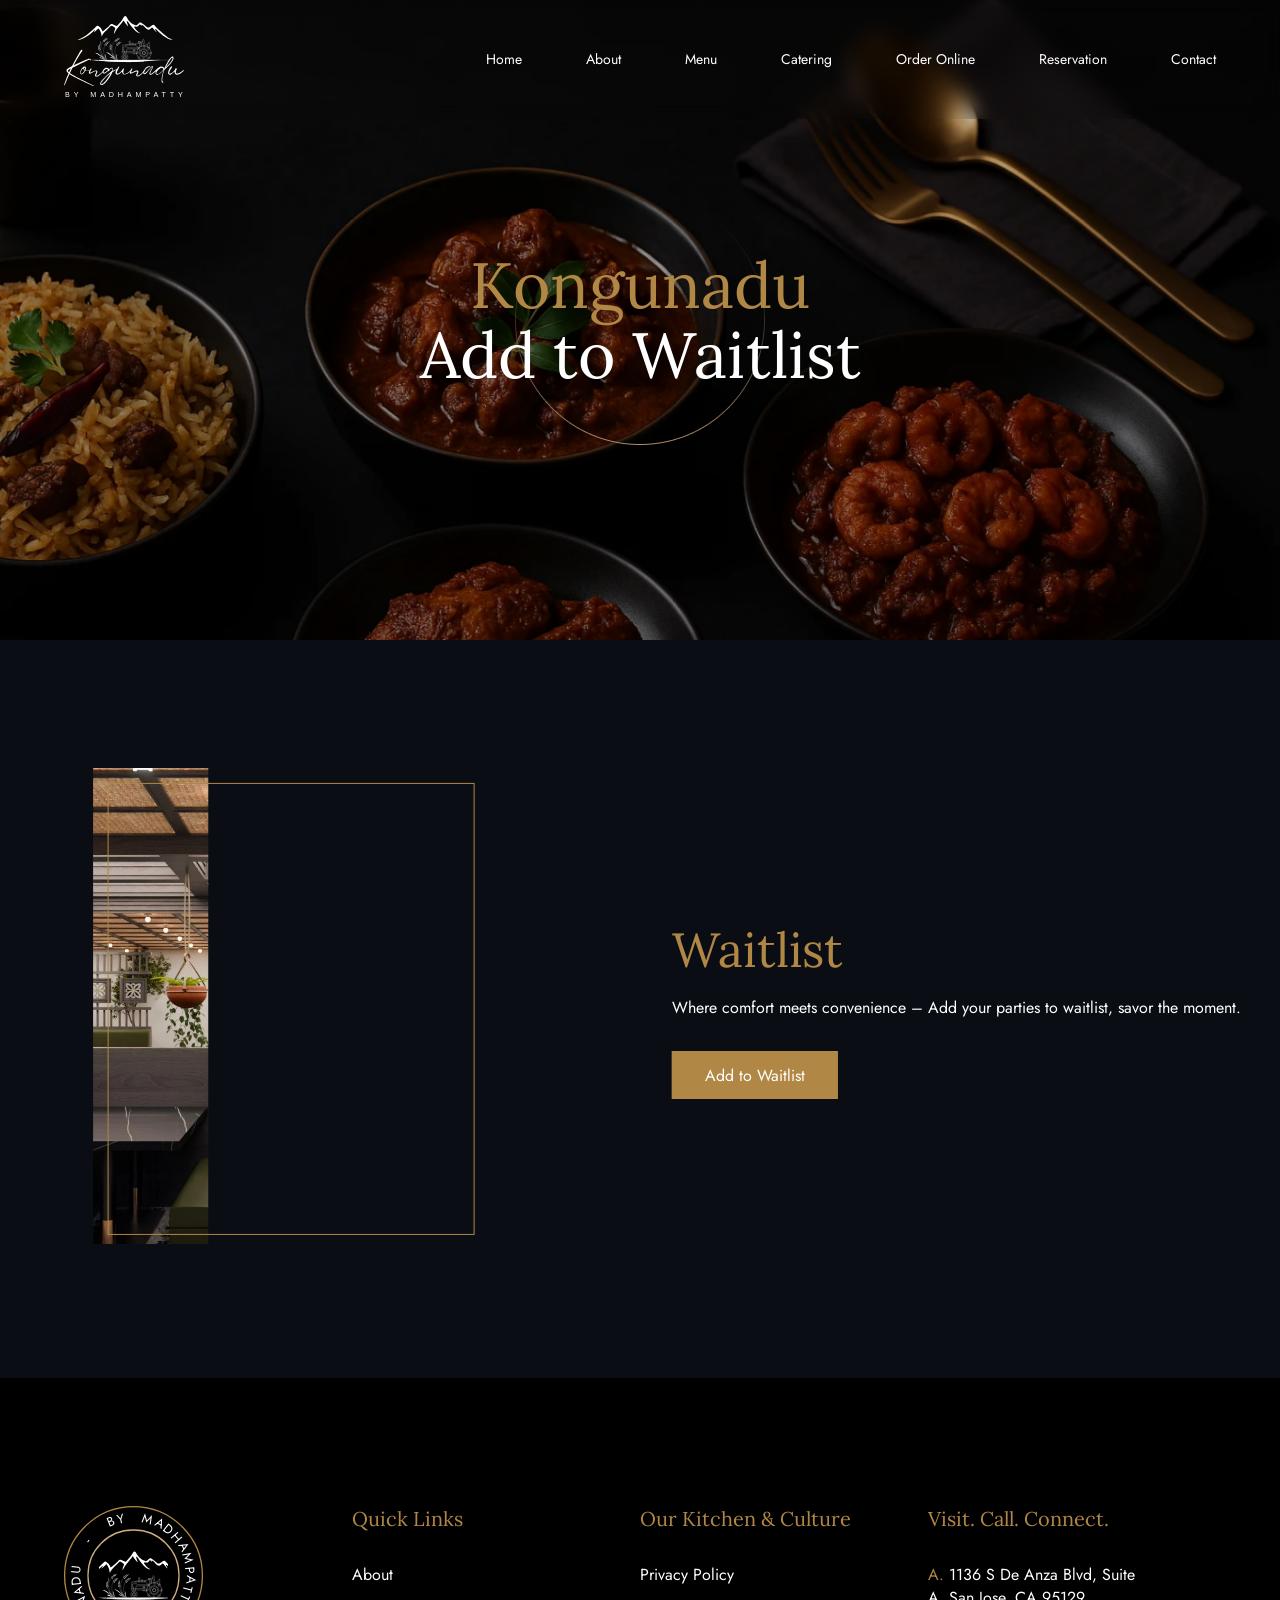
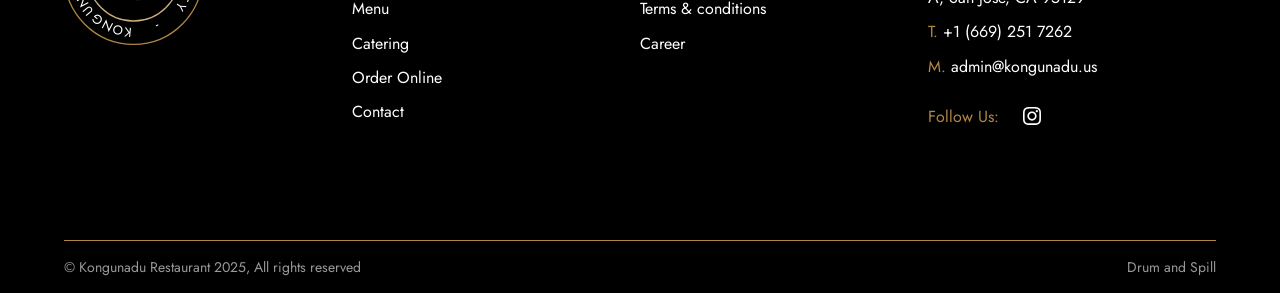
<file: reservation.html>
<!DOCTYPE html>
<html lang="en">
<head>
    <meta charset="UTF-8">
    <meta name="viewport" content="width=device-width, initial-scale=1.0">
    <title>Kongu Nadu Restaurant</title>
    <link rel="stylesheet" href="assets/css/lenis.css">
    <link rel="stylesheet" href="assets/css/swiper-bundle.min.css">
    <link rel="stylesheet" href="assets/css/styles.css">
    <link rel="stylesheet" href="assets/css/responsive.css">
</head>
<body>
    <header>
        <div class="header">
            <div class="custom-container">
                <div class="header-two">
                    <a href="index.html">
                        <img src="assets/images/logo/logo.svg" width="120" alt="reservation_page_pics" loading="lazy">
                    </a>
                </div>
                <div class="header-three">
                    <a href="index.html">Home</a>
                    <a href="about.html">About</a>
                    <a href="menu.html">Menu</a>
                    <a href="catering.html">Catering</a>
                    <a href="order-online.html">Order Online</a>
                    <a href="reservation.html">Reservation</a>
                    <a href="contact.html">Contact</a>
                </div>
                <div class="hamburger-btn" onclick="hamburgerToggle()">
                    <span></span>
                    <span></span>
                    <span></span>
                </div>
                <div class="menu-shadow" onclick="hamburgerToggle()"></div>
            </div>
        </div>
    </header>

    <main>

        <section class="inner-banner">
            <h1><span>Kongunadu</span><br><span>Add to Waitlist</span></h1>
            <img src="assets/images/icons/breadcrumb-shape.webp" alt="reservation_page_pics" loading="lazy">
            <img src="assets/images/new/online.webp" alt="reservation_page_pics" loading="lazy">
        </section>

        <section class="order-online">
            <div class="custom-container">
                <div class="order-online-lft image-view">
                    <img src="assets/images/new/17.webp" alt="reservation_page_pics" loading="lazy">
                </div>
                <div class="order-online-ryt">
                     <div class="order-online-set">
                    <h2>Waitlist</h2>
                        <p>Where comfort meets convenience – Add your parties to waitlist, savor the moment.</p>
                        <a href="https://www.google.com/maps/reserve/v/waitlist?c=FyT9y5GE75I&source=pa&opi=89978449&hl=en-US&gei=3zkzaKroO7Cuur8PuO3VuQs&sourceurl=https%3A%2F%2Fwww.google.com%2Fsearch%3Fq%3Dkongunadu%2Brestaurant%26sca_esv%3D8e6508b0dd2f6de0%26sxsrf%3DAE3TifPY6A5kUj2PmnZ7wi4gTJpqKdV6Uw%3A1748187611497%26source%3Dhp%26ei%3D2zkzaMawHPvRkPIP8r6JgAc%26iflsig%3DAOw8s4IAAAAAaDNH66CiOo7KRm5puA-NU1qf0uM_VG3u%26oq%3Dkongu%26gs_lp%[base64]%26sclient%3Dgws-wiz&ihs=4&ps=2" target="_blank" class="link-tp-two">Add to Waitlist</a>
                    </div>
                </div>
            </div>
        </section>
        
    </main>

    <div class="preloader">
        <img src="assets/images/logo/logo.svg" alt="reservation_page_pics" loading="lazy">
    </div>
    
    <footer>
        <section class="footer-one">
            <div class="footer-one-set">
                <div class="home-menu-seal">
                    <div class="home-menu-logo">
                        <img src="assets/images/icons/logo-symbol.svg" alt="reservation_page_pics" loading="lazy">
                    </div>
                    <div class="home-menu-symbol">
                        <span style="margin-left: -0.34375em; transform: rotate(-174.748deg);">K</span>
                        <span style="margin-left: -0.375em; transform: rotate(-163.767deg);">O</span>
                        <span style="margin-left: -0.390625em; transform: rotate(-152.069deg);">N</span>
                        <span style="margin-left: -0.359375em; transform: rotate(-140.61deg);">G</span>
                        <span style="margin-left: -0.375em; transform: rotate(-129.39deg);">U</span>
                        <span style="margin-left: -0.390625em; transform: rotate(-117.692deg);">N</span>
                        <span style="margin-left: -0.328125em; transform: rotate(-106.711deg);">A</span>
                        <span style="margin-left: -0.375em; transform: rotate(-95.9682deg);">D</span>
                        <span style="margin-left: -0.375em; transform: rotate(-84.5093deg);">U</span>
                        <span style="margin-left: -0.125em; transform: rotate(-76.87deg);">&nbsp;</span>
                        <span style="margin-left: -0.125em; transform: rotate(-73.0504deg);">&nbsp;</span>
                        <span style="margin-left: -0.125em; transform: rotate(-69.2308deg);">&nbsp;</span>
                        <span style="margin-left: -0.125em; transform: rotate(-65.4111deg);">&nbsp;</span>
                        <span style="margin-left: -0.125em; transform: rotate(-61.5915deg);">&nbsp;</span>
                        <span style="margin-left: -0.125em; transform: rotate(-57.7719deg);">&nbsp;</span>
                        <span style="margin-left: -0.1875em; transform: rotate(-52.9973deg);">-</span>
                        <span style="margin-left: -0.125em; transform: rotate(-48.2228deg);">&nbsp;</span>
                        <span style="margin-left: -0.125em; transform: rotate(-44.4032deg);">&nbsp;</span>
                        <span style="margin-left: -0.125em; transform: rotate(-40.5836deg);">&nbsp;</span>
                        <span style="margin-left: -0.125em; transform: rotate(-36.7639deg);">&nbsp;</span>
                        <span style="margin-left: -0.125em; transform: rotate(-32.9443deg);">&nbsp;</span>
                        <span style="margin-left: -0.125em; transform: rotate(-29.1247deg);">&nbsp;</span>
                        <span style="margin-left: -0.328125em; transform: rotate(-22.2016deg);">B</span>
                        <span style="margin-left: -0.3125em; transform: rotate(-12.4138deg);">Y</span>
                        <span style="margin-left: -0.125em; transform: rotate(-5.72944deg);">&nbsp;</span>
                        <span style="margin-left: -0.125em; transform: rotate(-1.90981deg);">&nbsp;</span>
                        <span style="margin-left: -0.125em; transform: rotate(1.90981deg);">&nbsp;</span>
                        <span style="margin-left: -0.125em; transform: rotate(5.72944deg);">&nbsp;</span>
                        <span style="margin-left: -0.46875em; transform: rotate(14.8011deg);">M</span>
                        <span style="margin-left: -0.328125em; transform: rotate(26.9761deg);">A</span>
                        <span style="margin-left: -0.375em; transform: rotate(37.7188deg);">D</span>
                        <span style="margin-left: -0.40625em; transform: rotate(49.6552deg);">H</span>
                        <span style="margin-left: -0.328125em; transform: rotate(60.8753deg);">A</span>
                        <span style="margin-left: -0.46875em; transform: rotate(73.0504deg);">M</span>
                        <span style="margin-left: -0.3125em; transform: rotate(84.9867deg);">P</span>
                        <span style="margin-left: -0.328125em; transform: rotate(94.7745deg);">A</span>
                        <span style="margin-left: -0.3125em; transform: rotate(104.562deg);">T</span>
                        <span style="margin-left: -0.3125em; transform: rotate(114.111deg);">T</span>
                        <span style="margin-left: -0.3125em; transform: rotate(123.66deg);">Y</span>
                        <span style="margin-left: -0.125em; transform: rotate(130.345deg);">&nbsp;</span>
                        <span style="margin-left: -0.125em; transform: rotate(134.164deg);">&nbsp;</span>
                        <span style="margin-left: -0.125em; transform: rotate(137.984deg);">&nbsp;</span>
                        <span style="margin-left: -0.125em; transform: rotate(141.804deg);">&nbsp;</span>
                        <span style="margin-left: -0.125em; transform: rotate(145.623deg);">&nbsp;</span>
                        <span style="margin-left: -0.125em; transform: rotate(149.443deg);">&nbsp;</span>
                        <span style="margin-left: -0.1875em; transform: rotate(154.218deg);">-</span>
                        <span style="margin-left: -0.125em; transform: rotate(158.992deg);">&nbsp;</span>
                        <span style="margin-left: -0.125em; transform: rotate(162.812deg);">&nbsp;</span>
                        <span style="margin-left: -0.125em; transform: rotate(166.631deg);">&nbsp;</span>
                        <span style="margin-left: -0.125em; transform: rotate(170.451deg);">&nbsp;</span>
                        <span style="margin-left: -0.125em; transform: rotate(174.271deg);">&nbsp;</span>
                        <span style="margin-left: -0.125em; transform: rotate(178.09deg);">&nbsp;</span>
                    </div>
                </div>
            </div>
            <div class="footer-one-set">
                <h2>Quick Links</h2>
                <div>
                    <a href="about.html">About</a>
                    <a href="menu.html">Menu</a>
                    <a href="catering.html">Catering</a>
                    <a href="order-online.html">Order Online</a>
                    <a href="contact.html">Contact</a>
                </div>
            </div>
            <div class="footer-one-set">
                <h2>Our Kitchen & Culture</h2>
                <div>
                    <a href="">Privacy Policy</a>
                    <a href="">Terms & conditions</a>
                    <a href="">Career</a>
                </div>
            </div>
            <div class="footer-one-set">
                <h2>Visit. Call. Connect.</h2>
                <div>
                    <p>A. <a href="https://maps.app.goo.gl/1BDWSmDytiraem4V7" target="_blank">1136 S De Anza Blvd, Suite A, San Jose, CA 95129</a></p>
                    <p>T. <a href="tel:+16692517262">+1 (669) 251 7262</a></p>
                    <p>M. <a href="mailto:admin@kongunadu.us">admin@kongunadu.us</a></p>
                    <div class="footer-one-set-soc">
                        <p>Follow Us:</p>
                        <a href="https://www.instagram.com/kongunadu_restaurant?igsh=YWNxODhyZWo4djg1" target="_blank"><img src="assets/images/icons/instagram.svg" alt="reservation_page_pics" loading="lazy"></a>
                    </div>
                </div>
            </div>
        </section>
        <section class="footer-two">
            <p>© Kongunadu Restaurant 2025, All rights reserved</p>
            <p>Drum and Spill</p>
        </section>
    </footer>
    <script src="assets/js/gsap.min.js"></script>
    <script src="assets/js/lenis.min.js"></script>
    <script src="assets/js/ScrollTrigger.min.js"></script>
    <script src="assets/js/swiper-bundle.min.js"></script>
    <script src="assets/js/app.js"></script>
    <script src="assets/js/home.js"></script>
</body>

</html>
</file>
<file: assets/css/lenis.css>
html.lenis,html.lenis body{height:auto}.lenis.lenis-smooth{scroll-behavior:auto!important}.lenis.lenis-smooth [data-lenis-prevent]{overscroll-behavior:contain}.lenis.lenis-stopped{overflow:clip}.lenis.lenis-smooth iframe{pointer-events:none}
</file>
<file: assets/css/styles.css>
@import url('https://fonts.googleapis.com/css2?family=Jost:ital,wght@0,100..900;1,100..900&family=Lora:ital,wght@0,400..700;1,400..700&display=swap');

* {
    box-sizing: border-box;
    padding: 0;
    margin: 0;
}

html {
  scroll-behavior: auto !important;
}


 html {
   scroll-behavior: smooth;
    
}

body {
    font-family: jost;
    background-color: #000;
    color: #fff;
}

a, button {
    color: unset;
    background-color: unset;
    border: unset;
    text-decoration: unset;
    outline: unset;
    cursor: pointer;
}

h2 {
    font-family: Lora;
    font-size: 48px;
    font-weight: 400;
    color: #b18745;
}

h3 {
    font-family: Lora;
    font-size: 24px;
    font-weight: 400;
}

.custom-container {
    max-width: 1500px;
    width: 90%;
    margin: auto;
}

.seperator-diamond {
    width: 4px;
    height: 4px;
    display: flex;
    border: 1px solid #000;
    transform: rotate(45deg);
}

.link-tp-one {
    padding: 0.7rem 2rem;
    color: #b18745;
    border: 1px solid #b18745;
    transition: all 0.4s ease;
    background-color: #0000;
    position: relative;
}

.link-tp-one:hover {
    color: #fff;
    background-color: #b18745;
}

.link-tp-two {
    padding: 0.7rem 2rem;
    color: #fff;
    border: 1px solid #b18745;
    transition: all 0.4s ease;
    background-color: #b18745;
    position: relative;
}

.link-tp-two:hover {
    color: #fff;
    background-color: #0000;
    border: 1px solid #b18745;
}




.preloader {
    position: fixed;
    z-index: 199;
    top: 0;
    left: 0;
    width: 100%;
    height: 100dvh;
    display: flex;
    flex-direction: row;
    align-items: center;
    justify-content: center;
    background-color: #0a0e14cc;
    backdrop-filter: blur(10px);
}

.preloader img {
    width: 200px;
    filter: invert(100%) sepia(100%) saturate(2%) hue-rotate(350deg) brightness(108%) contrast(101%);
}






.popup {
    position: fixed;
    z-index: 101;
    top: 0;
    left: 0;
    width: 100%;
    height: 100dvh;
    display: flex;
    flex-direction: row;
    align-items: center;
    justify-content: center;
}

.popup-content {
    background-color: #0a0e14;
    padding: 3rem;
    max-width: 480px;
    width: 90%;
    display: flex;
    flex-direction: column;
    align-items: center;
    gap: 2.5rem;
    text-align: center;
    position: relative;
    z-index: 3;
}

.popup {
  display: none;
}

.popup-content img {
    position: absolute;
    top: 0.7rem;
    right: 0.5rem;
    width: 1.5rem;
    cursor: pointer;
}

.popup-shadow {
    position: absolute;
    z-index: 1;
    width: 100%;
    height: 100%;
    background-color: #0009;
    backdrop-filter: blur(10px);
}





header {
    width: 100%;
    position: fixed;
    z-index: 99;
    top: 0;
    left: 0;
}

.header {
    width: 100%;
    transition: all 0.3s ease;
    backdrop-filter: blur(10px);
}

.header.active {
    background-color: #0004;
    box-shadow: 0 -6px 10px 0 rgba(0, 0, 0, 0.1), 0 2px 15px 0 rgba(0, 0, 0, 0.1);
}

.header a, .header p {
    font-size: 14px;
}

.header .custom-container {
    display: flex;
    align-items: center;
    position: relative;
    gap: 1rem;
    flex-direction: row;
    justify-content: space-between;
    padding: 1rem 0;
    transition: all 0.3s ease;
}

.header.active .custom-container {
    padding: 0.5rem 0;
}

.header-two {
    transition: all 0.3s ease;
}

.header-two a {
    line-height: 0;
    transition: all 0.3s ease;
}

.header-two img {
    filter: invert(100%) sepia(100%) saturate(2%) hue-rotate(350deg) brightness(108%) contrast(101%);
}

.header-three {
    display: flex;
    flex-direction: row;
    align-items: center;
    justify-content: center;
    gap: 4rem;
}

.header-three a {
    color: #fff;
    transition: all 0.3s ease;
}

.header-three a:hover {
    color: #b18745;
}

.header.active .header-three a:hover {
    color: #b18745;
}

.hamburger-btn {
    width: 29px;
    height: 23px;
    display: none;
    flex-direction: column;
    justify-content: space-between;
    transition: all 0.3s ease;
}

.header.open .hamburger-btn {
    height: 29px;
}

.hamburger-btn span {
    width: 100%;
    height: 2px;
    transition: all 0.3s ease;
}

.hamburger-btn span:nth-child(1) {
    background-image: linear-gradient(to right, #b18745 50%, #0000 50%);
}

.hamburger-btn span:nth-child(2) {
    background-color: #b18745;
}

.hamburger-btn span:nth-child(3) {
    background-image: linear-gradient(to left, #b18745 50%, #0000 50%);
}

.header.open .hamburger-btn span:nth-child(1) {
    transform: rotate(45deg) translate(9px, 9px);
}

.header.open .hamburger-btn span:nth-child(2) {
    transform: rotate(-45deg);
}

.header.open .hamburger-btn span:nth-child(3) {
    transform: rotate(45deg) translate(-10px, -10px);
}

.menu-shadow {
    position: fixed;
    z-index: 1;
    width: 100%;
    height: 100dvh;
    top: 0;
    left: 0;
    display: none;
    transform: translateX(100%);
    transition: all 0.3s ease;
    background-color: #0007;
    backdrop-filter: blur(8px);
}








.footer-one {
    padding: 8rem 0 7rem;
    max-width: 1500px;
    width: 90%;
    display: flex;
    flex-direction: row;
    justify-content: space-between;
    margin: auto;
}

.footer-one p {
    color: #b18745;
}

.footer-one a {
    color: #fff;
    transition: all 0.3s ease;
}

.footer-one a:hover {
    color: #b18745;
}

.footer-one-set {
    width: 25%;
    display: flex;
    flex-direction: column;
    gap: 1.5rem;
}

.footer-one-set .home-menu-seal {
    position: relative;
    top: 1rem;
    left: 1rem;
    transform: scale(1.3);
}

.footer-one-set img {
    filter: invert(100%) sepia(100%) saturate(2%) hue-rotate(350deg) brightness(108%) contrast(101%);
}

.footer-one-set > div {
    display: flex;
    flex-direction: column;
    gap: 0.7rem;
}

.footer-one-set-soc {
    display: flex;
    flex-direction: row;
    justify-content: flex-start;
    align-items: center;
    gap: 1.5rem;
    margin-top: 1rem;
}

.footer-one-set-soc a {
    line-height: 0;
}

.footer-one-set-soc img {
    height: 1.1rem;
}

.footer-one-set p {
    max-width: 220px;
}

.footer-one-set h2 {
    font-family: lora;
    font-weight: 400;
    font-size: 20px;
    margin-bottom: 0.5rem;
}

.footer-two {
    max-width: 1500px;
    width: 90%;
    margin: auto;
    padding: 1rem 0;
    border-top: 1px solid #b18745;
    display: flex;
    align-items: center;
    justify-content: space-between;
    flex-wrap: wrap;
    gap: 0.5rem;
}

.footer-two p {
    color: #999;
    font-size: 14px;
}












.home-hero {
    width: 100%;
    position: relative;
}

.home-hero-img {
    width: 100%;
    height: 100vh;
    line-height: 0;
}

.home-hero-img img {
    width: 100%;
    height: 100%;
    object-fit: cover;
    object-position: center;
    filter: brightness(0.6);
}

.home-hero-content {
    position: absolute;
    top: 50%;
    right: 10%;
    transform: translateY(-50%);
    display: flex;
    flex-direction: column;
    gap: 2rem;
    z-index: 3;
    color: #fff;
}

.home-hero-content h2 {
    font-size:6vw;
    font-weight: 400;
    font-family: lora;
    line-height: 1;
    transition: all 1s ease;
    transform: translateX(-7.3vw);
    clip-path: inset(0 100% 0 0);
    color: #fff;
}

.home-hero-content h2 span:nth-child(3) {
    padding-left: 7vw;
    color: #b18745;
    /* -webkit-text-stroke: 2px #b18745; */
}

.home-hero-content p {
    color: #fff;
    /* max-width: 340px; */
    width: max-content;
    font-size: 1vw;
    clip-path: inset(0 0 0 100%);
}





.home-about {
    padding: 8rem 0;
    min-height: 100vh;
    display: flex;
    flex-direction: row;
    align-items: center;
    justify-content: center;
    background-color: #000;
    position: relative;
    z-index: 3;
    overflow: hidden;
}

.home-about .custom-container {
    display: flex;
    flex-direction: row;
    flex-wrap: wrap;
    justify-content: space-between;
    align-items: center;
    gap: 3rem;
}

.home-about-lft {
    line-height: 0;
    max-width: 250px;
    width: calc(25% - 2rem);
}

.home-about-lft img {
    width: 100%;
    aspect-ratio: 290 / 364;
    object-fit: cover;
    object-position: center;
}

.home-about-cntr {
    display: flex;
    flex-direction: column;
    align-items: center;
    text-align: center;
    gap: 2rem;
    max-width: 700px;
    width: calc(50% - 2rem);
}

.home-about-cntr p span {
    color: #000;
}

.home-about-ryt  {
    line-height: 0;
    max-width: 250px;
    width: calc(25% - 2rem);
    position: relative;
}

.home-about-ryt img {
    width: 100%;
    aspect-ratio: 290 / 364;
    object-fit: cover;
    object-position: center;
}

.home-about-ryt img:nth-child(1) {
    position: relative;
    z-index: 3;
    transform: rotate(-15deg) translateX(20%);
}

.home-about-ryt img:nth-child(2) {
    position: absolute;
    z-index: 1;
    top: 60%;
    left: 0;
    transform: rotate(10deg) translateY(20%);
    opacity: 0.2;
}




.home-menu {
    padding: 8rem 0;
    overflow: hidden;
    background-color: #0a0e14;
}

.home-menu .custom-container {
    display: flex;
    flex-direction: row;
    flex-wrap: wrap;
    justify-content: space-between;
    align-items: flex-start;
}

.home-menu-lft {
    width: calc(35%);
    position: relative;
}

.home-menu-lft-img {
    line-height: 0;
    position: relative;
    width: 100%;
}

.home-menu-lft-img::after {
    content: '';
    width: 100%;
    height: 100%;
    position: absolute;
    z-index: 3;
    top: 1rem;
    left: 1rem;
    border: 1px solid #b18745;
}

.home-menu-lft-img img {
    width: 100%;
    clip-path: inset(0 100% 0 0);
    aspect-ratio: 5 / 6;
    object-fit: cover;
    object-position: center;
}

.home-menu-lft .home-menu-seal {
    position: absolute;
    transform: translateX(-50%);
}

.home-menu-seal {
    bottom: 2rem;
    left: 0;
    width: 107px;
    height: 107px;
    border-radius: 50%;
    border: 1px solid #b18745;
    background-color: #000;
    display: flex;
    flex-direction: row;
    align-items: center;
    justify-content: center;
    z-index: 10;
}

.home-menu-logo {
    line-height: 0;
    width: 67%;
    padding: 7%;
    border-radius: 50%;
    border: 1px solid #cbae7f;
}

.home-menu-logo img {
    width: 100%;
    filter: invert(100%) sepia(100%) saturate(2%) hue-rotate(350deg) brightness(108%) contrast(101%);
}

.home-menu-symbol {
    width: 100%;
    height: 100%;
    position: absolute;
    top: 0px;
    left: 0px;
    border-radius: 50%;
    font-size: 10px;
    animation: rotate1 10s linear infinite;
}

.home-menu-symbol span {
    position: absolute;
    left: 50%;
    transform-origin: center 5.18975em;
}

.home-menu-ryt {
    width: calc(56%);
    display: flex;
    flex-direction: column;
    gap: 3rem;
    transform: translateX(50%);
}

.home-menu-btn {
    width: 100%;
    display: flex;
    flex-direction: row;
    flex-wrap: wrap;
    align-items: center;
    justify-content: center;
    gap: 3rem;
}

.home-menu-btn .seperator-diamond {
    width: 12px;
    height: 12px;
    border: 1px solid #b18745;
}

.home-menu-btn button.active {
    pointer-events: none;
}

.home-menu-btn h2 {
    transition: all 0.3s ease;
}

.home-menu-btn button.active h2 {
    color: #b18745;
}

.home-menu-container {
    display: flex;
    flex-direction: column;
    width: 100%;
    gap: 3rem;
}

.home-menu-tab {
    display: none;
    flex-direction: column;
    gap: 2rem;
    width: 100%;
    opacity: 0;
    transition: all 0.3s ease;
}

.home-menu-tab.active {
    display: flex;
}

.home-menu-tab.fade {
    opacity: 1;
}

.home-menu-control {
    width: 100%;
    display: flex;
    flex-direction: row;
    align-items: center;
    gap: 2rem;
    justify-content: center;
}

.home-menu-control div {
    width: 32px;
    height: 32px;
    padding: 8px;
    border-radius: 50%;
    background-color: #b18745;
    cursor: pointer;
    display: flex;
    flex-direction: row;
    align-items: center;
    justify-content: center;
}

.home-menu-control div:nth-child(2) {
    transform: rotate(180deg);
}

.home-menu-control img {
    width: 90%;
    aspect-ratio: 1 / 1;
    object-fit: contain;
    object-position: center;
    filter: invert(100%) sepia(100%) saturate(2%) hue-rotate(350deg) brightness(108%) contrast(101%);
    transform: translateY(1px);
}

.home-menu-drop {
    display: none;
    flex-direction: row;
    width: 100%;
    align-items: center;
    justify-content: space-between;
}

.home-menu-drop h2 {
    font-family: Lora;
    font-size: 24px;
    font-weight: 400;
}

.home-menu-drop img {
    width: 12px;
    transition: all 0.3s ease;
}

.home-menu-tab.active .home-menu-drop img {
    transform: rotate(-180deg);
}

.home-menu-ryt .home-menu-card {
    aspect-ratio: 16 / 9;
    overflow-y: hidden;
}

.home-menu-card {
    display: flex;
    flex-direction: column;
    width: 100%;
}

.home-menu-set {
    width: 100%;
    display: flex;
    flex-direction: row;
    position: relative;
    overflow: hidden;
    padding: 2rem 0;
    min-height: 101px;
    border-bottom: 1px solid #fff;
    justify-content: flex-end;
    transition: all 0.3s ease;
}

.home-menu-set:hover {
    border-bottom: 1px solid #b18745;
}

.home-menu-set > img {
    position: absolute;
    top: 50%;
    left: 0;
    transform: translate(calc(-100% - 2rem), -50%);
    width: 4rem;
    transition: all 0.3s ease;
}

.home-menu-set:hover > img {
    transform: translate(0, -50%);
}

.home-menu-detail {
    width: 100%;
    display: flex;
    flex-direction: column;
    align-items: flex-start;
    gap: 0.5rem;
    transition: all 0.3s ease;
}

.home-menu-set:hover .home-menu-detail {
    width: calc(100% - 5rem);
}

.home-menu-detail > p {
    font-size: 14px;
}

.home-menu-title {
    width: 100%;
    display: flex;
    gap: 2rem;
    align-items: center;
    justify-content: space-between;
}

.home-menu-title h3 {
    transition: all 0.3s ease;
}

.home-menu-set:hover .home-menu-title h3 {
    color: #b18745;
}

.home-menu-title p {
    transition: all 0.3s ease;
}

.home-menu-set:hover .home-menu-title p {
    color: #b18745;
}

.home-menu-title span {
    display: none;
    width: 100%;
    height: 1px;
    border: 1px dashed #fff;
    transition: all 0.3s ease;
}

.home-menu-set:hover .home-menu-title span {
    border: 1px dashed #b18745;
}

.home-menu-title h3 {
    flex: 0 0 auto;
    font-size: 20px;
    font-weight: 400;
}




.home-video {
    padding: 5rem 0 0;
}

.home-video .custom-container {
    max-width: unset;
    display: flex;
    flex-direction: column;
    align-items: center;
    width: 100%;
}

.home-video .custom-container > h2 {
    font-size: 12vw;
    line-height: 1;
    color: #0000;
    -webkit-text-stroke: 2px #b18745;
    width: max-content;
    text-align: center;
    margin-bottom: -2.3vw;
    font-style: italic;
}

.home-video-card {
    width: 100%;
    position: relative;
    clip-path: inset(0 0 0 100%);
}

.home-video-thumb {
    margin: auto;
    line-height: 0;
    width: 80%;
    aspect-ratio: 16 / 8;
}

.home-video-thumb video {
    width: 100%;
    height: 100%;
    object-fit: cover;
    object-position: center;
}

.home-video-btn {
    display: none;
    width: 12%;
    position: absolute;
    z-index: 3;
    top: 50%;
    left: 50%;
    transform: translate(-50%, -50%);
    line-height: 0;
}

.home-video-btn img:nth-child(1) {
    width: 100%;
    animation: rotate2 15s linear infinite;
}

.home-video-btn img:nth-child(2) {
    width: 70%;
    position: absolute;
    top: 15%;
    left: 15%;
    animation: rotate1 15s linear infinite;
}

@keyframes rotate1 {
    from {
        transform: rotate(0deg);
    }
    to {
        transform: rotate(360deg);
    }
}

@keyframes rotate2 {
    from {
        transform: rotate(0deg);
    }

    to {
        transform: rotate(-360deg);
    }
}

.home-video-btn img:nth-child(3) {
    width: 16px;
    position: absolute;
    top: 50%;
    left: 50%;
    transform: translate(-50%, -50%);
}






.home-gallery {
    width: 100%;
    height: 100vh;
    display: flex;
    flex-direction: row;
    justify-content: center;
    position: relative;
}

.home-gallery::after {
    content: '';
    position: absolute;
    z-index: 3;
    bottom: 0;
    left: 0;
    width: 100%;
    height: 7rem;
    backdrop-filter: blur(10px);
}

.home-gallery div {
    width: 34%;
    height: 100%;
}

.home-gallery div img {
    width: 100%;
    height: 100%;
    object-fit: cover;
    object-position: center;
}

.home-gallery a {
    position: absolute;
    bottom: 2rem;
    left: 50%;
    transform: translateX(-50%);
    z-index: 5;
}






.home-direction {
    overflow: hidden;
    padding: 8rem 0;
    background-color: #0a0e14;
}

.home-direction .custom-container {
    display: flex;
    flex-direction: row;
    align-items: center;
    justify-content: center;
    gap: 8%;
}

.home-direction iframe {
    max-width: 450px;
    width: 36%;
    aspect-ratio: 1 / 1;
    border: unset;
    outline: unset;
    filter: grayscale(1);
    clip-path: inset(0 0 100% 0);
}

.home-direction-ryt {
    max-width: 700px;
    width: 100%;
    display: flex;
    flex-direction: column;
    align-items: center;
    gap: 3rem;
    transform: translateY(200px);
}

.home-direction-ryt h2 {
    max-width: 500px;
    text-align: center;
}

.home-direction-ryt img {
    width: 100%;
}







.inner-banner {
    width: 100%;
    padding: 10rem 0;
    margin: auto;
    display: flex;
    flex-direction: row;
    align-items: center;
    justify-content: center;
    background-color: #0a0e14;
    position: relative;
    aspect-ratio: 16 / 8;
    overflow: hidden;
}

.inner-banner h1 {
    font-size: 64px;
    font-family: Lora;
    font-weight: 400;
    text-align: center;
    line-height: 1.1;
    position: relative;
    z-index: 3;
}

.inner-banner h1 span:nth-child(1) {
    color: #b18745;
}

.inner-banner img:nth-child(2) {
    position: absolute;
    z-index: 2;
    top: 50%;
    left: 50%;
    transform: translate(-50%, -50%);
}

.inner-banner img:nth-child(3) {
    position: absolute;
    z-index: 1;
    top: 0;
    left: 0;
    width: 100%;
    height: 100%;
    object-fit: cover;
    object-position: top center;
    filter: brightness(0.7);
}








.about-res {
    padding: 8rem 0 12rem 0;
    background-color: #0a0e14;
}

.about-res .custom-container {
    display: flex;
    flex-direction: row;
    justify-content: center;
    align-items: center;
    gap: 4rem;
}

.about-res-lft {
    max-width: 450px;
    width: calc(40% - 2rem);
    aspect-ratio: 5 / 6;
    overflow: hidden;
    line-height: 0;
    clip-path: inset(50% 0% 50% 0%);
}

.about-res-lft img {
    width: 100%;
    height: 100%;
    object-fit: cover;
    object-position: center left;
}

.about-res-ryt {
    display: flex;
    flex-direction: column;
    gap: 2rem;
    align-items: flex-start;
    max-width: 750px;
    width: calc(60% - 2rem);
    margin-top: 8rem;
}

.about-res-content {
    max-width: 600px;
    width: 100%;
    display: flex;
    flex-direction: column;
    gap: 1rem;
    margin-left: 5rem;
}

.about-res-content p {
    margin-top: 2rem;
    line-height: 1.7;
}

.about-res-content p span {
    color: #b18745;
}

.about-res-thumb {
    max-width: 250px;
    width: 100%;
    aspect-ratio: 1 / 1;
    line-height: 0;
    overflow: hidden;
    clip-path: inset(50% 0% 50% 0%);
}

.about-res-thumb img {
    width: 110%;
    height: 110%;
    object-fit: cover;
    object-position: center;
}










.about-part {
    padding: 8rem 0;
}

.about-part .custom-container {
    display: flex;
    flex-direction: row;
    align-items: center;
    justify-content: center;
    gap: 8rem;
}

.about-part-lft {
    max-width: 600px;
    width: calc(60% - 4rem);
    display: flex;
    flex-direction: column;
    gap: 3rem;
}

.about-part-lft p {
    line-height: 1.7;
}

.about-part-lft p span {
    color: #b18745;
}

.about-part-ryt {
    position: relative;
    line-height: 0;
    max-width: 500px;
    width: calc(40% - 4rem);
}

.about-part-ryt .home-menu-seal {
    position: absolute;
    transform: translateX(-50%);
}

.about-part-ryt::after {
    content: '';
    width: calc(100% - 2rem);
    height: calc(100% - 2rem);
    position: absolute;
    z-index: 4;
    top: 50%;
    left: 50%;
    transform: translate(-50%, -50%);
    border: 1px solid #b18745;
}

.about-part-ryt-img {
    width: 100%;
    aspect-ratio: 10 / 14;
    transition: all 0.3s ease;
}

.about-part-ryt-img img {
    width: 100%;
    height: 100%;
    object-fit: cover;
    object-position: center;
    filter: brightness(0.8);
}

.about-part-ryt-img:nth-child(1) {
    clip-path: inset(0% 100% 0% 0%);
}

.about-part-ryt-img:nth-child(2) {
    position: absolute;
    top: 0;
    left: 0;
    clip-path: inset(0% 0% 0% 100%);
}






.about-reg {
    width: 100%;
    overflow: hidden;
}

.about-reg div {
    width: 100%;
    height: 100vh;
    line-height: 0;
    overflow: hidden;
}

.about-reg div img {
    width: 100%;
    height: 100%;
    object-fit: cover;
    object-position: center;
    filter: brightness(0.8);
}







.about-goal {
    padding: 8rem 0;
    background-color: #0a0e14;
    overflow: hidden;
}

.about-goal .custom-container {
    display: flex;
    flex-direction: column;
    align-items: center;
    justify-content: center;
    gap: 5rem;
}

.about-goal-content {
    display: flex;
    flex-direction: row;
    align-items: flex-start;
    justify-content: center;
    gap: 8rem;
}

.about-goal-card {
    display: flex;
    flex-direction: column;
    align-items: center;
    gap: 2rem;
    max-width: 610px;
    width: calc(50% - 4rem);
    text-align: center;
}

.about-goal-card:nth-child(1) {
    transform: translateX(-60%);
    clip-path: inset(0 100% 0 0);
}

.about-goal-card:nth-child(2) {
    transform: translateX(60%);
    clip-path: inset(0 0 0 100%);
}

.about-goal-card img {
    width: 70px;
    filter: invert(57%) sepia(6%) saturate(3527%) hue-rotate(358deg) brightness(96%) contrast(92%);
}

.about-goal-card h3 {
    font-size: 24px;
    font-weight: 400;
    font-family: Lora;
}

.about-goal-card p {
    line-height: 1.7;
}









.menu-list {
    padding: 8rem 0;
    background-color: #0a0e14;
}

.menu-list .custom-container {
    columns: 548px 2;
    gap: 12px 6rem;
    align-items: center;
}

.menu-list-set {
    display: flex;
    flex-direction: column;
    border: 1px solid #9997;
    backdrop-filter: blur(10px);
    transition: all 0.5s ease;
    gap: 0rem;
    break-inside: avoid;
    margin-bottom: 1rem;
}

.menu-list-set.active {
    border: 1px solid #b18745;
}

.menu-list-set .home-menu-card {
    overflow: hidden;
    max-height: 0px;
    transition: all 1s ease;
    padding: 0rem 2rem;
}

.menu-list-set.active .home-menu-card {
    max-height: 10000px;
    padding: 2rem 2rem;
}

.menu-list-set .home-menu-set {
    min-height: unset;
    padding:  1.5rem 0;
    border-bottom: unset;
}

.menu-list-set > h2 {
    font-size: 24px;
    color: #fff;
    display: flex;
    flex-direction: row;
    justify-content: space-between;
    align-items: center;
    cursor: pointer;
    transition: all 0.5s ease;
    padding: 1.5rem 2rem;
}

.menu-list-set.active > h2 {
    background-color: #b18745;
}

.menu-list-set > h2 span {
    line-height: 0;
    transition: all 0.5s ease;
}

.menu-list-set.active > h2 span {
    transform: rotate(-180deg);
}

.menu-list-set h3 {
    font-size:  18px;
}

.menu-list-set > h2 img {
    filter: invert(100%) sepia(14%) saturate(284%) hue-rotate(13deg) brightness(111%) contrast(98%);
}








.contact-map {
    width: 100%;
    display: flex;
    flex-direction: row;
    align-items: center;
    justify-content: center;
    background-color: #0a0e14;
    padding: 0 0 8rem;
    line-height: 0;
}

.contact-map iframe {
    max-width: 1300px;
    width: 90%;
    margin: auto;
    aspect-ratio: 16 / 7;
    filter: grayscale(1);
}







.contact-main {
    background-color: #0a0e14;
    padding: 8rem 0;
}

.contact-main .custom-container {
    max-width: 1300px;
    display: flex;
    flex-direction: row;
    gap: 8rem;
    justify-content: center;
    align-items: flex-start;
}

.contact-main-lft {
    display: flex;
    flex-direction: column;
    gap: 3rem;
    width: calc(45% - 4rem);
}

.contact-main-lft-mb {
    display: none;
}

.contact-main-lft > div {
    display: flex;
    flex-direction: column;
    gap: 0.7rem;
    align-items: flex-start;
}

.contact-main-lft p {
    color: #b18745;
}

.contact-main-lft p a {
    color: #fff;
    transition: all 0.3s ease;
}

.contact-main-lft p:hover a {
    color: #b18745;
}

.contact-main-lft > div div {
    margin-top: 2rem;
    display: flex;
    flex-direction: row;
    gap: 1rem;
}

.contact-main-lft > div div a {
    line-height: 0;
}

.contact-main-lft > div div a img {
    filter: invert(100%) sepia(100%) saturate(2%) hue-rotate(350deg) brightness(108%) contrast(101%);
    height: 1.1rem;
}

.contact-main-ryt {
    width: calc(55% - 4rem);
}

.contact-main-form {
    display: flex;
    flex-direction: row;
    gap: 1.5rem 1rem;
    flex-wrap: wrap;
}

.contact-main-form input[type="submit"] {
    font-size: 1rem;
    color: #fff;
}

.contact-form-set {
    width: calc(50% - 0.5rem);
    border: 1px solid #999;
    transition: all 0.3s ease;
    padding: 0.8rem 1rem;
    display: flex;
    flex-direction: row;
    gap: 0.5rem;
    position: relative;
}

.contact-form-set:nth-child(5) {
    width: 100%;
}

.contact-form-set span {
    position: absolute;
    top: calc(100% + 2px);
}

.contact-form-set img {
    width: 1rem;
}

.contact-form-set:has(input:focus, textarea:focus) {
    border: 1px solid #b18745;
}

.contact-form-set input, .contact-form-set textarea {
    background-color: unset;
    outline: unset;
    border: unset;
    font-family: jost;
    font-size: 1rem;
    width: 100%;
    color: #fff;
}

.contact-form-set textarea {
    height: 200px;
}






.order-online {
    padding: 8rem 0;
    background-color: #0a0e14;
    overflow: hidden;
}

.order-online .custom-container {
    display: flex;
    flex-direction: row;
    gap: 8rem;
    align-items: center;
    justify-content: center
}

.order-online-lft {
    max-width: 500px;
    width: calc(40% - 4rem);
    position: relative;
}

.order-online-lft::after {
    content: '';
    position: absolute;
    z-index: 4;
    top: 50%;
    left: 50%;
    transform: translate(-50%, -50%);
    width: calc(100% - 2rem);
    height: calc(100% - 2rem);
    border: 1px solid #b18745;
}

.order-online-lft img {
    width: 100%;
    aspect-ratio: 5 / 6;
    object-fit: cover;
    object-position: center;
    clip-path: inset(0 100% 0 0);
}

.order-online-ryt {
    display: flex;
    flex-direction: column;
    gap: 4rem;
}

.order-online-set {
    display: flex;
    flex-direction: column;
    gap: 1rem;
    align-items: flex-start;
}

.order-online-set:nth-child(1) {
    transform: translateX(40%);
}

.order-online-set:nth-child(2) {
    transform: translateX(60%);
}

.order-online-set a {
    margin-top: 1rem;
}







.coming-soon {
    width: 100%;
    min-height: 100vh;
    display: flex;
    flex-direction: row;
    align-items: center;
    justify-content: center;
    position: relative;
    overflow: hidden;
    background-color: #0a0e14;
}

.coming-soon h1 {
    font-size: 64px;
    font-family: Lora;
    font-weight: 400;
    position: relative;
    z-index: 5;
    text-align: center;
}

.coming-soon h1 span {
    color: #b18745;
}

.coming-soon img {
    position: absolute;
    z-index: 2;
    top: 50%;
    left: 50%;
    transform: translate(-50%, -50%);
    max-width: 600px;
    opacity: 0.3;
    border-radius: 50%;
    width: 90%;
    aspect-ratio: 1 / 1;
    object-fit: cover;
    object-position: center;
}




/*restaurant timings*/

.restaurant-timings{
    display: flex;
    flex-direction: column;
    justify-content: center;
    align-items: center;
    gap: 1.5rem;
    width: 100%;
}

.timing-right{
    display: flex;
    flex-direction: column;
    gap: 10px;
}

.timing-right div{
    display: flex;
    gap: 1rem;
    align-items: center;
}

.timing-right div p:nth-child(1){
    width: 120px;
    color: #b18745;
}
</file>
<file: assets/css/responsive.css>
@media only screen and (max-width:1560px) {

}

@media only screen and (max-width:1440px) {

}

@media only screen and (max-width:1320px) {
    .home-menu .custom-container {
        gap: 4rem;
        flex-direction: column;
        align-items: center;
    }

    .home-menu-lft {
        max-width: 400px;
        width: 80%;
    }

    .home-menu-ryt {
        max-width: 700px;
        width: 100%;
    }

    .about-res-content {
        margin-left: 0;
    }

    .menu-list .custom-container {
        max-width: 700px;
    }
}

@media only screen and (max-width:1200px) {
    .home-about .custom-container {
        justify-content: center;
    }

    .home-about-lft {
        width: calc(40% - 4rem);
    }

    .home-about-cntr {
        width: calc(60% - 4rem);
    }

    .home-about-ryt {
        display: none;
    }
}

@media only screen and (max-width:1080px) {
    .header-two {
        position: relative;
        z-index: 3;
    }

    .header-three {
        z-index: 2;
        position: fixed;
        max-width: 650px;
        width: 100%;
        height: 100dvh;
        flex-direction: column;
        align-items: center;
        justify-content: center;
        background-color: #000;
        top: 0;
        right: 0;
        gap: 2rem;
        transform: translateX(100%);
        transition: all 0.5s ease;
    }

    .header.open .header-three {
        transform: translateX(0%);
    }

    .hamburger-btn {
        display: flex;
        position: relative;
        z-index: 3;
    }

    .menu-shadow {
        display: block;
    }

    .header.open .menu-shadow {
        transform: translateX(0%);
    }

    .footer-one {
        flex-wrap: wrap;
        gap: 4rem;
    }

    .footer-one-set {
        width: calc(50% - 2rem);
    }

    .about-res-thumb {
        display: none;
    }
}

@media only screen and (max-width:960px) {
    
     body, html {
        overscroll-behavior: none;
    }



    h2 {
        font-size: 32px;
    }

    h3 {
        font-size: 20px;
    }

    a, p {
        font-size: 15px;
    }

    .inner-banner h1 {
        font-size: 48px;
    }

    .home-hero-content h2 {
        font-size: 3rem;
    }

    .home-hero-content p {
        font-size: 1rem;
    }
    
      .home-hero {
    display: none;
  }

    .home-about {
        padding: 7rem 0;
    }

    .home-about .custom-container {
        flex-direction: column;
        align-items: center;
    }

    .home-about-lft {
        max-width: 400px;
        width: 100%;
    }

    .home-about-cntr {
        width: 100%;
    }

    .home-menu {
        padding: 5rem 0;
    }

    .home-menu-set {
        padding: 1rem 0;
        min-height: 60px;
    }

    .home-menu-title h3 {
        font-size: 16px;
    }

    .home-menu-title span {
        display: none;
    }

    .home-gallery {
        height: 70vh;
    }

    .home-direction {
        padding: 5rem 0;
    }

    .about-res {
        padding: 5rem 0;
    }

    .about-res .custom-container {
        flex-direction: column;
        align-items: center;
        gap: 3rem;
    }

    .about-res-lft {
        max-width: 400px;
        width: 100%;
    }

    .about-res-ryt {
        margin-top: 0;
        width: 100%;
    }

    .about-part {
        padding: 5rem 0;
    }

    .about-part .custom-container {
        flex-direction: column-reverse;
        gap: 3rem;
        align-items: center;
    }

    .about-part-lft {
        gap: 1.5rem;
        width: 100%;
    }

    .about-part-ryt {
        max-width: 400px;
        width: 100%;
    }

    .about-goal {
        padding: 5rem 0;
    }

    .about-goal .custom-container {
        gap: 3rem;
    }

    .about-goal-content {
        flex-direction: column;
        gap: 2rem;
        align-items: center;
    }

    .about-goal-card {
        width: 100%;
        gap: 1rem;
    }

    .menu-list {
        padding: 5rem 0;
    }

    .menu-list-set > h2 {
        padding: 1rem;
        font-size: 20px;
    }

    .menu-list-set .home-menu-card {
        padding: 0rem 0.8rem;
    }

    .menu-list-set.active .home-menu-card {
        padding: 0.8rem 0.8rem 0.3rem;
    }

    .menu-list-set .home-menu-set {
        padding: 0.5rem 0;
    }

    .order-online {
        padding: 5rem 0;
    }

    .order-online .custom-container {
        flex-direction: column;
        align-items: center;
        gap: 3rem;
    }

    .order-online-lft {
        max-width: 400px;
        width: 100%;
    }

    .order-online-ryt {
        width: 100%;
        text-align: center;
    }

    .order-online-set {
        align-items: center;
    }

    .contact-map {
        padding: 0 0 5rem;
    }

    .contact-main {
        padding: 5rem 0;
    }

    .contact-main .custom-container {
        flex-direction: column;
        align-items: center;
        gap: 3rem;
    }

    .contact-main-lft {
        max-width: 400px;
        width: 100%;
        gap: 1rem;
    }

    .contact-main-lft > div {
        display: none;
    }

    .contact-main-lft-mb {
        display: flex;
    }

    .contact-main-lft-mb > div {
        display: flex;
    }

    .contact-main-lft > div div {
        margin-top: 0;
    }

    .contact-main-ryt {
        max-width: 400px;
        width: 100%;
    }

    .contact-main-form {
        gap: 0.8rem;
    }

    .contact-form-set {
        width: calc(50% - 0.4rem);
        padding: 0.5rem 0.7rem;
    }

    .contact-form-set input, .contact-form-set textarea {
        font-size: 15px;
    }

    .contact-form-set textarea {
        height: 140px;
    }

    .contact-main-form input[type="submit"] {
        font-size: 15px;
    }

    .footer-one {
        padding: 5rem 0 3rem;
    }

}

@media only screen and (max-width:840px) {
    
    
     body, html {
        overscroll-behavior: none;
    }

    
    .popup-content {
        gap: 2rem;
    }
}

@media only screen and (max-width:720px) {
    
     body, html {
        overscroll-behavior: none;
    }

    
    .header-two img {
        width: 100px;
    }

    .footer-one {
        flex-direction: column;
        width: 90%;
        gap: 2rem;
    }

    .footer-one-set .home-menu-seal {
        left: 0rem;
    }

    .footer-one-set {
        align-items: center;
        justify-content: center;
        width: 100%;
        gap: 0rem;
        text-align: center;
    }

    .footer-one-set > div {
        gap: 0.5rem;
    }

    .footer-one-set:nth-child(1) {
        margin-bottom: 3rem;
    }

    .footer-one-set-soc {
        justify-content: center;
        gap: 0.5rem;
    }
    
    .footer-two{
        flex-direction: column;
        justify-content: center;
    }

    .inner-banner {
        aspect-ratio: 5 / 6;
    }

    .inner-banner h1 {
        font-size: 33px;
    }

    .home-hero-content p {
        max-width: 250px;
    }

    .home-menu-ryt {
        gap: 1rem;
    }

    .home-menu-set {
        min-height: 58px;
    }

    .home-menu-title {
        gap: 5px;
    }

    .home-menu-title h3 {
        font-family: jost;
    }

    .home-menu-ryt .home-menu-title h3 {
        flex: unset;
    }

    .home-menu-ryt .home-menu-title p {
        width: max-content;
    }

    .home-menu-title h3, .home-menu-title p {
        font-size: 13px;
    }

    .home-video .custom-container > h2 {
        font-size: 14vw;
        -webkit-text-stroke: 1px #b18745;
    }

    .home-video-thumb {
        width: 100%;
    }

    .menu-list .custom-container {
        width: calc(100% - 4px);
    }

    .menu-list-set > h2 {
        font-size: 16px;
    }


    .coming-soon h1 {
        font-size: 2rem;
    }

    .contact-map iframe {
        aspect-ratio: 6 / 5;
    }

    .contact-form-set img {
        width: 14px;
    }
}

@media only screen and (max-width:600px) {

}

@media only screen and (max-width:480px) {

}

@media only screen and (max-width:360px) {

}
</file>
